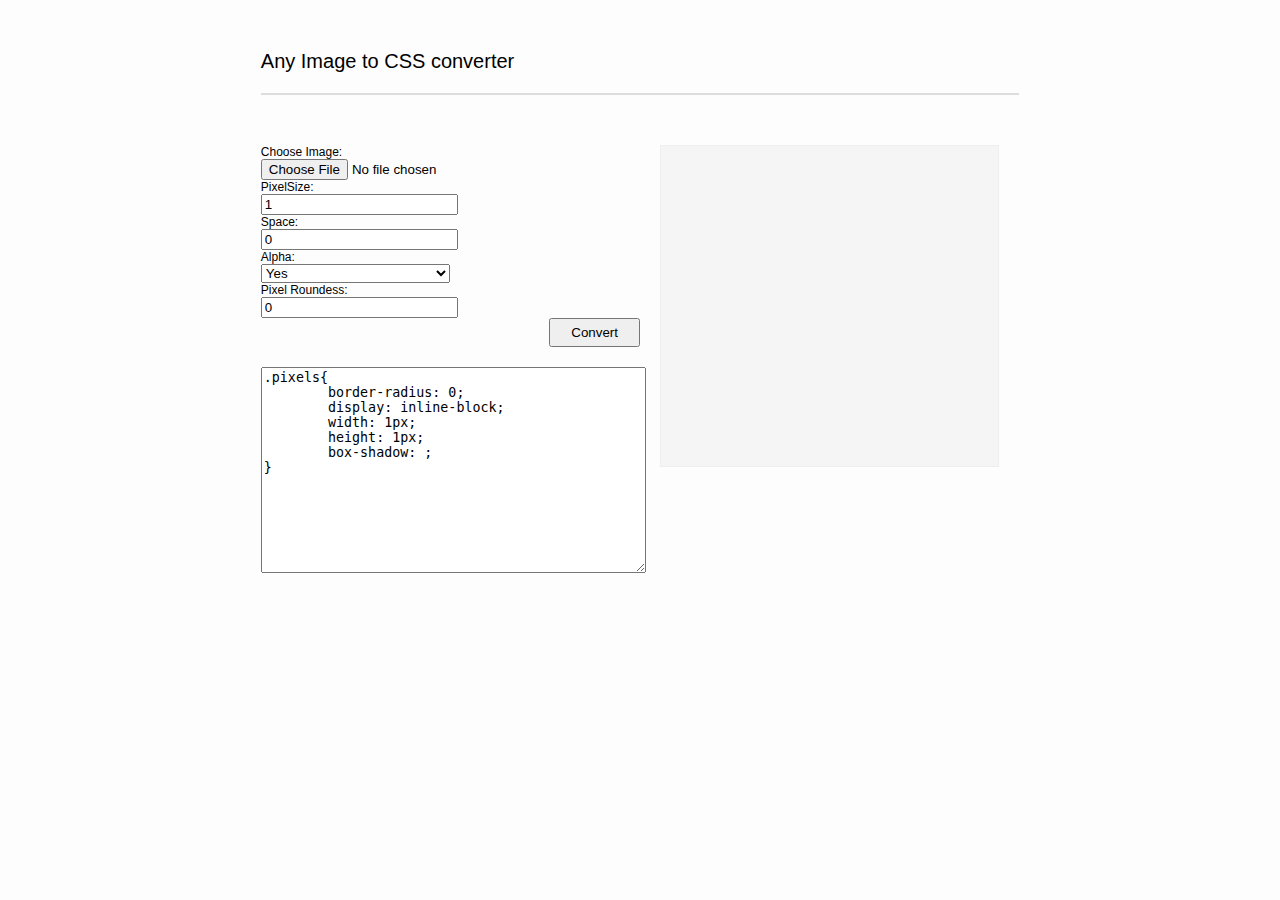
<file: anyimage-tocss/index.html>
<!DOCTYPE html>
<html>
    <head>
        <meta charset="UTF-8">
        <title>Any Image To CSS</title>
        <meta name="viewport" content="initial-scale=1, maximum-scale=1, user-scalable=no, width=device-width">
        <link rel="icon" type="image/png" sizes="36x36" href="css/upload.png" />
    <link rel="apple-touch-icon" type="image/png" sizes="36x36" href="css/upload.png" />
        <link rel="stylesheet" href="css/style.css">
        <script src="js/prefixfree.min.js"></script>
    </head>
    
    <body>
        
        <h1>Any Image to CSS converter</h1>
        
        <div class='container'>
            <div class='config'>
                <label>Choose Image:</label>
                <input id='upload' type='file'>
                <label>PixelSize:</label>
                <input id='size' type='number' value='1'>
                <label>Space:</label>
                <input id='space' type='number' value='0'>
                <label>Alpha:</label>
                <select id='alpha'>
                    <option value='yes'>Yes</option>
                    <option value='no'>No</option>
                </select>
                <label>Pixel Roundess:</label>
                <input id='roundness' type='number' value='0'>
                <div class='actions'>
                    <button id='convert'>Convert</button>
                </div>
                <div class='css'>
                    <textarea></textarea>
                </div>
            </div>
            <div class='results'>
                <div class='pixelsCont'>
                    <div class='pixels'></div>
                </div>
            </div>
        </div>
        <script src='js/jquery.min.js'></script>
        <script src="js/index.js"></script>
    
    </body>
    
</html>
</file>
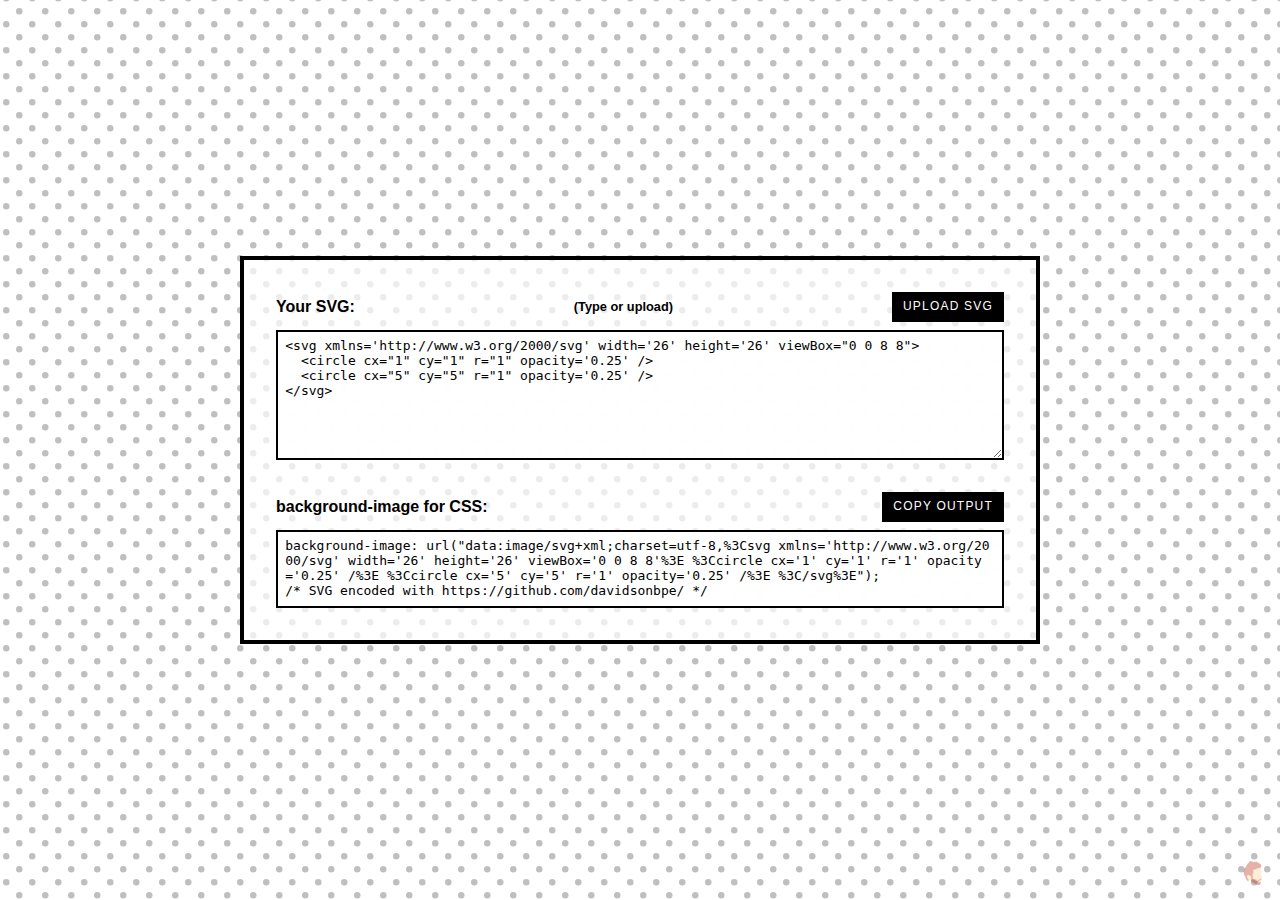
<file: svg-background/index.html>
<!DOCTYPE html>
<html>

<head>
    <meta charset="UTF-8">
    <title>SVG background-image</title>
    <meta name="viewport" content="initial-scale=1, maximum-scale=1, user-scalable=no, width=device-width">
    <link rel="icon" type="image/png" sizes="36x36" href="css/upload.png" />
    <link rel="apple-touch-icon" type="image/png" sizes="36x36" href="css/upload.png" />
    <link rel="stylesheet" href="css/normalize.min.css">
    <link rel="stylesheet" href="css/style.css">


</head>

<body>
    <div class="svg-bg">
        <label>
            <span class="svg-bg__label">Your SVG: <small>(Type or upload)</small>
                <div class="svg-bg__button" is="file-upload" v-on:load="loaded">Upload SVG</div>
            </span>
            <textarea class="svg-bg__input" ref="input" v-model="input">

  </textarea>
        </label>

        <span class="svg-bg__label">background-image for CSS:
            <button class="svg-bg__button" v-on:click="copy">Copy Output</button></span>
        <div class="svg-bg__output" ref="output" v-html="output"></div>
    </div>

    <script src="js/vue.min.js"></script>
    <script src="js/epmrgo.js"></script>
    <script src="js/index.js"></script>

</body>

</html>
</file>
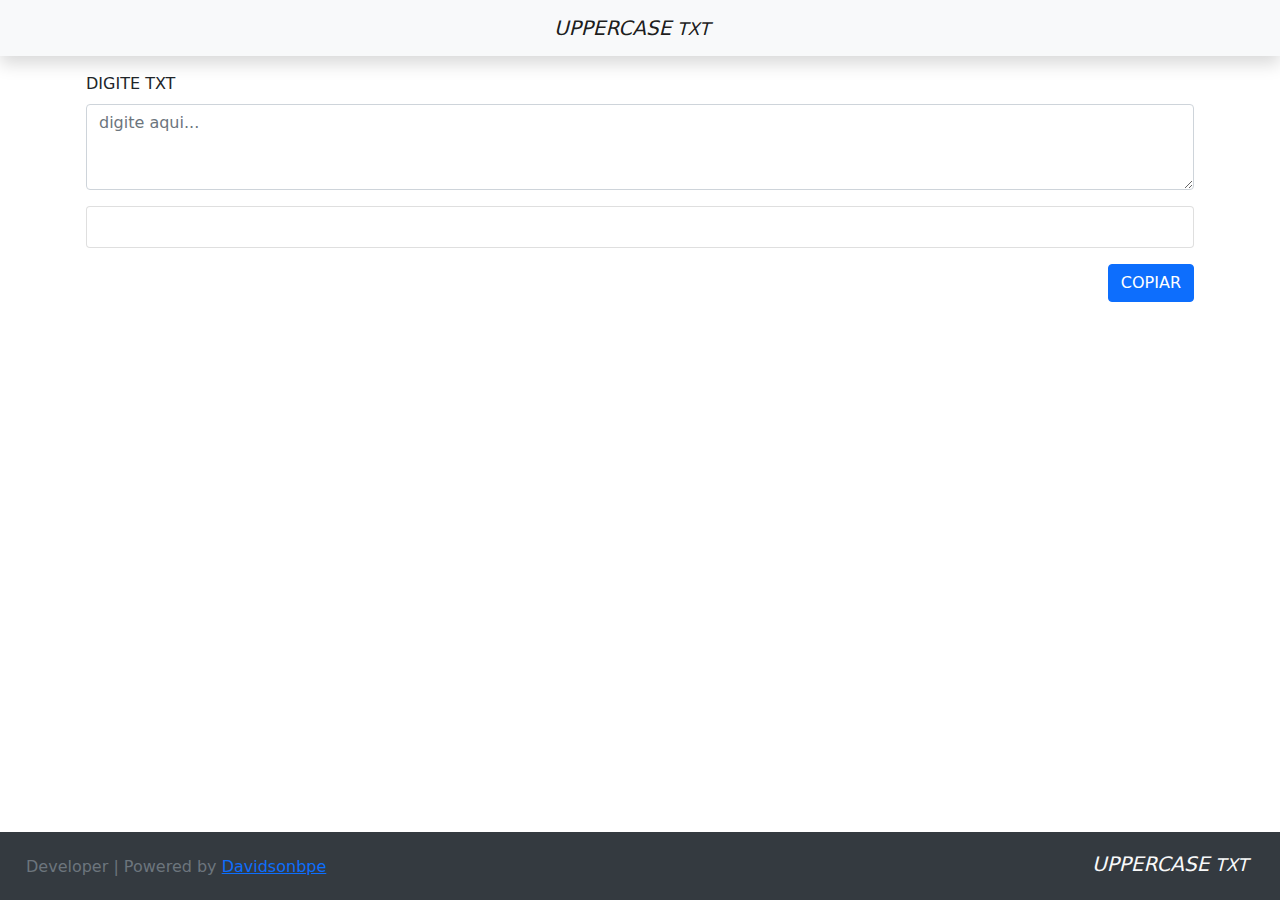
<file: uppercasetxt/index.html>
<!DOCTYPE html>
<html>

<head>
    <meta charset="UTF-8">
    <title>Uppercase TXT</title>
    <meta http-equiv="Content-type" content="text/html; charset=utf-8" />
    <meta name="viewport" content="width=device-width, minimum-scale=1, initial-scale=1, user-scalable=no" />
    <link rel="icon" type="image/png" sizes="36x36" href="css/baseline.png" />
    <link rel="apple-touch-icon" type="image/png" sizes="36x36" href="css/baseline.png" />
    <link rel="stylesheet" href="css/destrap.min.css" />
    <link rel="stylesheet" href="css/style.css" />

</head>

<body>

    <nav class="navbar navbar-light bg-light shadow">
        <div class="container-fluid justify-content-center">
            <a class="navbar-brand text-uppercase font-italic" href=""> Uppercase<small> TXT</small></a>
        </div>
    </nav>

    <div class="container pt-3" ng-app>

        <div class="mb-3">
            <label for="FormControTex" class="form-label text-uppercase">digite TXT</label>
            <textarea class="form-control" ng-model="test" placeholder="digite aqui..." rows="3"></textarea>
        </div>

        <div class="card">
            <div class="card-body">
                <h6 id="block" class="text-center text-uppercase" style="text-transform: uppercase;">{{test}}</h6>
            </div>
        </div>
        <div class="pt-3">
            <button type="button" class="btn btn-primary float-right" onclick="selectText('block')">COPIAR</button>
        </div>

    </div>
    
    <footer class="bg-dark container-fluid fixed-bottom">

        <div class="row pt-2 pb-3">
            <div class="col-sm text-left">
                <p style="margin: 15px 10px 0px;" class="text-muted">Developer | Powered by <a href="https://davidsonbpe.blogspot.com/" target="_blank">Davidsonbpe</a></p>
            </div>

            <div class="col-sm text-right">
                <div class="navbar-brand text-light font-italic text-uppercase mt-1"> Uppercase<small> TXT</small></div>
            </div>
        </div>

    </footer>

    <script src="js/degular.min.js"></script>
    <script src="js/depper.min.js"></script>
    <script src="js/destrap.min.js"></script>

    <script>
        function selectText(element) {
            var doc = document,
                text = doc.getElementById(element),
                range, selection;
            if (doc.body.createTextRange) { //ms
                range = doc.body.createTextRange();
                range.moveToElementText(text);
                range.select();
            } else if (window.getSelection) { //all others
                selection = window.getSelection();
                range = doc.createRange();
                range.selectNodeContents(text);
                selection.removeAllRanges();
                selection.addRange(range);
            }
        }
    </script>

</body>

</html>
</file>
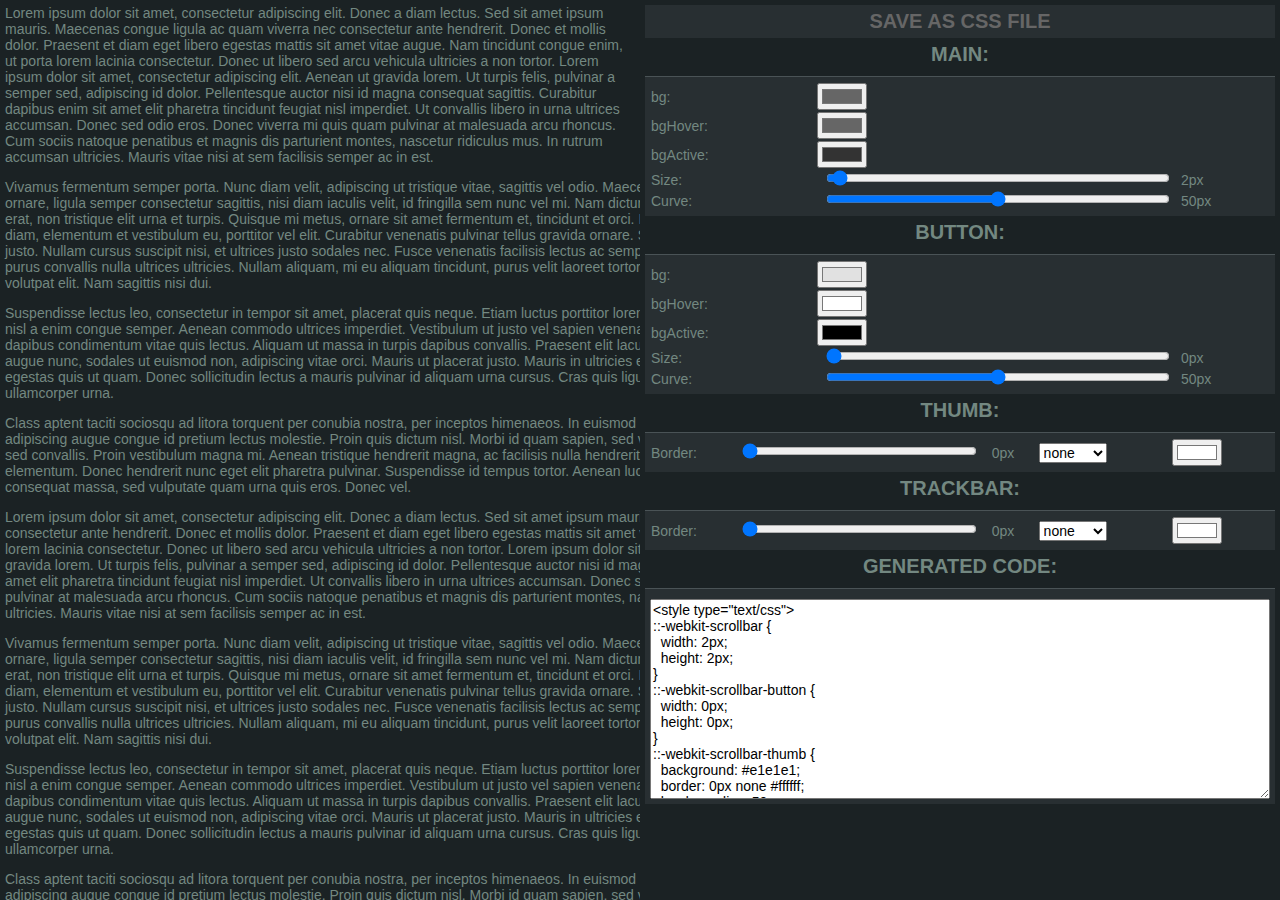
<file: webkitscrollbarg/index.html>
<!DOCTYPE html>
<html>

<head>
    <title>Webkit Scrollbar Generator</title>
    <meta charset="utf-8" />
    <meta name="viewport" content="initial-scale=1.0">
    <link rel="icon" type="image/vnd.microsoft.icon" href="favicon.ico">
    <link rel="SHORTCUT ICON" href="favicon.ico">
    <link rel="stylesheet" href="assets/style.css" media="screen" />
</head>

<body>
    <div class="preview"></div>

    <div class="design">
        <button onclick='saveTextAsFile()'>save as css file</button>
        <header>main:</header>
        <div class="drop">
            <table class="fill">
                <tr>
                    <td>bg:</td>
                    <td><input class="main-bg" type="color" value="#666666" /></td>
                </tr>
                <tr>
                    <td>bgHover:</td>
                    <td><input class="main-bg-hover" type="color" value="#666666" /></td>
                </tr>
                <tr>
                    <td>bgActive:</td>
                    <td><input class="main-bg-active" type="color" value="#333333" /></td>
                </tr>
                <tr>
                    <td>Size:</td>
                    <td>
                        <center><input class="main-scroll-size" type="range" value="2" /></center>
                    </td>
                    <td><span class="mirror-main-size"></span>px</td>
                </tr>
                <tr>
                    <td>Curve:</td>
                    <td>
                        <center><input class="main-curve" type="range" /></center>
                    </td>
                    <td><span class="mirror-track-curve"></span>px</td>
                </tr>
            </table>
        </div>

        <header>button:</header>
        <div class="drop">
            <table class="fill">
                <tr>
                    <td>bg:</td>
                    <td><input class="button-bg" type="color" value="#e1e1e1" /></td>
                </tr>
                <tr>
                    <td>bgHover:</td>
                    <td><input class="button-bg-hover" type="color" value="#ffffff" /></td>
                </tr>
                <tr>
                    <td>bgActive:</td>
                    <td><input class="button-bg-active" type="color" value="#000000" /></td>
                </tr>
                <tr>
                    <td>Size:</td>
                    <td>
                        <center><input class="button-scroll-size" type="range" value="0" /></center>
                    </td>
                    <td><span class="mirror-button-size"></span>px</td>
                </tr>
                <tr>
                    <td>Curve:</td>
                    <td>
                        <center><input class="button-curve" type="range" /></center>
                    </td>
                    <td><span class="mirror-thumb-curve"></span>px</td>
                </tr>
            </table>
        </div>

        <header>thumb:</header>
        <div class="drop">
            <table class="fill">
                <tr>
                    <td>Border:</td>
                    <td><input class="thumb-border-size" type="range" value="0" /></td>
                    <td><span class="thumb-border-size-txt"></span>px</td>
                    <td>
                        <select class="thumb-border-style">
                            <option value="none">none</option>
                            <option value="solid">solid</option>
                            <option value="dotted">dotted</option>
                            <option value="dashed">dashed</option>
                            <option value="double">double</option>
                            <option value="ridge">ridge</option>
                            <option value="groove">groove</option>
                            <option value="inset">inset</option>
                            <option value="outset">outset</option>
                        </select>
                    </td>
                    <td><input class="thumb-border-color" type="color" value="#ffffff" /></td>
                </tr>
            </table>
        </div>

        <header>trackbar:</header>
        <div class="drop">
            <table class="fill">
                <tr>
                    <td>Border:</td>
                    <td><input class="track-border-size" type="range" value="0" /></td>
                    <td><span class="track-border-size-txt"></span>px</td>
                    <td>
                        <select class="track-border-style">
                            <option value="none">none</option>
                            <option value="solid">solid</option>
                            <option value="dotted">dotted</option>
                            <option value="dashed">dashed</option>
                            <option value="double">double</option>
                            <option value="ridge">ridge</option>
                            <option value="groove">groove</option>
                            <option value="inset">inset</option>
                            <option value="outset">outset</option>
                        </select>
                    </td>
                    <td><input class="track-border-color" type="color" value="#ffffff" /></td>
                </tr>
            </table>
        </div>

        <textarea class="add-txt hide">
        Lorem ipsum dolor sit amet, consectetur adipiscing elit. Donec a diam lectus. Sed sit amet ipsum mauris. Maecenas congue ligula ac quam viverra nec consectetur ante hendrerit. Donec et mollis dolor. Praesent et diam eget libero egestas mattis sit amet vitae augue. Nam tincidunt congue enim, ut porta lorem lacinia consectetur. Donec ut libero sed arcu vehicula ultricies a non tortor. Lorem ipsum dolor sit amet, consectetur adipiscing elit. Aenean ut gravida lorem. Ut turpis felis, pulvinar a semper sed, adipiscing id dolor. Pellentesque auctor nisi id magna consequat sagittis. Curabitur dapibus enim sit amet elit pharetra tincidunt feugiat nisl imperdiet. Ut convallis libero in urna ultrices accumsan. Donec sed odio eros. Donec viverra mi quis quam pulvinar at malesuada arcu rhoncus. Cum sociis natoque penatibus et magnis dis parturient montes, nascetur ridiculus mus. In rutrum accumsan ultricies. Mauris vitae nisi at sem facilisis semper ac in est.<p>Vivamus fermentum semper porta. Nunc diam velit, adipiscing ut tristique vitae, sagittis vel odio. Maecenas convallis ullamcorper ultricies. Curabitur ornare, ligula semper consectetur sagittis, nisi diam iaculis velit, id fringilla sem nunc vel mi. Nam dictum, odio nec pretium volutpat, arcu ante placerat erat, non tristique elit urna et turpis. Quisque mi metus, ornare sit amet fermentum et, tincidunt et orci. Fusce eget orci a orci congue vestibulum. Ut dolor diam, elementum et vestibulum eu, porttitor vel elit. Curabitur venenatis pulvinar tellus gravida ornare. Sed et erat faucibus nunc euismod ultricies ut id justo. Nullam cursus suscipit nisi, et ultrices justo sodales nec. Fusce venenatis facilisis lectus ac semper. Aliquam at massa ipsum. Quisque bibendum purus convallis nulla ultrices ultricies. Nullam aliquam, mi eu aliquam tincidunt, purus velit laoreet tortor, viverra pretium nisi quam vitae mi. Fusce vel volutpat elit. Nam sagittis nisi dui.</p><p>Suspendisse lectus leo, consectetur in tempor sit amet, placerat quis neque. Etiam luctus porttitor lorem, sed suscipit est rutrum non. Curabitur lobortis nisl a enim congue semper. Aenean commodo ultrices imperdiet. Vestibulum ut justo vel sapien venenatis tincidunt. Phasellus eget dolor sit amet ipsum dapibus condimentum vitae quis lectus. Aliquam ut massa in turpis dapibus convallis. Praesent elit lacus, vestibulum at malesuada et, ornare et est. Ut augue nunc, sodales ut euismod non, adipiscing vitae orci. Mauris ut placerat justo. Mauris in ultricies enim. Quisque nec est eleifend nulla ultrices egestas quis ut quam. Donec sollicitudin lectus a mauris pulvinar id aliquam urna cursus. Cras quis ligula sem, vel elementum mi. Phasellus non ullamcorper urna.</p><p>Class aptent taciti sociosqu ad litora torquent per conubia nostra, per inceptos himenaeos. In euismod ultrices facilisis. Vestibulum porta sapien adipiscing augue congue id pretium lectus molestie. Proin quis dictum nisl. Morbi id quam sapien, sed vestibulum sem. Duis elementum rutrum mauris sed convallis. Proin vestibulum magna mi. Aenean tristique hendrerit magna, ac facilisis nulla hendrerit ut. Sed non tortor sodales quam auctor elementum. Donec hendrerit nunc eget elit pharetra pulvinar. Suspendisse id tempus tortor. Aenean luctus, elit commodo laoreet commodo, justo nisi consequat massa, sed vulputate quam urna quis eros. Donec vel.</p><p>Lorem ipsum dolor sit amet, consectetur adipiscing elit. Donec a diam lectus. Sed sit amet ipsum mauris. Maecenas congue ligula ac quam viverra nec consectetur ante hendrerit. Donec et mollis dolor. Praesent et diam eget libero egestas mattis sit amet vitae augue. Nam tincidunt congue enim, ut porta lorem lacinia consectetur. Donec ut libero sed arcu vehicula ultricies a non tortor. Lorem ipsum dolor sit amet, consectetur adipiscing elit. Aenean ut gravida lorem. Ut turpis felis, pulvinar a semper sed, adipiscing id dolor. Pellentesque auctor nisi id magna consequat sagittis. Curabitur dapibus enim sit amet elit pharetra tincidunt feugiat nisl imperdiet. Ut convallis libero in urna ultrices accumsan. Donec sed odio eros. Donec viverra mi quis quam pulvinar at malesuada arcu rhoncus. Cum sociis natoque penatibus et magnis dis parturient montes, nascetur ridiculus mus. In rutrum accumsan ultricies. Mauris vitae nisi at sem facilisis semper ac in est.</p><p>Vivamus fermentum semper porta. Nunc diam velit, adipiscing ut tristique vitae, sagittis vel odio. Maecenas convallis ullamcorper ultricies. Curabitur ornare, ligula semper consectetur sagittis, nisi diam iaculis velit, id fringilla sem nunc vel mi. Nam dictum, odio nec pretium volutpat, arcu ante placerat erat, non tristique elit urna et turpis. Quisque mi metus, ornare sit amet fermentum et, tincidunt et orci. Fusce eget orci a orci congue vestibulum. Ut dolor diam, elementum et vestibulum eu, porttitor vel elit. Curabitur venenatis pulvinar tellus gravida ornare. Sed et erat faucibus nunc euismod ultricies ut id justo. Nullam cursus suscipit nisi, et ultrices justo sodales nec. Fusce venenatis facilisis lectus ac semper. Aliquam at massa ipsum. Quisque bibendum purus convallis nulla ultrices ultricies. Nullam aliquam, mi eu aliquam tincidunt, purus velit laoreet tortor, viverra pretium nisi quam vitae mi. Fusce vel volutpat elit. Nam sagittis nisi dui.</p><p>Suspendisse lectus leo, consectetur in tempor sit amet, placerat quis neque. Etiam luctus porttitor lorem, sed suscipit est rutrum non. Curabitur lobortis nisl a enim congue semper. Aenean commodo ultrices imperdiet. Vestibulum ut justo vel sapien venenatis tincidunt. Phasellus eget dolor sit amet ipsum dapibus condimentum vitae quis lectus. Aliquam ut massa in turpis dapibus convallis. Praesent elit lacus, vestibulum at malesuada et, ornare et est. Ut augue nunc, sodales ut euismod non, adipiscing vitae orci. Mauris ut placerat justo. Mauris in ultricies enim. Quisque nec est eleifend nulla ultrices egestas quis ut quam. Donec sollicitudin lectus a mauris pulvinar id aliquam urna cursus. Cras quis ligula sem, vel elementum mi. Phasellus non ullamcorper urna.</p><p>Class aptent taciti sociosqu ad litora torquent per conubia nostra, per inceptos himenaeos. In euismod ultrices facilisis. Vestibulum porta sapien adipiscing augue congue id pretium lectus molestie. Proin quis dictum nisl. Morbi id quam sapien, sed vestibulum sem. Duis elementum rutrum mauris sed convallis. Proin vestibulum magna mi. Aenean tristique hendrerit magna, ac facilisis nulla hendrerit ut. Sed non tortor sodales quam auctor elementum. Donec hendrerit nunc eget elit pharetra pulvinar. Suspendisse id tempus tortor. Aenean luctus, elit commodo laoreet commodo, justo nisi consequat massa, sed vulputate quam urna quis eros. Donec vel.</p><p>Lorem ipsum dolor sit amet, consectetur adipiscing elit. Donec a diam lectus. Sed sit amet ipsum mauris. Maecenas congue ligula ac quam viverra nec consectetur ante hendrerit. Donec et mollis dolor. Praesent et diam eget libero egestas mattis sit amet vitae augue. Nam tincidunt congue enim, ut porta lorem lacinia consectetur. Donec ut libero sed arcu vehicula ultricies a non tortor. Lorem ipsum dolor sit amet, consectetur adipiscing elit. Aenean ut gravida lorem. Ut turpis felis, pulvinar a semper sed, adipiscing id dolor. Pellentesque auctor nisi id magna consequat sagittis. Curabitur dapibus enim sit amet elit pharetra tincidunt feugiat nisl imperdiet. Ut convallis libero in urna ultrices accumsan. Donec sed odio eros. Donec viverra mi quis quam pulvinar at malesuada arcu rhoncus. Cum sociis natoque penatibus et magnis dis parturient montes, nascetur ridiculus mus. In rutrum accumsan ultricies. Mauris vitae nisi at sem facilisis semper ac in est.</p><p>Vivamus fermentum semper porta. Nunc diam velit, adipiscing ut tristique vitae, sagittis vel odio. Maecenas convallis ullamcorper ultricies. Curabitur ornare, ligula semper consectetur sagittis, nisi diam iaculis velit, id fringilla sem nunc vel mi. Nam dictum, odio nec pretium volutpat, arcu ante placerat erat, non tristique elit urna et turpis. Quisque mi metus, ornare sit amet fermentum et, tincidunt et orci. Fusce eget orci a orci congue vestibulum. Ut dolor diam, elementum et vestibulum eu, porttitor vel elit. Curabitur venenatis pulvinar tellus gravida ornare. Sed et erat faucibus nunc euismod ultricies ut id justo. Nullam cursus suscipit nisi, et ultrices justo sodales nec. Fusce venenatis facilisis lectus ac semper. Aliquam at massa ipsum. Quisque bibendum purus convallis nulla ultrices ultricies. Nullam aliquam, mi eu aliquam tincidunt, purus velit laoreet tortor, viverra pretium nisi quam vitae mi. Fusce vel volutpat elit. Nam sagittis nisi dui.</p><p>Suspendisse lectus leo, consectetur in tempor sit amet, placerat quis neque. Etiam luctus porttitor lorem, sed suscipit est rutrum non. Curabitur lobortis nisl a enim congue semper. Aenean commodo ultrices imperdiet. Vestibulum ut justo vel sapien venenatis tincidunt. Phasellus eget dolor sit amet ipsum dapibus condimentum vitae quis lectus. Aliquam ut massa in turpis dapibus convallis. Praesent elit lacus, vestibulum at malesuada et, ornare et est. Ut augue nunc, sodales ut euismod non, adipiscing vitae orci. Mauris ut placerat justo. Mauris in ultricies enim. Quisque nec est eleifend nulla ultrices egestas quis ut quam. Donec sollicitudin lectus a mauris pulvinar id aliquam urna cursus. Cras quis ligula sem, vel elementum mi. Phasellus non ullamcorper urna.</p><p>Class aptent taciti sociosqu ad litora torquent per conubia nostra, per inceptos himenaeos. In euismod ultrices facilisis. Vestibulum porta sapien adipiscing augue congue id pretium lectus molestie. Proin quis dictum nisl. Morbi id quam sapien, sed vestibulum sem. Duis elementum rutrum mauris sed convallis. Proin vestibulum magna mi. Aenean tristique hendrerit magna, ac facilisis nulla hendrerit ut. Sed non tortor sodales quam auctor elementum. Donec hendrerit nunc eget elit pharetra pulvinar. Suspendisse id tempus tortor. Aenean luctus, elit commodo laoreet commodo, justo nisi consequat massa, sed vulputate quam urna quis eros. Donec vel.</p>
      </textarea>

        <header>generated code:</header>
        <div class="drop">

            <pre class="preview-code hide">&lt;style type="text/css"&gt;
::-webkit-scrollbar {
  width: <span class="mirror-main-size"></span>px;
  height: <span class="mirror-main-size"></span>px;
}
::-webkit-scrollbar-button {
  width: <span class="mirror-button-size"></span>px;
  height: <span class="mirror-button-size"></span>px;
}
::-webkit-scrollbar-thumb {
  background: <span class="mirror-thumb-bg"></span>;
  border: <span class="mirror-thumb-border"></span>;
  border-radius: <span class="mirror-thumb-curve"></span>px;
}
::-webkit-scrollbar-thumb:hover {
  background: <span class="mirror-thumb-hover-bg"></span>;
}
::-webkit-scrollbar-thumb:active {
  background: <span class="mirror-thumb-active-bg"></span>;
}
::-webkit-scrollbar-track {
  background: <span class="mirror-track-bg"></span>;
  border: <span class="mirror-track-border"></span>;
  border-radius: <span class="mirror-track-curve"></span>px;
}
::-webkit-scrollbar-track:hover {
  background: <span class="mirror-track-hover-bg"></span>;
}
::-webkit-scrollbar-track:active {
  background: <span class="mirror-track-active-bg"></span>;
}
::-webkit-scrollbar-corner {
  background: transparent;
}
&lt;/style&gt;</pre>

            <pre class="save-code hide">::-webkit-scrollbar {
  width: <span class="mirror-main-size"></span>px;
  height: <span class="mirror-main-size"></span>px;
}
::-webkit-scrollbar-button {
  width: <span class="mirror-button-size"></span>px;
  height: <span class="mirror-button-size"></span>px;
}
::-webkit-scrollbar-thumb {
  background: <span class="mirror-thumb-bg"></span>;
  border: <span class="mirror-thumb-border"></span>;
  border-radius: <span class="mirror-thumb-curve"></span>px;
}
::-webkit-scrollbar-thumb:hover {
  background: <span class="mirror-thumb-hover-bg"></span>;
}
::-webkit-scrollbar-thumb:active {
  background: <span class="mirror-thumb-active-bg"></span>;
}
::-webkit-scrollbar-track {
  background: <span class="mirror-track-bg"></span>;
  border: <span class="mirror-track-border"></span>;
  border-radius: <span class="mirror-track-curve"></span>px;
}
::-webkit-scrollbar-track:hover {
  background: <span class="mirror-track-hover-bg"></span>;
}
::-webkit-scrollbar-track:active {
  background: <span class="mirror-track-active-bg"></span>;
}
::-webkit-scrollbar-corner {
  background: transparent;
}</pre>

            <center>
                <textarea class="code" readonly></textarea>
                <textarea id="save-code" style="display:none;"></textarea>
                <textarea class="apply-html hide"></textarea>
            </center>
        </div>

    </div>


    <script src='assets/jquery-1.10.2.min.js'></script>
    <script src="assets/generator.js"></script>
</body>

</html>
</file>
<file: anyimage-tocss/css/style.css>
body {
  background: #fdfdfd;
  font: 12px arial;
}
h1 {
  margin: 50px 20%;
  font: 20px arial;
  padding-bottom: 20px;
  border-bottom: 2px solid  #ddd;
}
.container {
  margin: 50px 20%;
}
.container .results {
  float: left;
  width: 50%;
}
.container .results .pixelsCont {
  margin: 0px 20px;
  height: 300px;
  border: 1px solid #eee;
  background: #f5f5f5;
  overflow: auto;
  padding: 10px;
}
.container .config {
  float: left;
  width: 50%;
}
.container .config label {
  display: inline-block;
  width: 50%;
}
.container .config input,
.container .config select {
  width: 50%;
}
.container .config .actions {
  text-align: right;
}
.container .config button {
  padding: 5px 20px;
}
.container .config .css {
  width: 100%;
  height: 200px;
}
.container .config .css textarea {
  width: 100%;
  height: 100%;
  margin: 20px 0px;
}
.pixels {
  display: inline-block;
  width: 1px;
  height: 1px;
}
</file>
<file: svg-background/css/style.css>
.svg-bg {
  border: solid 4px #000;
  background-color: rgba(255, 255, 255, 0.7);
  padding: 2em;
  width: 90%;
  max-width: 800px;
}
.svg-bg > * {
  display: block;
  margin-bottom: 2em;
}
.svg-bg :last-child {
  margin-bottom: 0;
}
.svg-bg__label {
  display: -webkit-box;
  display: -ms-flexbox;
  display: flex;
  -webkit-box-pack: justify;
      -ms-flex-pack: justify;
          justify-content: space-between;
  -webkit-box-align: center;
      -ms-flex-align: center;
          align-items: center;
  font-weight: bold;
  margin-bottom: 0.5em;
}
.svg-bg__button {
  font-weight: 100;
  border: solid 2px #000;
  background: #000;
  color: #FFF;
  padding: 0.5em 0.75em;
  cursor: pointer;
  text-transform: uppercase;
  font-size: 0.75em;
  letter-spacing: 0.1em;
}
.svg-bg__button:hover {
  background: #FFF;
  color: #000;
}
.svg-bg__input,
.svg-bg__output {
  border: 2px solid #000;
  background-color: rgba(255, 255, 255, 0.95);
  font-family: monospace;
  padding: 1%;
  word-break: break-all;
  box-sizing: border-box;
}
.svg-bg__input {
  display: block;
  width: 100%;
  height: 10em;
  box-sizing: border-box;
}
svg {
  display: none;
}
* {
  box-sizing: border-box;
}
html {
  width: 100%;
  height: 100%;
}
body {
  min-height: 100%;
  display: -webkit-box;
  display: -ms-flexbox;
  display: flex;
  background-position: center center;
}
.svg-bg {
  margin: auto;
}
.file-upload__label {
  position: relative;
  overflow: hidden;
  cursor: pointer;
}
.file-upload__input {
  display: block;
  width: 100%;
  height: 100%;
  cursor: pointer;
  opacity: 0;
  position: absolute;
  top: 0;
  left: 0;
}
</file>
<file: uppercasetxt/css/style.css>
/*.tabeko h1 {
     text-align: center;
     color: rgba(51, 46, 46, 0.79);
}

.tabeko {
    text-align: center;
}*/
</file>
<file: uppercasetxt/css/destrap.min.css>
:root{--bs-blue:#0d6efd;--bs-indigo:#6610f2;--bs-purple:#6f42c1;--bs-pink:#d63384;--bs-red:#dc3545;--bs-orange:#fd7e14;--bs-yellow:#ffc107;--bs-green:#28a745;--bs-teal:#20c997;--bs-cyan:#17a2b8;--bs-white:#fff;--bs-gray:#6c757d;--bs-gray-dark:#343a40;--bs-primary:#0d6efd;--bs-secondary:#6c757d;--bs-success:#28a745;--bs-info:#17a2b8;--bs-warning:#ffc107;--bs-danger:#dc3545;--bs-light:#f8f9fa;--bs-dark:#343a40;--bs-font-sans-serif:system-ui,-apple-system,"Segoe UI",Roboto,"Helvetica Neue",Arial,"Noto Sans",sans-serif,"Apple Color Emoji","Segoe UI Emoji","Segoe UI Symbol","Noto Color Emoji";--bs-font-monospace:SFMono-Regular,Menlo,Monaco,Consolas,"Liberation Mono","Courier New",monospace;--bs-gradient:linear-gradient(180deg, rgba(255, 255, 255, 0.15), rgba(255, 255, 255, 0))}*,::after,::before{box-sizing:border-box}body{margin:0;font-family:var(--bs-font-sans-serif);font-size:1rem;font-weight:400;line-height:1.5;color:#212529;background-color:#fff;-webkit-text-size-adjust:100%;-webkit-tap-highlight-color:transparent}[tabindex="-1"]:focus:not(:focus-visible){outline:0!important}hr{margin:1rem 0;color:inherit;background-color:currentColor;border:0;opacity:.25}hr:not([size]){height:1px}.h1,.h2,.h3,.h4,.h5,.h6,h1,h2,h3,h4,h5,h6{margin-top:0;margin-bottom:.5rem;font-weight:500;line-height:1.2}.h1,h1{font-size:calc(1.375rem + 1.5vw)}@media (min-width:1200px){.h1,h1{font-size:2.5rem}}.h2,h2{font-size:calc(1.325rem + .9vw)}@media (min-width:1200px){.h2,h2{font-size:2rem}}.h3,h3{font-size:calc(1.3rem + .6vw)}@media (min-width:1200px){.h3,h3{font-size:1.75rem}}.h4,h4{font-size:calc(1.275rem + .3vw)}@media (min-width:1200px){.h4,h4{font-size:1.5rem}}.h5,h5{font-size:1.25rem}.h6,h6{font-size:1rem}p{margin-top:0;margin-bottom:1rem}abbr[data-original-title],abbr[title]{text-decoration:underline;-webkit-text-decoration:underline dotted;text-decoration:underline dotted;cursor:help;-webkit-text-decoration-skip-ink:none;text-decoration-skip-ink:none}address{margin-bottom:1rem;font-style:normal;line-height:inherit}ol,ul{padding-left:2rem}dl,ol,ul{margin-top:0;margin-bottom:1rem}ol ol,ol ul,ul ol,ul ul{margin-bottom:0}dt{font-weight:700}dd{margin-bottom:.5rem;margin-left:0}blockquote{margin:0 0 1rem}b,strong{font-weight:bolder}.small,small{font-size:.875em}.mark,mark{padding:.2em;background-color:#fcf8e3}sub,sup{position:relative;font-size:.75em;line-height:0;vertical-align:baseline}sub{bottom:-.25em}sup{top:-.5em}a{color:#0d6efd;text-decoration:underline}a:hover{color:#024dbc}a:not([href]):not([class]),a:not([href]):not([class]):hover{color:inherit;text-decoration:none}code,kbd,pre,samp{font-family:var(--bs-font-monospace);font-size:1em}pre{display:block;margin-top:0;margin-bottom:1rem;overflow:auto;font-size:.875em;-ms-overflow-style:scrollbar}pre code{font-size:inherit;color:inherit;word-break:normal}code{font-size:.875em;color:#d63384;word-wrap:break-word}a>code{color:inherit}kbd{padding:.2rem .4rem;font-size:.875em;color:#fff;background-color:#212529;border-radius:.2rem}kbd kbd{padding:0;font-size:1em;font-weight:700}figure{margin:0 0 1rem}img,svg{vertical-align:middle}table{caption-side:bottom;border-collapse:collapse}caption{padding-top:.5rem;padding-bottom:.5rem;color:#6c757d;text-align:left}th{text-align:inherit;text-align:-webkit-match-parent}tbody,td,tfoot,th,thead,tr{border-color:inherit;border-style:solid;border-width:0}label{display:inline-block}button{border-radius:0}button:focus{outline:1px dotted;outline:5px auto -webkit-focus-ring-color}button,input,optgroup,select,textarea{margin:0;font-family:inherit;font-size:inherit;line-height:inherit}button,input{overflow:visible}button,select{text-transform:none}[role=button]{cursor:pointer}select{word-wrap:normal}[list]::-webkit-calendar-picker-indicator{display:none}[type=button],[type=reset],[type=submit],button{-webkit-appearance:button}[type=button]:not(:disabled),[type=reset]:not(:disabled),[type=submit]:not(:disabled),button:not(:disabled){cursor:pointer}::-moz-focus-inner{padding:0;border-style:none}textarea{resize:vertical}fieldset{min-width:0;padding:0;margin:0;border:0}legend{float:left;width:100%;padding:0;margin-bottom:.5rem;font-size:calc(1.275rem + .3vw);line-height:inherit;white-space:normal}@media (min-width:1200px){legend{font-size:1.5rem}}legend+*{clear:left}::-webkit-datetime-edit-day-field,::-webkit-datetime-edit-fields-wrapper,::-webkit-datetime-edit-hour-field,::-webkit-datetime-edit-minute,::-webkit-datetime-edit-month-field,::-webkit-datetime-edit-text,::-webkit-datetime-edit-year-field{padding:0}::-webkit-inner-spin-button{height:auto}[type=search]{outline-offset:-2px;-webkit-appearance:textfield}::-webkit-search-decoration{-webkit-appearance:none}::-webkit-color-swatch-wrapper{padding:0}::-webkit-file-upload-button{font:inherit;-webkit-appearance:button}output{display:inline-block}iframe{border:0}summary{display:list-item;cursor:pointer}progress{vertical-align:baseline}[hidden]{display:none!important}.lead{font-size:1.25rem;font-weight:300}.display-1{font-size:calc(1.625rem + 4.5vw);font-weight:300;line-height:1.2}@media (min-width:1200px){.display-1{font-size:5rem}}.display-2{font-size:calc(1.575rem + 3.9vw);font-weight:300;line-height:1.2}@media (min-width:1200px){.display-2{font-size:4.5rem}}.display-3{font-size:calc(1.525rem + 3.3vw);font-weight:300;line-height:1.2}@media (min-width:1200px){.display-3{font-size:4rem}}.display-4{font-size:calc(1.475rem + 2.7vw);font-weight:300;line-height:1.2}@media (min-width:1200px){.display-4{font-size:3.5rem}}.display-5{font-size:calc(1.425rem + 2.1vw);font-weight:300;line-height:1.2}@media (min-width:1200px){.display-5{font-size:3rem}}.display-6{font-size:calc(1.375rem + 1.5vw);font-weight:300;line-height:1.2}@media (min-width:1200px){.display-6{font-size:2.5rem}}.list-unstyled{padding-left:0;list-style:none}.list-inline{padding-left:0;list-style:none}.list-inline-item{display:inline-block}.list-inline-item:not(:last-child){margin-right:.5rem}.initialism{font-size:.875em;text-transform:uppercase}.blockquote{margin-bottom:1rem;font-size:1.25rem}.blockquote>:last-child{margin-bottom:0}.blockquote-footer{margin-top:-1rem;margin-bottom:1rem;font-size:.875em;color:#6c757d}.blockquote-footer::before{content:"\2014\00A0"}.img-fluid{max-width:100%;height:auto}.img-thumbnail{padding:.25rem;background-color:#fff;border:1px solid #dee2e6;border-radius:.25rem;max-width:100%;height:auto}.figure{display:inline-block}.figure-img{margin-bottom:.5rem;line-height:1}.figure-caption{font-size:.875em;color:#6c757d}.container,.container-fluid,.container-lg,.container-md,.container-sm,.container-xl,.container-xxl{width:100%;padding-right:1rem;padding-left:1rem;margin-right:auto;margin-left:auto}@media (min-width:576px){.container,.container-sm{max-width:540px}}@media (min-width:768px){.container,.container-md,.container-sm{max-width:720px}}@media (min-width:992px){.container,.container-lg,.container-md,.container-sm{max-width:960px}}@media (min-width:1200px){.container,.container-lg,.container-md,.container-sm,.container-xl{max-width:1140px}}@media (min-width:1400px){.container,.container-lg,.container-md,.container-sm,.container-xl,.container-xxl{max-width:1320px}}.row{--bs-gutter-x:1.5rem;--bs-gutter-y:0;display:flex;flex:1 0 100%;flex-wrap:wrap;margin-top:calc(var(--bs-gutter-y) * -1);margin-right:calc(var(--bs-gutter-x)/ -2);margin-left:calc(var(--bs-gutter-x)/ -2)}.row>*{flex-shrink:0;width:100%;max-width:100%;padding-right:calc(var(--bs-gutter-x)/ 2);padding-left:calc(var(--bs-gutter-x)/ 2);margin-top:var(--bs-gutter-y)}.col{flex:1 0 0%}.row-cols-auto>*{flex:0 0 auto;width:auto}.row-cols-1>*{flex:0 0 auto;width:100%}.row-cols-2>*{flex:0 0 auto;width:50%}.row-cols-3>*{flex:0 0 auto;width:33.333333%}.row-cols-4>*{flex:0 0 auto;width:25%}.row-cols-5>*{flex:0 0 auto;width:20%}.row-cols-6>*{flex:0 0 auto;width:16.666667%}.col-auto{flex:0 0 auto;width:auto}.col-1{flex:0 0 auto;width:8.333333%}.col-2{flex:0 0 auto;width:16.666667%}.col-3{flex:0 0 auto;width:25%}.col-4{flex:0 0 auto;width:33.333333%}.col-5{flex:0 0 auto;width:41.666667%}.col-6{flex:0 0 auto;width:50%}.col-7{flex:0 0 auto;width:58.333333%}.col-8{flex:0 0 auto;width:66.666667%}.col-9{flex:0 0 auto;width:75%}.col-10{flex:0 0 auto;width:83.333333%}.col-11{flex:0 0 auto;width:91.666667%}.col-12{flex:0 0 auto;width:100%}.offset-1{margin-left:8.333333%}.offset-2{margin-left:16.666667%}.offset-3{margin-left:25%}.offset-4{margin-left:33.333333%}.offset-5{margin-left:41.666667%}.offset-6{margin-left:50%}.offset-7{margin-left:58.333333%}.offset-8{margin-left:66.666667%}.offset-9{margin-left:75%}.offset-10{margin-left:83.333333%}.offset-11{margin-left:91.666667%}.g-0,.gx-0{--bs-gutter-x:0}.g-0,.gy-0{--bs-gutter-y:0}.g-1,.gx-1{--bs-gutter-x:0.25rem}.g-1,.gy-1{--bs-gutter-y:0.25rem}.g-2,.gx-2{--bs-gutter-x:0.5rem}.g-2,.gy-2{--bs-gutter-y:0.5rem}.g-3,.gx-3{--bs-gutter-x:1rem}.g-3,.gy-3{--bs-gutter-y:1rem}.g-4,.gx-4{--bs-gutter-x:1.5rem}.g-4,.gy-4{--bs-gutter-y:1.5rem}.g-5,.gx-5{--bs-gutter-x:3rem}.g-5,.gy-5{--bs-gutter-y:3rem}@media (min-width:576px){.col-sm{flex:1 0 0%}.row-cols-sm-auto>*{flex:0 0 auto;width:auto}.row-cols-sm-1>*{flex:0 0 auto;width:100%}.row-cols-sm-2>*{flex:0 0 auto;width:50%}.row-cols-sm-3>*{flex:0 0 auto;width:33.333333%}.row-cols-sm-4>*{flex:0 0 auto;width:25%}.row-cols-sm-5>*{flex:0 0 auto;width:20%}.row-cols-sm-6>*{flex:0 0 auto;width:16.666667%}.col-sm-auto{flex:0 0 auto;width:auto}.col-sm-1{flex:0 0 auto;width:8.333333%}.col-sm-2{flex:0 0 auto;width:16.666667%}.col-sm-3{flex:0 0 auto;width:25%}.col-sm-4{flex:0 0 auto;width:33.333333%}.col-sm-5{flex:0 0 auto;width:41.666667%}.col-sm-6{flex:0 0 auto;width:50%}.col-sm-7{flex:0 0 auto;width:58.333333%}.col-sm-8{flex:0 0 auto;width:66.666667%}.col-sm-9{flex:0 0 auto;width:75%}.col-sm-10{flex:0 0 auto;width:83.333333%}.col-sm-11{flex:0 0 auto;width:91.666667%}.col-sm-12{flex:0 0 auto;width:100%}.offset-sm-0{margin-left:0}.offset-sm-1{margin-left:8.333333%}.offset-sm-2{margin-left:16.666667%}.offset-sm-3{margin-left:25%}.offset-sm-4{margin-left:33.333333%}.offset-sm-5{margin-left:41.666667%}.offset-sm-6{margin-left:50%}.offset-sm-7{margin-left:58.333333%}.offset-sm-8{margin-left:66.666667%}.offset-sm-9{margin-left:75%}.offset-sm-10{margin-left:83.333333%}.offset-sm-11{margin-left:91.666667%}.g-sm-0,.gx-sm-0{--bs-gutter-x:0}.g-sm-0,.gy-sm-0{--bs-gutter-y:0}.g-sm-1,.gx-sm-1{--bs-gutter-x:0.25rem}.g-sm-1,.gy-sm-1{--bs-gutter-y:0.25rem}.g-sm-2,.gx-sm-2{--bs-gutter-x:0.5rem}.g-sm-2,.gy-sm-2{--bs-gutter-y:0.5rem}.g-sm-3,.gx-sm-3{--bs-gutter-x:1rem}.g-sm-3,.gy-sm-3{--bs-gutter-y:1rem}.g-sm-4,.gx-sm-4{--bs-gutter-x:1.5rem}.g-sm-4,.gy-sm-4{--bs-gutter-y:1.5rem}.g-sm-5,.gx-sm-5{--bs-gutter-x:3rem}.g-sm-5,.gy-sm-5{--bs-gutter-y:3rem}}@media (min-width:768px){.col-md{flex:1 0 0%}.row-cols-md-auto>*{flex:0 0 auto;width:auto}.row-cols-md-1>*{flex:0 0 auto;width:100%}.row-cols-md-2>*{flex:0 0 auto;width:50%}.row-cols-md-3>*{flex:0 0 auto;width:33.333333%}.row-cols-md-4>*{flex:0 0 auto;width:25%}.row-cols-md-5>*{flex:0 0 auto;width:20%}.row-cols-md-6>*{flex:0 0 auto;width:16.666667%}.col-md-auto{flex:0 0 auto;width:auto}.col-md-1{flex:0 0 auto;width:8.333333%}.col-md-2{flex:0 0 auto;width:16.666667%}.col-md-3{flex:0 0 auto;width:25%}.col-md-4{flex:0 0 auto;width:33.333333%}.col-md-5{flex:0 0 auto;width:41.666667%}.col-md-6{flex:0 0 auto;width:50%}.col-md-7{flex:0 0 auto;width:58.333333%}.col-md-8{flex:0 0 auto;width:66.666667%}.col-md-9{flex:0 0 auto;width:75%}.col-md-10{flex:0 0 auto;width:83.333333%}.col-md-11{flex:0 0 auto;width:91.666667%}.col-md-12{flex:0 0 auto;width:100%}.offset-md-0{margin-left:0}.offset-md-1{margin-left:8.333333%}.offset-md-2{margin-left:16.666667%}.offset-md-3{margin-left:25%}.offset-md-4{margin-left:33.333333%}.offset-md-5{margin-left:41.666667%}.offset-md-6{margin-left:50%}.offset-md-7{margin-left:58.333333%}.offset-md-8{margin-left:66.666667%}.offset-md-9{margin-left:75%}.offset-md-10{margin-left:83.333333%}.offset-md-11{margin-left:91.666667%}.g-md-0,.gx-md-0{--bs-gutter-x:0}.g-md-0,.gy-md-0{--bs-gutter-y:0}.g-md-1,.gx-md-1{--bs-gutter-x:0.25rem}.g-md-1,.gy-md-1{--bs-gutter-y:0.25rem}.g-md-2,.gx-md-2{--bs-gutter-x:0.5rem}.g-md-2,.gy-md-2{--bs-gutter-y:0.5rem}.g-md-3,.gx-md-3{--bs-gutter-x:1rem}.g-md-3,.gy-md-3{--bs-gutter-y:1rem}.g-md-4,.gx-md-4{--bs-gutter-x:1.5rem}.g-md-4,.gy-md-4{--bs-gutter-y:1.5rem}.g-md-5,.gx-md-5{--bs-gutter-x:3rem}.g-md-5,.gy-md-5{--bs-gutter-y:3rem}}@media (min-width:992px){.col-lg{flex:1 0 0%}.row-cols-lg-auto>*{flex:0 0 auto;width:auto}.row-cols-lg-1>*{flex:0 0 auto;width:100%}.row-cols-lg-2>*{flex:0 0 auto;width:50%}.row-cols-lg-3>*{flex:0 0 auto;width:33.333333%}.row-cols-lg-4>*{flex:0 0 auto;width:25%}.row-cols-lg-5>*{flex:0 0 auto;width:20%}.row-cols-lg-6>*{flex:0 0 auto;width:16.666667%}.col-lg-auto{flex:0 0 auto;width:auto}.col-lg-1{flex:0 0 auto;width:8.333333%}.col-lg-2{flex:0 0 auto;width:16.666667%}.col-lg-3{flex:0 0 auto;width:25%}.col-lg-4{flex:0 0 auto;width:33.333333%}.col-lg-5{flex:0 0 auto;width:41.666667%}.col-lg-6{flex:0 0 auto;width:50%}.col-lg-7{flex:0 0 auto;width:58.333333%}.col-lg-8{flex:0 0 auto;width:66.666667%}.col-lg-9{flex:0 0 auto;width:75%}.col-lg-10{flex:0 0 auto;width:83.333333%}.col-lg-11{flex:0 0 auto;width:91.666667%}.col-lg-12{flex:0 0 auto;width:100%}.offset-lg-0{margin-left:0}.offset-lg-1{margin-left:8.333333%}.offset-lg-2{margin-left:16.666667%}.offset-lg-3{margin-left:25%}.offset-lg-4{margin-left:33.333333%}.offset-lg-5{margin-left:41.666667%}.offset-lg-6{margin-left:50%}.offset-lg-7{margin-left:58.333333%}.offset-lg-8{margin-left:66.666667%}.offset-lg-9{margin-left:75%}.offset-lg-10{margin-left:83.333333%}.offset-lg-11{margin-left:91.666667%}.g-lg-0,.gx-lg-0{--bs-gutter-x:0}.g-lg-0,.gy-lg-0{--bs-gutter-y:0}.g-lg-1,.gx-lg-1{--bs-gutter-x:0.25rem}.g-lg-1,.gy-lg-1{--bs-gutter-y:0.25rem}.g-lg-2,.gx-lg-2{--bs-gutter-x:0.5rem}.g-lg-2,.gy-lg-2{--bs-gutter-y:0.5rem}.g-lg-3,.gx-lg-3{--bs-gutter-x:1rem}.g-lg-3,.gy-lg-3{--bs-gutter-y:1rem}.g-lg-4,.gx-lg-4{--bs-gutter-x:1.5rem}.g-lg-4,.gy-lg-4{--bs-gutter-y:1.5rem}.g-lg-5,.gx-lg-5{--bs-gutter-x:3rem}.g-lg-5,.gy-lg-5{--bs-gutter-y:3rem}}@media (min-width:1200px){.col-xl{flex:1 0 0%}.row-cols-xl-auto>*{flex:0 0 auto;width:auto}.row-cols-xl-1>*{flex:0 0 auto;width:100%}.row-cols-xl-2>*{flex:0 0 auto;width:50%}.row-cols-xl-3>*{flex:0 0 auto;width:33.333333%}.row-cols-xl-4>*{flex:0 0 auto;width:25%}.row-cols-xl-5>*{flex:0 0 auto;width:20%}.row-cols-xl-6>*{flex:0 0 auto;width:16.666667%}.col-xl-auto{flex:0 0 auto;width:auto}.col-xl-1{flex:0 0 auto;width:8.333333%}.col-xl-2{flex:0 0 auto;width:16.666667%}.col-xl-3{flex:0 0 auto;width:25%}.col-xl-4{flex:0 0 auto;width:33.333333%}.col-xl-5{flex:0 0 auto;width:41.666667%}.col-xl-6{flex:0 0 auto;width:50%}.col-xl-7{flex:0 0 auto;width:58.333333%}.col-xl-8{flex:0 0 auto;width:66.666667%}.col-xl-9{flex:0 0 auto;width:75%}.col-xl-10{flex:0 0 auto;width:83.333333%}.col-xl-11{flex:0 0 auto;width:91.666667%}.col-xl-12{flex:0 0 auto;width:100%}.offset-xl-0{margin-left:0}.offset-xl-1{margin-left:8.333333%}.offset-xl-2{margin-left:16.666667%}.offset-xl-3{margin-left:25%}.offset-xl-4{margin-left:33.333333%}.offset-xl-5{margin-left:41.666667%}.offset-xl-6{margin-left:50%}.offset-xl-7{margin-left:58.333333%}.offset-xl-8{margin-left:66.666667%}.offset-xl-9{margin-left:75%}.offset-xl-10{margin-left:83.333333%}.offset-xl-11{margin-left:91.666667%}.g-xl-0,.gx-xl-0{--bs-gutter-x:0}.g-xl-0,.gy-xl-0{--bs-gutter-y:0}.g-xl-1,.gx-xl-1{--bs-gutter-x:0.25rem}.g-xl-1,.gy-xl-1{--bs-gutter-y:0.25rem}.g-xl-2,.gx-xl-2{--bs-gutter-x:0.5rem}.g-xl-2,.gy-xl-2{--bs-gutter-y:0.5rem}.g-xl-3,.gx-xl-3{--bs-gutter-x:1rem}.g-xl-3,.gy-xl-3{--bs-gutter-y:1rem}.g-xl-4,.gx-xl-4{--bs-gutter-x:1.5rem}.g-xl-4,.gy-xl-4{--bs-gutter-y:1.5rem}.g-xl-5,.gx-xl-5{--bs-gutter-x:3rem}.g-xl-5,.gy-xl-5{--bs-gutter-y:3rem}}@media (min-width:1400px){.col-xxl{flex:1 0 0%}.row-cols-xxl-auto>*{flex:0 0 auto;width:auto}.row-cols-xxl-1>*{flex:0 0 auto;width:100%}.row-cols-xxl-2>*{flex:0 0 auto;width:50%}.row-cols-xxl-3>*{flex:0 0 auto;width:33.333333%}.row-cols-xxl-4>*{flex:0 0 auto;width:25%}.row-cols-xxl-5>*{flex:0 0 auto;width:20%}.row-cols-xxl-6>*{flex:0 0 auto;width:16.666667%}.col-xxl-auto{flex:0 0 auto;width:auto}.col-xxl-1{flex:0 0 auto;width:8.333333%}.col-xxl-2{flex:0 0 auto;width:16.666667%}.col-xxl-3{flex:0 0 auto;width:25%}.col-xxl-4{flex:0 0 auto;width:33.333333%}.col-xxl-5{flex:0 0 auto;width:41.666667%}.col-xxl-6{flex:0 0 auto;width:50%}.col-xxl-7{flex:0 0 auto;width:58.333333%}.col-xxl-8{flex:0 0 auto;width:66.666667%}.col-xxl-9{flex:0 0 auto;width:75%}.col-xxl-10{flex:0 0 auto;width:83.333333%}.col-xxl-11{flex:0 0 auto;width:91.666667%}.col-xxl-12{flex:0 0 auto;width:100%}.offset-xxl-0{margin-left:0}.offset-xxl-1{margin-left:8.333333%}.offset-xxl-2{margin-left:16.666667%}.offset-xxl-3{margin-left:25%}.offset-xxl-4{margin-left:33.333333%}.offset-xxl-5{margin-left:41.666667%}.offset-xxl-6{margin-left:50%}.offset-xxl-7{margin-left:58.333333%}.offset-xxl-8{margin-left:66.666667%}.offset-xxl-9{margin-left:75%}.offset-xxl-10{margin-left:83.333333%}.offset-xxl-11{margin-left:91.666667%}.g-xxl-0,.gx-xxl-0{--bs-gutter-x:0}.g-xxl-0,.gy-xxl-0{--bs-gutter-y:0}.g-xxl-1,.gx-xxl-1{--bs-gutter-x:0.25rem}.g-xxl-1,.gy-xxl-1{--bs-gutter-y:0.25rem}.g-xxl-2,.gx-xxl-2{--bs-gutter-x:0.5rem}.g-xxl-2,.gy-xxl-2{--bs-gutter-y:0.5rem}.g-xxl-3,.gx-xxl-3{--bs-gutter-x:1rem}.g-xxl-3,.gy-xxl-3{--bs-gutter-y:1rem}.g-xxl-4,.gx-xxl-4{--bs-gutter-x:1.5rem}.g-xxl-4,.gy-xxl-4{--bs-gutter-y:1.5rem}.g-xxl-5,.gx-xxl-5{--bs-gutter-x:3rem}.g-xxl-5,.gy-xxl-5{--bs-gutter-y:3rem}}.table{--bs-table-bg:transparent;--bs-table-accent-bg:transparent;--bs-table-striped-color:#212529;--bs-table-striped-bg:rgba(0, 0, 0, 0.05);--bs-table-active-color:#212529;--bs-table-active-bg:rgba(0, 0, 0, 0.1);--bs-table-hover-color:#212529;--bs-table-hover-bg:rgba(0, 0, 0, 0.075);width:100%;margin-bottom:1rem;color:#212529;vertical-align:top;border-color:#dee2e6}.table>:not(caption)>*>*{padding:.5rem .5rem;background-color:var(--bs-table-bg);background-image:linear-gradient(var(--bs-table-accent-bg),var(--bs-table-accent-bg));border-bottom-width:1px}.table>tbody{vertical-align:inherit}.table>thead{vertical-align:bottom}.table>:not(:last-child)>:last-child>*{border-bottom-color:currentColor}.caption-top{caption-side:top}.table-sm>:not(caption)>*>*{padding:.25rem .25rem}.table-bordered>:not(caption)>*{border-width:1px 0}.table-bordered>:not(caption)>*>*{border-width:0 1px}.table-borderless>:not(caption)>*>*{border-bottom-width:0}.table-striped>tbody>tr:nth-of-type(odd){--bs-table-accent-bg:var(--bs-table-striped-bg);color:var(--bs-table-striped-color)}.table-active{--bs-table-accent-bg:var(--bs-table-active-bg);color:var(--bs-table-active-color)}.table-hover>tbody>tr:hover{--bs-table-accent-bg:var(--bs-table-hover-bg);color:var(--bs-table-hover-color)}.table-primary{--bs-table-bg:#bbd6fe;--bs-table-striped-bg:#b3cdf3;--bs-table-striped-color:#212529;--bs-table-active-bg:#acc4e9;--bs-table-active-color:#212529;--bs-table-hover-bg:#afc9ee;--bs-table-hover-color:#212529;color:#212529;border-color:#acc4e9}.table-secondary{--bs-table-bg:#d6d8db;--bs-table-striped-bg:#cdcfd2;--bs-table-striped-color:#212529;--bs-table-active-bg:#c4c6c9;--bs-table-active-color:#212529;--bs-table-hover-bg:#c8cbce;--bs-table-hover-color:#212529;color:#212529;border-color:#c4c6c9}.table-success{--bs-table-bg:#c3e6cb;--bs-table-striped-bg:#bbdcc3;--bs-table-striped-color:#212529;--bs-table-active-bg:#b3d3bb;--bs-table-active-color:#212529;--bs-table-hover-bg:#b7d8bf;--bs-table-hover-color:#212529;color:#212529;border-color:#b3d3bb}.table-info{--bs-table-bg:#bee5eb;--bs-table-striped-bg:#b6dbe1;--bs-table-striped-color:#212529;--bs-table-active-bg:#aed2d8;--bs-table-active-color:#212529;--bs-table-hover-bg:#b2d7dc;--bs-table-hover-color:#212529;color:#212529;border-color:#aed2d8}.table-warning{--bs-table-bg:#ffeeba;--bs-table-striped-bg:#f4e4b3;--bs-table-striped-color:#212529;--bs-table-active-bg:#e9daac;--bs-table-active-color:#212529;--bs-table-hover-bg:#eedfaf;--bs-table-hover-color:#212529;color:#212529;border-color:#e9daac}.table-danger{--bs-table-bg:#f5c6cb;--bs-table-striped-bg:#eabec3;--bs-table-striped-color:#212529;--bs-table-active-bg:#e0b6bb;--bs-table-active-color:#212529;--bs-table-hover-bg:#e5babf;--bs-table-hover-color:#212529;color:#212529;border-color:#e0b6bb}.table-light{--bs-table-bg:#f8f9fa;--bs-table-striped-bg:#edeef0;--bs-table-striped-color:#212529;--bs-table-active-bg:#e3e4e5;--bs-table-active-color:#212529;--bs-table-hover-bg:#e8e9ea;--bs-table-hover-color:#212529;color:#212529;border-color:#e3e4e5}.table-dark{--bs-table-bg:#343a40;--bs-table-striped-bg:#3e444a;--bs-table-striped-color:#fff;--bs-table-active-bg:#484e53;--bs-table-active-color:#fff;--bs-table-hover-bg:#43494e;--bs-table-hover-color:#fff;color:#fff;border-color:#484e53}.table-responsive{overflow-x:auto;-webkit-overflow-scrolling:touch}@media (max-width:575.98px){.table-responsive-sm{overflow-x:auto;-webkit-overflow-scrolling:touch}}@media (max-width:767.98px){.table-responsive-md{overflow-x:auto;-webkit-overflow-scrolling:touch}}@media (max-width:991.98px){.table-responsive-lg{overflow-x:auto;-webkit-overflow-scrolling:touch}}@media (max-width:1199.98px){.table-responsive-xl{overflow-x:auto;-webkit-overflow-scrolling:touch}}@media (max-width:1399.98px){.table-responsive-xxl{overflow-x:auto;-webkit-overflow-scrolling:touch}}.form-label{margin-bottom:.5rem}.col-form-label{padding-top:calc(.375rem + 1px);padding-bottom:calc(.375rem + 1px);margin-bottom:0;font-size:inherit;line-height:1.5}.col-form-label-lg{padding-top:calc(.5rem + 1px);padding-bottom:calc(.5rem + 1px);font-size:1.25rem}.col-form-label-sm{padding-top:calc(.25rem + 1px);padding-bottom:calc(.25rem + 1px);font-size:.875rem}.form-text{margin-top:.25rem;font-size:.875em;color:#6c757d}.form-control{display:block;width:100%;min-height:calc(1.5em + .75rem + 2px);padding:.375rem .75rem;font-size:1rem;font-weight:400;line-height:1.5;color:#495057;background-color:#fff;background-clip:padding-box;border:1px solid #ced4da;-webkit-appearance:none;-moz-appearance:none;appearance:none;border-radius:.25rem;transition:border-color .15s ease-in-out,box-shadow .15s ease-in-out}@media (prefers-reduced-motion:reduce){.form-control{transition:none}}.form-control:focus{color:#495057;background-color:#fff;border-color:#8bbafe;outline:0;box-shadow:0 0 0 .2rem rgba(13,110,253,.25)}.form-control::-webkit-input-placeholder{color:#6c757d;opacity:1}.form-control::-moz-placeholder{color:#6c757d;opacity:1}.form-control::-ms-input-placeholder{color:#6c757d;opacity:1}.form-control::placeholder{color:#6c757d;opacity:1}.form-control:disabled,.form-control[readonly]{background-color:#e9ecef;opacity:1}.form-control-plaintext{display:block;width:100%;padding:.375rem 0;margin-bottom:0;line-height:1.5;color:#212529;background-color:transparent;border:solid transparent;border-width:1px 0}.form-control-plaintext.form-control-lg,.form-control-plaintext.form-control-sm{padding-right:0;padding-left:0}.form-control-sm{min-height:calc(1.5em + .5rem + 2px);padding:.25rem .5rem;font-size:.875rem;border-radius:.2rem}.form-control-lg{min-height:calc(1.5em + 1rem + 2px);padding:.5rem 1rem;font-size:1.25rem;border-radius:.3rem}.form-control-color{max-width:3rem;padding:.375rem}.form-control-color::-moz-color-swatch{border-radius:.25rem}.form-control-color::-webkit-color-swatch{border-radius:.25rem}.form-select{display:block;width:100%;height:calc(1.5em + .75rem + 2px);padding:.375rem 1.75rem .375rem .75rem;font-size:1rem;font-weight:400;line-height:1.5;color:#495057;vertical-align:middle;background-color:#fff;background-image:url("data:image/svg+xml,%3csvg xmlns='http://www.w3.org/2000/svg' viewBox='0 0 16 16'%3e%3cpath fill='none' stroke='%23343a40' stroke-linecap='round' stroke-linejoin='round' stroke-width='2' d='M2 5l6 6 6-6'/%3e%3c/svg%3e");background-repeat:no-repeat;background-position:right .75rem center;background-size:16px 12px;border:1px solid #ced4da;border-radius:.25rem;-webkit-appearance:none;-moz-appearance:none;appearance:none}.form-select:focus{border-color:#8bbafe;outline:0;box-shadow:0 0 0 .2rem rgba(13,110,253,.25)}.form-select:focus::-ms-value{color:#495057;background-color:#fff}.form-select[multiple],.form-select[size]:not([size="1"]){height:auto;padding-right:.75rem;background-image:none}.form-select:disabled{color:#6c757d;background-color:#e9ecef}.form-select:-moz-focusring{color:transparent;text-shadow:0 0 0 #495057}.form-select-sm{height:calc(1.5em + .5rem + 2px);padding-top:.25rem;padding-bottom:.25rem;padding-left:.5rem;font-size:.875rem}.form-select-lg{height:calc(1.5em + 1rem + 2px);padding-top:.5rem;padding-bottom:.5rem;padding-left:1rem;font-size:1.25rem}.form-check{display:block;min-height:1.5rem;padding-left:1.75em;margin-bottom:.125rem}.form-check .form-check-input{float:left;margin-left:-1.75em}.form-check-input{width:1.25em;height:1.25em;margin-top:.125em;vertical-align:top;background-color:#fff;background-repeat:no-repeat;background-position:center;background-size:contain;border:1px solid rgba(0,0,0,.25);-webkit-appearance:none;-moz-appearance:none;appearance:none;-webkit-print-color-adjust:exact;color-adjust:exact;transition:background-color .15s ease-in-out,background-position .15s ease-in-out,border-color .15s ease-in-out,box-shadow .15s ease-in-out}@media (prefers-reduced-motion:reduce){.form-check-input{transition:none}}.form-check-input[type=checkbox]{border-radius:.25em}.form-check-input[type=radio]{border-radius:50%}.form-check-input:active{-webkit-filter:brightness(90%);filter:brightness(90%)}.form-check-input:focus{border-color:#8bbafe;outline:0;box-shadow:0 0 0 .2rem rgba(13,110,253,.25)}.form-check-input:checked{background-color:#0d6efd;border-color:#0d6efd}.form-check-input:checked[type=checkbox]{background-image:url("data:image/svg+xml,%3csvg xmlns='http://www.w3.org/2000/svg' viewBox='0 0 20 20'%3e%3cpath fill='none' stroke='%23fff' stroke-linecap='round' stroke-linejoin='round' stroke-width='3' d='M6 10l3 3l6-6'/%3e%3c/svg%3e")}.form-check-input:checked[type=radio]{background-image:url("data:image/svg+xml,%3csvg xmlns='http://www.w3.org/2000/svg' viewBox='-4 -4 8 8'%3e%3ccircle r='2' fill='%23fff'/%3e%3c/svg%3e")}.form-check-input[type=checkbox]:indeterminate{background-color:#0d6efd;border-color:#0d6efd;background-image:url("data:image/svg+xml,%3csvg xmlns='http://www.w3.org/2000/svg' viewBox='0 0 20 20'%3e%3cpath fill='none' stroke='%23fff' stroke-linecap='round' stroke-linejoin='round' stroke-width='3' d='M6 10h8'/%3e%3c/svg%3e")}.form-check-input:disabled{pointer-events:none;-webkit-filter:none;filter:none;opacity:.5}.form-check-input:disabled~.form-check-label,.form-check-input[disabled]~.form-check-label{opacity:.5}.form-switch{padding-left:2.5em}.form-switch .form-check-input{width:2em;margin-left:-2.5em;background-image:url("data:image/svg+xml,%3csvg xmlns='http://www.w3.org/2000/svg' viewBox='-4 -4 8 8'%3e%3ccircle r='3' fill='rgba%280, 0, 0, 0.25%29'/%3e%3c/svg%3e");background-position:left center;border-radius:2em}.form-switch .form-check-input:focus{background-image:url("data:image/svg+xml,%3csvg xmlns='http://www.w3.org/2000/svg' viewBox='-4 -4 8 8'%3e%3ccircle r='3' fill='%238bbafe'/%3e%3c/svg%3e")}.form-switch .form-check-input:checked{background-position:right center;background-image:url("data:image/svg+xml,%3csvg xmlns='http://www.w3.org/2000/svg' viewBox='-4 -4 8 8'%3e%3ccircle r='3' fill='%23fff'/%3e%3c/svg%3e")}.form-check-inline{display:inline-block;margin-right:1rem}.btn-check{position:absolute;clip:rect(0,0,0,0);pointer-events:none}.form-file{--bs-form-file-height:calc(1.5em + 0.75rem + 2px);position:relative}.form-file-input{position:relative;z-index:2;width:100%;height:var(--bs-form-file-height);margin:0;opacity:0}.form-file-input:focus-within~.form-file-label{border-color:#8bbafe;box-shadow:0 0 0 .2rem rgba(13,110,253,.25)}.form-file-input:disabled~.form-file-label .form-file-text,.form-file-input[disabled]~.form-file-label .form-file-text{background-color:#e9ecef}.form-file-label{position:absolute;top:0;right:0;left:0;z-index:1;display:flex;height:var(--bs-form-file-height);border-color:#ced4da;border-radius:.25rem}.form-file-text{display:block;flex-grow:1;padding:.375rem .75rem;overflow:hidden;font-weight:400;line-height:1.5;color:#495057;text-overflow:ellipsis;white-space:nowrap;background-color:#fff;border-color:inherit;border-style:solid;border-width:1px;border-top-left-radius:inherit;border-bottom-left-radius:inherit}.form-file-button{display:block;flex-shrink:0;padding:.375rem .75rem;margin-left:-1px;line-height:1.5;color:#495057;background-color:#e9ecef;border-color:inherit;border-style:solid;border-width:1px;border-top-right-radius:inherit;border-bottom-right-radius:inherit}.form-file-sm{--bs-form-file-height:calc(1.5em + 0.5rem + 2px);font-size:.875rem}.form-file-sm .form-file-button,.form-file-sm .form-file-text{padding:.25rem .5rem}.form-file-lg{--bs-form-file-height:calc(1.5em + 1rem + 2px);font-size:1.25rem}.form-file-lg .form-file-button,.form-file-lg .form-file-text{padding:.5rem 1rem}.form-range{width:100%;height:1.4rem;padding:0;background-color:transparent;-webkit-appearance:none;-moz-appearance:none;appearance:none}.form-range:focus{outline:0}.form-range:focus::-webkit-slider-thumb{box-shadow:0 0 0 1px #fff,0 0 0 .2rem rgba(13,110,253,.25)}.form-range:focus::-moz-range-thumb{box-shadow:0 0 0 1px #fff,0 0 0 .2rem rgba(13,110,253,.25)}.form-range:focus::-ms-thumb{box-shadow:0 0 0 1px #fff,0 0 0 .2rem rgba(13,110,253,.25)}.form-range::-moz-focus-outer{border:0}.form-range::-webkit-slider-thumb{width:1rem;height:1rem;margin-top:-.25rem;background-color:#0d6efd;border:0;border-radius:1rem;-webkit-transition:background-color .15s ease-in-out,border-color .15s ease-in-out,box-shadow .15s ease-in-out;transition:background-color .15s ease-in-out,border-color .15s ease-in-out,box-shadow .15s ease-in-out;-webkit-appearance:none;appearance:none}@media (prefers-reduced-motion:reduce){.form-range::-webkit-slider-thumb{-webkit-transition:none;transition:none}}.form-range::-webkit-slider-thumb:active{background-color:#bed8fe}.form-range::-webkit-slider-runnable-track{width:100%;height:.5rem;color:transparent;cursor:pointer;background-color:#dee2e6;border-color:transparent;border-radius:1rem}.form-range::-moz-range-thumb{width:1rem;height:1rem;background-color:#0d6efd;border:0;border-radius:1rem;-moz-transition:background-color .15s ease-in-out,border-color .15s ease-in-out,box-shadow .15s ease-in-out;transition:background-color .15s ease-in-out,border-color .15s ease-in-out,box-shadow .15s ease-in-out;-moz-appearance:none;appearance:none}@media (prefers-reduced-motion:reduce){.form-range::-moz-range-thumb{-moz-transition:none;transition:none}}.form-range::-moz-range-thumb:active{background-color:#bed8fe}.form-range::-moz-range-track{width:100%;height:.5rem;color:transparent;cursor:pointer;background-color:#dee2e6;border-color:transparent;border-radius:1rem}.form-range::-ms-thumb{width:1rem;height:1rem;margin-top:0;margin-right:.2rem;margin-left:.2rem;background-color:#0d6efd;border:0;border-radius:1rem;-ms-transition:background-color .15s ease-in-out,border-color .15s ease-in-out,box-shadow .15s ease-in-out;transition:background-color .15s ease-in-out,border-color .15s ease-in-out,box-shadow .15s ease-in-out;appearance:none}@media (prefers-reduced-motion:reduce){.form-range::-ms-thumb{-ms-transition:none;transition:none}}.form-range::-ms-thumb:active{background-color:#bed8fe}.form-range::-ms-track{width:100%;height:.5rem;color:transparent;cursor:pointer;background-color:transparent;border-color:transparent;border-width:.5rem}.form-range::-ms-fill-lower{background-color:#dee2e6;border-radius:1rem}.form-range::-ms-fill-upper{margin-right:15px;background-color:#dee2e6;border-radius:1rem}.form-range:disabled{pointer-events:none}.form-range:disabled::-webkit-slider-thumb{background-color:#adb5bd}.form-range:disabled::-moz-range-thumb{background-color:#adb5bd}.form-range:disabled::-ms-thumb{background-color:#adb5bd}.input-group{position:relative;display:flex;flex-wrap:wrap;align-items:stretch;width:100%}.input-group>.form-control,.input-group>.form-file,.input-group>.form-select{position:relative;flex:1 1 auto;width:1%;min-width:0}.input-group>.form-control:focus,.input-group>.form-file .form-file-input:focus~.form-file-label,.input-group>.form-select:focus{z-index:3}.input-group>.form-file>.form-file-input:focus{z-index:4}.input-group>.form-file:not(:last-child)>.form-file-label{border-top-right-radius:0;border-bottom-right-radius:0}.input-group>.form-file:not(:first-child)>.form-file-label{border-top-left-radius:0;border-bottom-left-radius:0}.input-group .btn{position:relative;z-index:2}.input-group .btn:focus{z-index:3}.input-group-text{display:flex;align-items:center;padding:.375rem .75rem;font-size:1rem;font-weight:400;line-height:1.5;color:#495057;text-align:center;white-space:nowrap;background-color:#e9ecef;border:1px solid #ced4da;border-radius:.25rem}.input-group-lg>.form-control{min-height:calc(1.5em + 1rem + 2px)}.input-group-lg>.form-select{height:calc(1.5em + 1rem + 2px)}.input-group-lg>.btn,.input-group-lg>.form-control,.input-group-lg>.form-select,.input-group-lg>.input-group-text{padding:.5rem 1rem;font-size:1.25rem;border-radius:.3rem}.input-group-sm>.form-control{min-height:calc(1.5em + .5rem + 2px)}.input-group-sm>.form-select{height:calc(1.5em + .5rem + 2px)}.input-group-sm>.btn,.input-group-sm>.form-control,.input-group-sm>.form-select,.input-group-sm>.input-group-text{padding:.25rem .5rem;font-size:.875rem;border-radius:.2rem}.input-group-lg>.form-select,.input-group-sm>.form-select{padding-right:1.75rem}.input-group>.dropdown-toggle:nth-last-child(n+3),.input-group>:not(:last-child):not(.dropdown-toggle):not(.dropdown-menu){border-top-right-radius:0;border-bottom-right-radius:0}.input-group>:not(:first-child):not(.dropdown-menu){margin-left:-1px;border-top-left-radius:0;border-bottom-left-radius:0}.valid-feedback{display:none;width:100%;margin-top:.25rem;font-size:.875em;color:#28a745}.valid-tooltip{position:absolute;top:100%;z-index:5;display:none;max-width:100%;padding:.25rem .5rem;margin-top:.1rem;font-size:.875rem;color:#fff;background-color:rgba(40,167,69,.9);border-radius:.25rem}.is-valid~.valid-feedback,.is-valid~.valid-tooltip,.was-validated :valid~.valid-feedback,.was-validated :valid~.valid-tooltip{display:block}.form-control.is-valid,.was-validated .form-control:valid{border-color:#28a745;padding-right:calc(1.5em + .75rem);background-image:url("data:image/svg+xml,%3csvg xmlns='http://www.w3.org/2000/svg' viewBox='0 0 8 8'%3e%3cpath fill='%2328a745' d='M2.3 6.73L.6 4.53c-.4-1.04.46-1.4 1.1-.8l1.1 1.4 3.4-3.8c.6-.63 1.6-.27 1.2.7l-4 4.6c-.43.5-.8.4-1.1.1z'/%3e%3c/svg%3e");background-repeat:no-repeat;background-position:right calc(.375em + .1875rem) center;background-size:calc(.75em + .375rem) calc(.75em + .375rem)}.form-control.is-valid:focus,.was-validated .form-control:valid:focus{border-color:#28a745;box-shadow:0 0 0 .2rem rgba(40,167,69,.25)}.was-validated textarea.form-control:valid,textarea.form-control.is-valid{padding-right:calc(1.5em + .75rem);background-position:top calc(.375em + .1875rem) right calc(.375em + .1875rem)}.form-select.is-valid,.was-validated .form-select:valid{border-color:#28a745;padding-right:calc(.75em + 2.3125rem);background-image:url("data:image/svg+xml,%3csvg xmlns='http://www.w3.org/2000/svg' viewBox='0 0 16 16'%3e%3cpath fill='none' stroke='%23343a40' stroke-linecap='round' stroke-linejoin='round' stroke-width='2' d='M2 5l6 6 6-6'/%3e%3c/svg%3e"),url("data:image/svg+xml,%3csvg xmlns='http://www.w3.org/2000/svg' viewBox='0 0 8 8'%3e%3cpath fill='%2328a745' d='M2.3 6.73L.6 4.53c-.4-1.04.46-1.4 1.1-.8l1.1 1.4 3.4-3.8c.6-.63 1.6-.27 1.2.7l-4 4.6c-.43.5-.8.4-1.1.1z'/%3e%3c/svg%3e");background-position:right .75rem center,center right 1.75rem;background-size:16px 12px,calc(.75em + .375rem) calc(.75em + .375rem)}.form-select.is-valid:focus,.was-validated .form-select:valid:focus{border-color:#28a745;box-shadow:0 0 0 .2rem rgba(40,167,69,.25)}.form-check-input.is-valid,.was-validated .form-check-input:valid{border-color:#28a745}.form-check-input.is-valid:checked,.was-validated .form-check-input:valid:checked{background-color:#28a745}.form-check-input.is-valid:focus,.was-validated .form-check-input:valid:focus{box-shadow:0 0 0 .2rem rgba(40,167,69,.25)}.form-check-input.is-valid~.form-check-label,.was-validated .form-check-input:valid~.form-check-label{color:#28a745}.form-check-inline .form-check-input~.valid-feedback{margin-left:.5em}.form-file-input.is-valid~.form-file-label,.was-validated .form-file-input:valid~.form-file-label{border-color:#28a745}.form-file-input.is-valid:focus~.form-file-label,.was-validated .form-file-input:valid:focus~.form-file-label{border-color:#28a745;box-shadow:0 0 0 .2rem rgba(40,167,69,.25)}.invalid-feedback{display:none;width:100%;margin-top:.25rem;font-size:.875em;color:#dc3545}.invalid-tooltip{position:absolute;top:100%;z-index:5;display:none;max-width:100%;padding:.25rem .5rem;margin-top:.1rem;font-size:.875rem;color:#fff;background-color:rgba(220,53,69,.9);border-radius:.25rem}.is-invalid~.invalid-feedback,.is-invalid~.invalid-tooltip,.was-validated :invalid~.invalid-feedback,.was-validated :invalid~.invalid-tooltip{display:block}.form-control.is-invalid,.was-validated .form-control:invalid{border-color:#dc3545;padding-right:calc(1.5em + .75rem);background-image:url("data:image/svg+xml,%3csvg xmlns='http://www.w3.org/2000/svg' width='12' height='12' fill='none' stroke='%23dc3545' viewBox='0 0 12 12'%3e%3ccircle cx='6' cy='6' r='4.5'/%3e%3cpath stroke-linejoin='round' d='M5.8 3.6h.4L6 6.5z'/%3e%3ccircle cx='6' cy='8.2' r='.6' fill='%23dc3545' stroke='none'/%3e%3c/svg%3e");background-repeat:no-repeat;background-position:right calc(.375em + .1875rem) center;background-size:calc(.75em + .375rem) calc(.75em + .375rem)}.form-control.is-invalid:focus,.was-validated .form-control:invalid:focus{border-color:#dc3545;box-shadow:0 0 0 .2rem rgba(220,53,69,.25)}.was-validated textarea.form-control:invalid,textarea.form-control.is-invalid{padding-right:calc(1.5em + .75rem);background-position:top calc(.375em + .1875rem) right calc(.375em + .1875rem)}.form-select.is-invalid,.was-validated .form-select:invalid{border-color:#dc3545;padding-right:calc(.75em + 2.3125rem);background-image:url("data:image/svg+xml,%3csvg xmlns='http://www.w3.org/2000/svg' viewBox='0 0 16 16'%3e%3cpath fill='none' stroke='%23343a40' stroke-linecap='round' stroke-linejoin='round' stroke-width='2' d='M2 5l6 6 6-6'/%3e%3c/svg%3e"),url("data:image/svg+xml,%3csvg xmlns='http://www.w3.org/2000/svg' width='12' height='12' fill='none' stroke='%23dc3545' viewBox='0 0 12 12'%3e%3ccircle cx='6' cy='6' r='4.5'/%3e%3cpath stroke-linejoin='round' d='M5.8 3.6h.4L6 6.5z'/%3e%3ccircle cx='6' cy='8.2' r='.6' fill='%23dc3545' stroke='none'/%3e%3c/svg%3e");background-position:right .75rem center,center right 1.75rem;background-size:16px 12px,calc(.75em + .375rem) calc(.75em + .375rem)}.form-select.is-invalid:focus,.was-validated .form-select:invalid:focus{border-color:#dc3545;box-shadow:0 0 0 .2rem rgba(220,53,69,.25)}.form-check-input.is-invalid,.was-validated .form-check-input:invalid{border-color:#dc3545}.form-check-input.is-invalid:checked,.was-validated .form-check-input:invalid:checked{background-color:#dc3545}.form-check-input.is-invalid:focus,.was-validated .form-check-input:invalid:focus{box-shadow:0 0 0 .2rem rgba(220,53,69,.25)}.form-check-input.is-invalid~.form-check-label,.was-validated .form-check-input:invalid~.form-check-label{color:#dc3545}.form-check-inline .form-check-input~.invalid-feedback{margin-left:.5em}.form-file-input.is-invalid~.form-file-label,.was-validated .form-file-input:invalid~.form-file-label{border-color:#dc3545}.form-file-input.is-invalid:focus~.form-file-label,.was-validated .form-file-input:invalid:focus~.form-file-label{border-color:#dc3545;box-shadow:0 0 0 .2rem rgba(220,53,69,.25)}.btn{display:inline-block;font-weight:400;line-height:1.5;color:#212529;text-align:center;text-decoration:none;vertical-align:middle;cursor:pointer;-webkit-user-select:none;-moz-user-select:none;-ms-user-select:none;user-select:none;background-color:transparent;border:1px solid transparent;padding:.375rem .75rem;font-size:1rem;border-radius:.25rem;transition:color .15s ease-in-out,background-color .15s ease-in-out,border-color .15s ease-in-out,box-shadow .15s ease-in-out}@media (prefers-reduced-motion:reduce){.btn{transition:none}}.btn:hover{color:#212529}.btn-check:focus+.btn,.btn:focus{outline:0;box-shadow:0 0 0 .2rem rgba(13,110,253,.25)}.btn.disabled,.btn:disabled,fieldset:disabled .btn{pointer-events:none;opacity:.65}.btn-primary{color:#fff;background-color:#0d6efd;border-color:#0d6efd}.btn-primary:hover{color:#fff;background-color:#025ce2;border-color:#0257d5}.btn-check:focus+.btn-primary,.btn-primary:focus{color:#fff;background-color:#025ce2;border-color:#0257d5;box-shadow:0 0 0 .2rem rgba(49,132,253,.5)}.btn-check:active+.btn-primary,.btn-check:checked+.btn-primary,.btn-primary.active,.btn-primary:active,.show>.btn-primary.dropdown-toggle{color:#fff;background-color:#0257d5;border-color:#0252c9}.btn-check:active+.btn-primary:focus,.btn-check:checked+.btn-primary:focus,.btn-primary.active:focus,.btn-primary:active:focus,.show>.btn-primary.dropdown-toggle:focus{box-shadow:0 0 0 .2rem rgba(49,132,253,.5)}.btn-primary.disabled,.btn-primary:disabled{color:#fff;background-color:#0d6efd;border-color:#0d6efd}.btn-secondary{color:#fff;background-color:#6c757d;border-color:#6c757d}.btn-secondary:hover{color:#fff;background-color:#5a6268;border-color:#545b62}.btn-check:focus+.btn-secondary,.btn-secondary:focus{color:#fff;background-color:#5a6268;border-color:#545b62;box-shadow:0 0 0 .2rem rgba(130,138,145,.5)}.btn-check:active+.btn-secondary,.btn-check:checked+.btn-secondary,.btn-secondary.active,.btn-secondary:active,.show>.btn-secondary.dropdown-toggle{color:#fff;background-color:#545b62;border-color:#4e555b}.btn-check:active+.btn-secondary:focus,.btn-check:checked+.btn-secondary:focus,.btn-secondary.active:focus,.btn-secondary:active:focus,.show>.btn-secondary.dropdown-toggle:focus{box-shadow:0 0 0 .2rem rgba(130,138,145,.5)}.btn-secondary.disabled,.btn-secondary:disabled{color:#fff;background-color:#6c757d;border-color:#6c757d}.btn-success{color:#fff;background-color:#28a745;border-color:#28a745}.btn-success:hover{color:#fff;background-color:#218838;border-color:#1e7e34}.btn-check:focus+.btn-success,.btn-success:focus{color:#fff;background-color:#218838;border-color:#1e7e34;box-shadow:0 0 0 .2rem rgba(72,180,97,.5)}.btn-check:active+.btn-success,.btn-check:checked+.btn-success,.btn-success.active,.btn-success:active,.show>.btn-success.dropdown-toggle{color:#fff;background-color:#1e7e34;border-color:#1c7430}.btn-check:active+.btn-success:focus,.btn-check:checked+.btn-success:focus,.btn-success.active:focus,.btn-success:active:focus,.show>.btn-success.dropdown-toggle:focus{box-shadow:0 0 0 .2rem rgba(72,180,97,.5)}.btn-success.disabled,.btn-success:disabled{color:#fff;background-color:#28a745;border-color:#28a745}.btn-info{color:#fff;background-color:#17a2b8;border-color:#17a2b8}.btn-info:hover{color:#fff;background-color:#138496;border-color:#117a8b}.btn-check:focus+.btn-info,.btn-info:focus{color:#fff;background-color:#138496;border-color:#117a8b;box-shadow:0 0 0 .2rem rgba(58,176,195,.5)}.btn-check:active+.btn-info,.btn-check:checked+.btn-info,.btn-info.active,.btn-info:active,.show>.btn-info.dropdown-toggle{color:#fff;background-color:#117a8b;border-color:#10707f}.btn-check:active+.btn-info:focus,.btn-check:checked+.btn-info:focus,.btn-info.active:focus,.btn-info:active:focus,.show>.btn-info.dropdown-toggle:focus{box-shadow:0 0 0 .2rem rgba(58,176,195,.5)}.btn-info.disabled,.btn-info:disabled{color:#fff;background-color:#17a2b8;border-color:#17a2b8}.btn-warning{color:#212529;background-color:#ffc107;border-color:#ffc107}.btn-warning:hover{color:#212529;background-color:#e0a800;border-color:#d39e00}.btn-check:focus+.btn-warning,.btn-warning:focus{color:#212529;background-color:#e0a800;border-color:#d39e00;box-shadow:0 0 0 .2rem rgba(222,170,12,.5)}.btn-check:active+.btn-warning,.btn-check:checked+.btn-warning,.btn-warning.active,.btn-warning:active,.show>.btn-warning.dropdown-toggle{color:#212529;background-color:#d39e00;border-color:#c69500}.btn-check:active+.btn-warning:focus,.btn-check:checked+.btn-warning:focus,.btn-warning.active:focus,.btn-warning:active:focus,.show>.btn-warning.dropdown-toggle:focus{box-shadow:0 0 0 .2rem rgba(222,170,12,.5)}.btn-warning.disabled,.btn-warning:disabled{color:#212529;background-color:#ffc107;border-color:#ffc107}.btn-danger{color:#fff;background-color:#dc3545;border-color:#dc3545}.btn-danger:hover{color:#fff;background-color:#c82333;border-color:#bd2130}.btn-check:focus+.btn-danger,.btn-danger:focus{color:#fff;background-color:#c82333;border-color:#bd2130;box-shadow:0 0 0 .2rem rgba(225,83,97,.5)}.btn-check:active+.btn-danger,.btn-check:checked+.btn-danger,.btn-danger.active,.btn-danger:active,.show>.btn-danger.dropdown-toggle{color:#fff;background-color:#bd2130;border-color:#b21f2d}.btn-check:active+.btn-danger:focus,.btn-check:checked+.btn-danger:focus,.btn-danger.active:focus,.btn-danger:active:focus,.show>.btn-danger.dropdown-toggle:focus{box-shadow:0 0 0 .2rem rgba(225,83,97,.5)}.btn-danger.disabled,.btn-danger:disabled{color:#fff;background-color:#dc3545;border-color:#dc3545}.btn-light{color:#212529;background-color:#f8f9fa;border-color:#f8f9fa}.btn-light:hover{color:#212529;background-color:#e2e6ea;border-color:#dae0e5}.btn-check:focus+.btn-light,.btn-light:focus{color:#212529;background-color:#e2e6ea;border-color:#dae0e5;box-shadow:0 0 0 .2rem rgba(216,217,219,.5)}.btn-check:active+.btn-light,.btn-check:checked+.btn-light,.btn-light.active,.btn-light:active,.show>.btn-light.dropdown-toggle{color:#212529;background-color:#dae0e5;border-color:#d3d9df}.btn-check:active+.btn-light:focus,.btn-check:checked+.btn-light:focus,.btn-light.active:focus,.btn-light:active:focus,.show>.btn-light.dropdown-toggle:focus{box-shadow:0 0 0 .2rem rgba(216,217,219,.5)}.btn-light.disabled,.btn-light:disabled{color:#212529;background-color:#f8f9fa;border-color:#f8f9fa}.btn-dark{color:#fff;background-color:#343a40;border-color:#343a40}.btn-dark:hover{color:#fff;background-color:#23272b;border-color:#1d2124}.btn-check:focus+.btn-dark,.btn-dark:focus{color:#fff;background-color:#23272b;border-color:#1d2124;box-shadow:0 0 0 .2rem rgba(82,88,93,.5)}.btn-check:active+.btn-dark,.btn-check:checked+.btn-dark,.btn-dark.active,.btn-dark:active,.show>.btn-dark.dropdown-toggle{color:#fff;background-color:#1d2124;border-color:#171a1d}.btn-check:active+.btn-dark:focus,.btn-check:checked+.btn-dark:focus,.btn-dark.active:focus,.btn-dark:active:focus,.show>.btn-dark.dropdown-toggle:focus{box-shadow:0 0 0 .2rem rgba(82,88,93,.5)}.btn-dark.disabled,.btn-dark:disabled{color:#fff;background-color:#343a40;border-color:#343a40}.btn-outline-primary{color:#0d6efd;border-color:#0d6efd}.btn-outline-primary:hover{color:#fff;background-color:#0d6efd;border-color:#0d6efd}.btn-check:focus+.btn-outline-primary,.btn-outline-primary:focus{box-shadow:0 0 0 .2rem rgba(13,110,253,.5)}.btn-check:active+.btn-outline-primary,.btn-check:checked+.btn-outline-primary,.btn-outline-primary.active,.btn-outline-primary.dropdown-toggle.show,.btn-outline-primary:active{color:#fff;background-color:#0d6efd;border-color:#0d6efd}.btn-check:active+.btn-outline-primary:focus,.btn-check:checked+.btn-outline-primary:focus,.btn-outline-primary.active:focus,.btn-outline-primary.dropdown-toggle.show:focus,.btn-outline-primary:active:focus{box-shadow:0 0 0 .2rem rgba(13,110,253,.5)}.btn-outline-primary.disabled,.btn-outline-primary:disabled{color:#0d6efd;background-color:transparent}.btn-outline-secondary{color:#6c757d;border-color:#6c757d}.btn-outline-secondary:hover{color:#fff;background-color:#6c757d;border-color:#6c757d}.btn-check:focus+.btn-outline-secondary,.btn-outline-secondary:focus{box-shadow:0 0 0 .2rem rgba(108,117,125,.5)}.btn-check:active+.btn-outline-secondary,.btn-check:checked+.btn-outline-secondary,.btn-outline-secondary.active,.btn-outline-secondary.dropdown-toggle.show,.btn-outline-secondary:active{color:#fff;background-color:#6c757d;border-color:#6c757d}.btn-check:active+.btn-outline-secondary:focus,.btn-check:checked+.btn-outline-secondary:focus,.btn-outline-secondary.active:focus,.btn-outline-secondary.dropdown-toggle.show:focus,.btn-outline-secondary:active:focus{box-shadow:0 0 0 .2rem rgba(108,117,125,.5)}.btn-outline-secondary.disabled,.btn-outline-secondary:disabled{color:#6c757d;background-color:transparent}.btn-outline-success{color:#28a745;border-color:#28a745}.btn-outline-success:hover{color:#fff;background-color:#28a745;border-color:#28a745}.btn-check:focus+.btn-outline-success,.btn-outline-success:focus{box-shadow:0 0 0 .2rem rgba(40,167,69,.5)}.btn-check:active+.btn-outline-success,.btn-check:checked+.btn-outline-success,.btn-outline-success.active,.btn-outline-success.dropdown-toggle.show,.btn-outline-success:active{color:#fff;background-color:#28a745;border-color:#28a745}.btn-check:active+.btn-outline-success:focus,.btn-check:checked+.btn-outline-success:focus,.btn-outline-success.active:focus,.btn-outline-success.dropdown-toggle.show:focus,.btn-outline-success:active:focus{box-shadow:0 0 0 .2rem rgba(40,167,69,.5)}.btn-outline-success.disabled,.btn-outline-success:disabled{color:#28a745;background-color:transparent}.btn-outline-info{color:#17a2b8;border-color:#17a2b8}.btn-outline-info:hover{color:#fff;background-color:#17a2b8;border-color:#17a2b8}.btn-check:focus+.btn-outline-info,.btn-outline-info:focus{box-shadow:0 0 0 .2rem rgba(23,162,184,.5)}.btn-check:active+.btn-outline-info,.btn-check:checked+.btn-outline-info,.btn-outline-info.active,.btn-outline-info.dropdown-toggle.show,.btn-outline-info:active{color:#fff;background-color:#17a2b8;border-color:#17a2b8}.btn-check:active+.btn-outline-info:focus,.btn-check:checked+.btn-outline-info:focus,.btn-outline-info.active:focus,.btn-outline-info.dropdown-toggle.show:focus,.btn-outline-info:active:focus{box-shadow:0 0 0 .2rem rgba(23,162,184,.5)}.btn-outline-info.disabled,.btn-outline-info:disabled{color:#17a2b8;background-color:transparent}.btn-outline-warning{color:#ffc107;border-color:#ffc107}.btn-outline-warning:hover{color:#212529;background-color:#ffc107;border-color:#ffc107}.btn-check:focus+.btn-outline-warning,.btn-outline-warning:focus{box-shadow:0 0 0 .2rem rgba(255,193,7,.5)}.btn-check:active+.btn-outline-warning,.btn-check:checked+.btn-outline-warning,.btn-outline-warning.active,.btn-outline-warning.dropdown-toggle.show,.btn-outline-warning:active{color:#212529;background-color:#ffc107;border-color:#ffc107}.btn-check:active+.btn-outline-warning:focus,.btn-check:checked+.btn-outline-warning:focus,.btn-outline-warning.active:focus,.btn-outline-warning.dropdown-toggle.show:focus,.btn-outline-warning:active:focus{box-shadow:0 0 0 .2rem rgba(255,193,7,.5)}.btn-outline-warning.disabled,.btn-outline-warning:disabled{color:#ffc107;background-color:transparent}.btn-outline-danger{color:#dc3545;border-color:#dc3545}.btn-outline-danger:hover{color:#fff;background-color:#dc3545;border-color:#dc3545}.btn-check:focus+.btn-outline-danger,.btn-outline-danger:focus{box-shadow:0 0 0 .2rem rgba(220,53,69,.5)}.btn-check:active+.btn-outline-danger,.btn-check:checked+.btn-outline-danger,.btn-outline-danger.active,.btn-outline-danger.dropdown-toggle.show,.btn-outline-danger:active{color:#fff;background-color:#dc3545;border-color:#dc3545}.btn-check:active+.btn-outline-danger:focus,.btn-check:checked+.btn-outline-danger:focus,.btn-outline-danger.active:focus,.btn-outline-danger.dropdown-toggle.show:focus,.btn-outline-danger:active:focus{box-shadow:0 0 0 .2rem rgba(220,53,69,.5)}.btn-outline-danger.disabled,.btn-outline-danger:disabled{color:#dc3545;background-color:transparent}.btn-outline-light{color:#f8f9fa;border-color:#f8f9fa}.btn-outline-light:hover{color:#212529;background-color:#f8f9fa;border-color:#f8f9fa}.btn-check:focus+.btn-outline-light,.btn-outline-light:focus{box-shadow:0 0 0 .2rem rgba(248,249,250,.5)}.btn-check:active+.btn-outline-light,.btn-check:checked+.btn-outline-light,.btn-outline-light.active,.btn-outline-light.dropdown-toggle.show,.btn-outline-light:active{color:#212529;background-color:#f8f9fa;border-color:#f8f9fa}.btn-check:active+.btn-outline-light:focus,.btn-check:checked+.btn-outline-light:focus,.btn-outline-light.active:focus,.btn-outline-light.dropdown-toggle.show:focus,.btn-outline-light:active:focus{box-shadow:0 0 0 .2rem rgba(248,249,250,.5)}.btn-outline-light.disabled,.btn-outline-light:disabled{color:#f8f9fa;background-color:transparent}.btn-outline-dark{color:#343a40;border-color:#343a40}.btn-outline-dark:hover{color:#fff;background-color:#343a40;border-color:#343a40}.btn-check:focus+.btn-outline-dark,.btn-outline-dark:focus{box-shadow:0 0 0 .2rem rgba(52,58,64,.5)}.btn-check:active+.btn-outline-dark,.btn-check:checked+.btn-outline-dark,.btn-outline-dark.active,.btn-outline-dark.dropdown-toggle.show,.btn-outline-dark:active{color:#fff;background-color:#343a40;border-color:#343a40}.btn-check:active+.btn-outline-dark:focus,.btn-check:checked+.btn-outline-dark:focus,.btn-outline-dark.active:focus,.btn-outline-dark.dropdown-toggle.show:focus,.btn-outline-dark:active:focus{box-shadow:0 0 0 .2rem rgba(52,58,64,.5)}.btn-outline-dark.disabled,.btn-outline-dark:disabled{color:#343a40;background-color:transparent}.btn-link{font-weight:400;color:#0d6efd;text-decoration:underline}.btn-link:hover{color:#024dbc}.btn-link.disabled,.btn-link:disabled{color:#6c757d}.btn-group-lg>.btn,.btn-lg{padding:.5rem 1rem;font-size:1.25rem;border-radius:.3rem}.btn-group-sm>.btn,.btn-sm{padding:.25rem .5rem;font-size:.875rem;border-radius:.2rem}.btn-block{display:block;width:100%}.btn-block+.btn-block{margin-top:.5rem}.fade{transition:opacity .15s linear}@media (prefers-reduced-motion:reduce){.fade{transition:none}}.fade:not(.show){opacity:0}.collapse:not(.show){display:none}.collapsing{height:0;overflow:hidden;transition:height .35s ease}@media (prefers-reduced-motion:reduce){.collapsing{transition:none}}.dropdown,.dropleft,.dropright,.dropup{position:relative}.dropdown-toggle{white-space:nowrap}.dropdown-toggle::after{display:inline-block;margin-left:.255em;vertical-align:.255em;content:"";border-top:.3em solid;border-right:.3em solid transparent;border-bottom:0;border-left:.3em solid transparent}.dropdown-toggle:empty::after{margin-left:0}.dropdown-menu{position:absolute;top:100%;left:0;z-index:1000;display:none;min-width:10rem;padding:.5rem 0;margin:.125rem 0 0;font-size:1rem;color:#212529;text-align:left;list-style:none;background-color:#fff;background-clip:padding-box;border:1px solid rgba(0,0,0,.15);border-radius:.25rem}.dropdown-menu-left{right:auto;left:0}.dropdown-menu-right{right:0;left:auto}@media (min-width:576px){.dropdown-menu-sm-left{right:auto;left:0}.dropdown-menu-sm-right{right:0;left:auto}}@media (min-width:768px){.dropdown-menu-md-left{right:auto;left:0}.dropdown-menu-md-right{right:0;left:auto}}@media (min-width:992px){.dropdown-menu-lg-left{right:auto;left:0}.dropdown-menu-lg-right{right:0;left:auto}}@media (min-width:1200px){.dropdown-menu-xl-left{right:auto;left:0}.dropdown-menu-xl-right{right:0;left:auto}}@media (min-width:1400px){.dropdown-menu-xxl-left{right:auto;left:0}.dropdown-menu-xxl-right{right:0;left:auto}}.dropup .dropdown-menu{top:auto;bottom:100%;margin-top:0;margin-bottom:.125rem}.dropup .dropdown-toggle::after{display:inline-block;margin-left:.255em;vertical-align:.255em;content:"";border-top:0;border-right:.3em solid transparent;border-bottom:.3em solid;border-left:.3em solid transparent}.dropup .dropdown-toggle:empty::after{margin-left:0}.dropright .dropdown-menu{top:0;right:auto;left:100%;margin-top:0;margin-left:.125rem}.dropright .dropdown-toggle::after{display:inline-block;margin-left:.255em;vertical-align:.255em;content:"";border-top:.3em solid transparent;border-right:0;border-bottom:.3em solid transparent;border-left:.3em solid}.dropright .dropdown-toggle:empty::after{margin-left:0}.dropright .dropdown-toggle::after{vertical-align:0}.dropleft .dropdown-menu{top:0;right:100%;left:auto;margin-top:0;margin-right:.125rem}.dropleft .dropdown-toggle::after{display:inline-block;margin-left:.255em;vertical-align:.255em;content:""}.dropleft .dropdown-toggle::after{display:none}.dropleft .dropdown-toggle::before{display:inline-block;margin-right:.255em;vertical-align:.255em;content:"";border-top:.3em solid transparent;border-right:.3em solid;border-bottom:.3em solid transparent}.dropleft .dropdown-toggle:empty::after{margin-left:0}.dropleft .dropdown-toggle::before{vertical-align:0}.dropdown-menu[x-placement^=bottom],.dropdown-menu[x-placement^=left],.dropdown-menu[x-placement^=right],.dropdown-menu[x-placement^=top]{right:auto;bottom:auto}.dropdown-divider{height:0;margin:.5rem 0;overflow:hidden;border-top:1px solid #e9ecef}.dropdown-item{display:block;width:100%;padding:.25rem 1rem;clear:both;font-weight:400;color:#212529;text-align:inherit;text-decoration:none;white-space:nowrap;background-color:transparent;border:0}.dropdown-item:focus,.dropdown-item:hover{color:#16181b;background-color:#f8f9fa}.dropdown-item.active,.dropdown-item:active{color:#fff;text-decoration:none;background-color:#0d6efd}.dropdown-item.disabled,.dropdown-item:disabled{color:#6c757d;pointer-events:none;background-color:transparent}.dropdown-menu.show{display:block}.dropdown-header{display:block;padding:.5rem 1rem;margin-bottom:0;font-size:.875rem;color:#6c757d;white-space:nowrap}.dropdown-item-text{display:block;padding:.25rem 1rem;color:#212529}.btn-group,.btn-group-vertical{position:relative;display:inline-flex;vertical-align:middle}.btn-group-vertical>.btn,.btn-group>.btn{position:relative;flex:1 1 auto}.btn-group-vertical>.btn-check:checked+.btn,.btn-group-vertical>.btn-check:focus+.btn,.btn-group-vertical>.btn.active,.btn-group-vertical>.btn:active,.btn-group-vertical>.btn:focus,.btn-group-vertical>.btn:hover,.btn-group>.btn-check:checked+.btn,.btn-group>.btn-check:focus+.btn,.btn-group>.btn.active,.btn-group>.btn:active,.btn-group>.btn:focus,.btn-group>.btn:hover{z-index:1}.btn-toolbar{display:flex;flex-wrap:wrap;justify-content:flex-start}.btn-toolbar .input-group{width:auto}.btn-group>.btn-group:not(:first-child),.btn-group>.btn:not(:first-child){margin-left:-1px}.btn-group>.btn-group:not(:last-child)>.btn,.btn-group>.btn:not(:last-child):not(.dropdown-toggle){border-top-right-radius:0;border-bottom-right-radius:0}.btn-group>.btn-group:not(:first-child)>.btn,.btn-group>.btn:nth-child(n+3),.btn-group>:not(.btn-check)+.btn{border-top-left-radius:0;border-bottom-left-radius:0}.dropdown-toggle-split{padding-right:.5625rem;padding-left:.5625rem}.dropdown-toggle-split::after,.dropright .dropdown-toggle-split::after,.dropup .dropdown-toggle-split::after{margin-left:0}.dropleft .dropdown-toggle-split::before{margin-right:0}.btn-group-sm>.btn+.dropdown-toggle-split,.btn-sm+.dropdown-toggle-split{padding-right:.375rem;padding-left:.375rem}.btn-group-lg>.btn+.dropdown-toggle-split,.btn-lg+.dropdown-toggle-split{padding-right:.75rem;padding-left:.75rem}.btn-group-vertical{flex-direction:column;align-items:flex-start;justify-content:center}.btn-group-vertical>.btn,.btn-group-vertical>.btn-group{width:100%}.btn-group-vertical>.btn-group:not(:first-child),.btn-group-vertical>.btn:not(:first-child){margin-top:-1px}.btn-group-vertical>.btn-group:not(:last-child)>.btn,.btn-group-vertical>.btn:not(:last-child):not(.dropdown-toggle){border-bottom-right-radius:0;border-bottom-left-radius:0}.btn-group-vertical>.btn-group:not(:first-child)>.btn,.btn-group-vertical>.btn:not(:first-child){border-top-left-radius:0;border-top-right-radius:0}.nav{display:flex;flex-wrap:wrap;padding-left:0;margin-bottom:0;list-style:none}.nav-link{display:block;padding:.5rem 1rem;text-decoration:none;transition:color .15s ease-in-out,background-color .15s ease-in-out,border-color .15s ease-in-out}@media (prefers-reduced-motion:reduce){.nav-link{transition:none}}.nav-link.disabled{color:#6c757d;pointer-events:none;cursor:default}.nav-tabs{border-bottom:1px solid #dee2e6}.nav-tabs .nav-link{margin-bottom:-1px;border:1px solid transparent;border-top-left-radius:.25rem;border-top-right-radius:.25rem}.nav-tabs .nav-link:focus,.nav-tabs .nav-link:hover{border-color:#e9ecef #e9ecef #dee2e6}.nav-tabs .nav-link.disabled{color:#6c757d;background-color:transparent;border-color:transparent}.nav-tabs .nav-item.show .nav-link,.nav-tabs .nav-link.active{color:#495057;background-color:#fff;border-color:#dee2e6 #dee2e6 #fff}.nav-tabs .dropdown-menu{margin-top:-1px;border-top-left-radius:0;border-top-right-radius:0}.nav-pills .nav-link{border-radius:.25rem}.nav-pills .nav-link.active,.nav-pills .show>.nav-link{color:#fff;background-color:#0d6efd}.nav-fill .nav-item,.nav-fill>.nav-link{flex:1 1 auto;text-align:center}.nav-justified .nav-item,.nav-justified>.nav-link{flex-basis:0;flex-grow:1;text-align:center}.tab-content>.tab-pane{display:none}.tab-content>.active{display:block}.navbar{position:relative;display:flex;flex-wrap:wrap;align-items:center;justify-content:space-between;padding-top:.5rem;padding-bottom:.5rem}.navbar>.container,.navbar>.container-fluid,.navbar>.container-lg,.navbar>.container-md,.navbar>.container-sm,.navbar>.container-xl,.navbar>.container-xxl{display:flex;flex-wrap:inherit;align-items:center;justify-content:space-between}.navbar-brand{padding-top:.3125rem;padding-bottom:.3125rem;margin-right:1rem;font-size:1.25rem;text-decoration:none;white-space:nowrap}.navbar-nav{display:flex;flex-direction:column;padding-left:0;margin-bottom:0;list-style:none}.navbar-nav .nav-link{padding-right:0;padding-left:0}.navbar-nav .dropdown-menu{position:static}.navbar-text{padding-top:.5rem;padding-bottom:.5rem}.navbar-collapse{align-items:center;width:100%}.navbar-toggler{padding:.25rem .75rem;font-size:1.25rem;line-height:1;background-color:transparent;border:1px solid transparent;border-radius:.25rem;transition:box-shadow .15s ease-in-out}@media (prefers-reduced-motion:reduce){.navbar-toggler{transition:none}}.navbar-toggler:hover{text-decoration:none}.navbar-toggler:focus{text-decoration:none;outline:0;box-shadow:0 0 0 .2rem}.navbar-toggler-icon{display:inline-block;width:1.5em;height:1.5em;vertical-align:middle;background-repeat:no-repeat;background-position:center;background-size:100%}@media (min-width:576px){.navbar-expand-sm{flex-wrap:nowrap;justify-content:flex-start}.navbar-expand-sm .navbar-nav{flex-direction:row}.navbar-expand-sm .navbar-nav .dropdown-menu{position:absolute}.navbar-expand-sm .navbar-nav .nav-link{padding-right:.5rem;padding-left:.5rem}.navbar-expand-sm .navbar-collapse{display:flex!important}.navbar-expand-sm .navbar-toggler{display:none}}@media (min-width:768px){.navbar-expand-md{flex-wrap:nowrap;justify-content:flex-start}.navbar-expand-md .navbar-nav{flex-direction:row}.navbar-expand-md .navbar-nav .dropdown-menu{position:absolute}.navbar-expand-md .navbar-nav .nav-link{padding-right:.5rem;padding-left:.5rem}.navbar-expand-md .navbar-collapse{display:flex!important}.navbar-expand-md .navbar-toggler{display:none}}@media (min-width:992px){.navbar-expand-lg{flex-wrap:nowrap;justify-content:flex-start}.navbar-expand-lg .navbar-nav{flex-direction:row}.navbar-expand-lg .navbar-nav .dropdown-menu{position:absolute}.navbar-expand-lg .navbar-nav .nav-link{padding-right:.5rem;padding-left:.5rem}.navbar-expand-lg .navbar-collapse{display:flex!important}.navbar-expand-lg .navbar-toggler{display:none}}@media (min-width:1200px){.navbar-expand-xl{flex-wrap:nowrap;justify-content:flex-start}.navbar-expand-xl .navbar-nav{flex-direction:row}.navbar-expand-xl .navbar-nav .dropdown-menu{position:absolute}.navbar-expand-xl .navbar-nav .nav-link{padding-right:.5rem;padding-left:.5rem}.navbar-expand-xl .navbar-collapse{display:flex!important}.navbar-expand-xl .navbar-toggler{display:none}}@media (min-width:1400px){.navbar-expand-xxl{flex-wrap:nowrap;justify-content:flex-start}.navbar-expand-xxl .navbar-nav{flex-direction:row}.navbar-expand-xxl .navbar-nav .dropdown-menu{position:absolute}.navbar-expand-xxl .navbar-nav .nav-link{padding-right:.5rem;padding-left:.5rem}.navbar-expand-xxl .navbar-collapse{display:flex!important}.navbar-expand-xxl .navbar-toggler{display:none}}.navbar-expand{flex-wrap:nowrap;justify-content:flex-start}.navbar-expand .navbar-nav{flex-direction:row}.navbar-expand .navbar-nav .dropdown-menu{position:absolute}.navbar-expand .navbar-nav .nav-link{padding-right:.5rem;padding-left:.5rem}.navbar-expand .navbar-collapse{display:flex!important}.navbar-expand .navbar-toggler{display:none}.navbar-light .navbar-brand{color:rgba(0,0,0,.9)}.navbar-light .navbar-brand:focus,.navbar-light .navbar-brand:hover{color:rgba(0,0,0,.9)}.navbar-light .navbar-nav .nav-link{color:rgba(0,0,0,.55)}.navbar-light .navbar-nav .nav-link:focus,.navbar-light .navbar-nav .nav-link:hover{color:rgba(0,0,0,.7)}.navbar-light .navbar-nav .nav-link.disabled{color:rgba(0,0,0,.3)}.navbar-light .navbar-nav .nav-link.active,.navbar-light .navbar-nav .show>.nav-link{color:rgba(0,0,0,.9)}.navbar-light .navbar-toggler{color:rgba(0,0,0,.55);border-color:rgba(0,0,0,.1)}.navbar-light .navbar-toggler-icon{background-image:url("data:image/svg+xml,%3csvg xmlns='http://www.w3.org/2000/svg' viewBox='0 0 30 30'%3e%3cpath stroke='rgba%280, 0, 0, 0.55%29' stroke-linecap='round' stroke-miterlimit='10' stroke-width='2' d='M4 7h22M4 15h22M4 23h22'/%3e%3c/svg%3e")}.navbar-light .navbar-text{color:rgba(0,0,0,.55)}.navbar-light .navbar-text a,.navbar-light .navbar-text a:focus,.navbar-light .navbar-text a:hover{color:rgba(0,0,0,.9)}.navbar-dark .navbar-brand{color:#fff}.navbar-dark .navbar-brand:focus,.navbar-dark .navbar-brand:hover{color:#fff}.navbar-dark .navbar-nav .nav-link{color:rgba(255,255,255,.55)}.navbar-dark .navbar-nav .nav-link:focus,.navbar-dark .navbar-nav .nav-link:hover{color:rgba(255,255,255,.75)}.navbar-dark .navbar-nav .nav-link.disabled{color:rgba(255,255,255,.25)}.navbar-dark .navbar-nav .nav-link.active,.navbar-dark .navbar-nav .show>.nav-link{color:#fff}.navbar-dark .navbar-toggler{color:rgba(255,255,255,.55);border-color:rgba(255,255,255,.1)}.navbar-dark .navbar-toggler-icon{background-image:url("data:image/svg+xml,%3csvg xmlns='http://www.w3.org/2000/svg' viewBox='0 0 30 30'%3e%3cpath stroke='rgba%28255, 255, 255, 0.55%29' stroke-linecap='round' stroke-miterlimit='10' stroke-width='2' d='M4 7h22M4 15h22M4 23h22'/%3e%3c/svg%3e")}.navbar-dark .navbar-text{color:rgba(255,255,255,.55)}.navbar-dark .navbar-text a,.navbar-dark .navbar-text a:focus,.navbar-dark .navbar-text a:hover{color:#fff}.card{position:relative;display:flex;flex-direction:column;min-width:0;word-wrap:break-word;background-color:#fff;background-clip:border-box;border:1px solid rgba(0,0,0,.125);border-radius:.25rem}.card>hr{margin-right:0;margin-left:0}.card>.list-group{border-top:inherit;border-bottom:inherit}.card>.list-group:first-child{border-top-width:0;border-top-left-radius:calc(.25rem - 1px);border-top-right-radius:calc(.25rem - 1px)}.card>.list-group:last-child{border-bottom-width:0;border-bottom-right-radius:calc(.25rem - 1px);border-bottom-left-radius:calc(.25rem - 1px)}.card>.card-header+.list-group,.card>.list-group+.card-footer{border-top:0}.card-body{flex:1 1 auto;padding:1rem 1rem}.card-title{margin-bottom:.5rem}.card-subtitle{margin-top:-.25rem;margin-bottom:0}.card-text:last-child{margin-bottom:0}.card-link:hover{text-decoration:none}.card-link+.card-link{margin-left:1rem}.card-header{padding:.5rem 1rem;margin-bottom:0;background-color:rgba(0,0,0,.03);border-bottom:1px solid rgba(0,0,0,.125)}.card-header:first-child{border-radius:calc(.25rem - 1px) calc(.25rem - 1px) 0 0}.card-footer{padding:.5rem 1rem;background-color:rgba(0,0,0,.03);border-top:1px solid rgba(0,0,0,.125)}.card-footer:last-child{border-radius:0 0 calc(.25rem - 1px) calc(.25rem - 1px)}.card-header-tabs{margin-right:-.5rem;margin-bottom:-.5rem;margin-left:-.5rem;border-bottom:0}.card-header-pills{margin-right:-.5rem;margin-left:-.5rem}.card-img-overlay{position:absolute;top:0;right:0;bottom:0;left:0;padding:1rem;border-radius:calc(.25rem - 1px)}.card-img,.card-img-bottom,.card-img-top{width:100%}.card-img,.card-img-top{border-top-left-radius:calc(.25rem - 1px);border-top-right-radius:calc(.25rem - 1px)}.card-img,.card-img-bottom{border-bottom-right-radius:calc(.25rem - 1px);border-bottom-left-radius:calc(.25rem - 1px)}.card-group>.card{margin-bottom:.75rem}@media (min-width:576px){.card-group{display:flex;flex-flow:row wrap}.card-group>.card{flex:1 0 0%;margin-bottom:0}.card-group>.card+.card{margin-left:0;border-left:0}.card-group>.card:not(:last-child){border-top-right-radius:0;border-bottom-right-radius:0}.card-group>.card:not(:last-child) .card-header,.card-group>.card:not(:last-child) .card-img-top{border-top-right-radius:0}.card-group>.card:not(:last-child) .card-footer,.card-group>.card:not(:last-child) .card-img-bottom{border-bottom-right-radius:0}.card-group>.card:not(:first-child){border-top-left-radius:0;border-bottom-left-radius:0}.card-group>.card:not(:first-child) .card-header,.card-group>.card:not(:first-child) .card-img-top{border-top-left-radius:0}.card-group>.card:not(:first-child) .card-footer,.card-group>.card:not(:first-child) .card-img-bottom{border-bottom-left-radius:0}}.accordion>.card{overflow:hidden}.accordion>.card:not(:last-of-type){border-bottom:0;border-bottom-right-radius:0;border-bottom-left-radius:0}.accordion>.card:not(:first-of-type){border-top-left-radius:0;border-top-right-radius:0}.accordion>.card>.card-header{border-radius:0;margin-bottom:-1px}.breadcrumb{display:flex;flex-wrap:wrap;padding:.5rem 1rem;margin-bottom:1rem;list-style:none;background-color:#e9ecef;border-radius:.25rem}.breadcrumb-item{display:flex}.breadcrumb-item+.breadcrumb-item{padding-left:.5rem}.breadcrumb-item+.breadcrumb-item::before{display:inline-block;padding-right:.5rem;color:#6c757d;content:"/"}.breadcrumb-item.active{color:#6c757d}.pagination{display:flex;padding-left:0;list-style:none}.page-link{position:relative;display:block;color:#0d6efd;text-decoration:none;background-color:#fff;border:1px solid #dee2e6}.page-link:hover{z-index:2;color:#024dbc;background-color:#e9ecef;border-color:#dee2e6}.page-link:focus{z-index:3;outline:0;box-shadow:0 0 0 .2rem rgba(13,110,253,.25)}.page-item:not(:first-child) .page-link{margin-left:-1px}.page-item.active .page-link{z-index:3;color:#fff;background-color:#0d6efd;border-color:#0d6efd}.page-item.disabled .page-link{color:#6c757d;pointer-events:none;background-color:#fff;border-color:#dee2e6}.page-link{padding:.375rem .75rem}.page-item:first-child .page-link{border-top-left-radius:.25rem;border-bottom-left-radius:.25rem}.page-item:last-child .page-link{border-top-right-radius:.25rem;border-bottom-right-radius:.25rem}.pagination-lg .page-link{padding:.75rem 1.5rem;font-size:1.25rem}.pagination-lg .page-item:first-child .page-link{border-top-left-radius:.3rem;border-bottom-left-radius:.3rem}.pagination-lg .page-item:last-child .page-link{border-top-right-radius:.3rem;border-bottom-right-radius:.3rem}.pagination-sm .page-link{padding:.25rem .5rem;font-size:.875rem}.pagination-sm .page-item:first-child .page-link{border-top-left-radius:.2rem;border-bottom-left-radius:.2rem}.pagination-sm .page-item:last-child .page-link{border-top-right-radius:.2rem;border-bottom-right-radius:.2rem}.badge{display:inline-block;padding:.25em .5em;font-size:.75em;font-weight:700;line-height:1;color:#fff;text-align:center;white-space:nowrap;vertical-align:baseline;border-radius:.25rem}.badge:empty{display:none}.btn .badge{position:relative;top:-1px}.alert{position:relative;padding:1rem 1rem;margin-bottom:1rem;border:1px solid transparent;border-radius:.25rem}.alert-heading{color:inherit}.alert-link{font-weight:700}.alert-dismissible{padding-right:3.5rem}.alert-dismissible .close{position:absolute;top:0;right:0;padding:1rem 1rem;color:inherit}.alert-primary{color:#073984;background-color:#cfe2ff;border-color:#bbd6fe}.alert-primary .alert-link{color:#042454}.alert-secondary{color:#383d41;background-color:#e2e3e5;border-color:#d6d8db}.alert-secondary .alert-link{color:#202326}.alert-success{color:#155724;background-color:#d4edda;border-color:#c3e6cb}.alert-success .alert-link{color:#0b2e13}.alert-info{color:#0c5460;background-color:#d1ecf1;border-color:#bee5eb}.alert-info .alert-link{color:#062c33}.alert-warning{color:#856404;background-color:#fff3cd;border-color:#ffeeba}.alert-warning .alert-link{color:#533f03}.alert-danger{color:#721c24;background-color:#f8d7da;border-color:#f5c6cb}.alert-danger .alert-link{color:#491217}.alert-light{color:#818182;background-color:#fefefe;border-color:#fdfdfe}.alert-light .alert-link{color:#686868}.alert-dark{color:#1b1e21;background-color:#d6d8d9;border-color:#c6c8ca}.alert-dark .alert-link{color:#040505}@-webkit-keyframes progress-bar-stripes{0%{background-position-x:1rem}}@keyframes progress-bar-stripes{0%{background-position-x:1rem}}.progress{display:flex;height:1rem;overflow:hidden;font-size:.75rem;background-color:#e9ecef;border-radius:.25rem}.progress-bar{display:flex;flex-direction:column;justify-content:center;overflow:hidden;color:#fff;text-align:center;white-space:nowrap;background-color:#0d6efd;transition:width .6s ease}@media (prefers-reduced-motion:reduce){.progress-bar{transition:none}}.progress-bar-striped{background-image:linear-gradient(45deg,rgba(255,255,255,.15) 25%,transparent 25%,transparent 50%,rgba(255,255,255,.15) 50%,rgba(255,255,255,.15) 75%,transparent 75%,transparent);background-size:1rem 1rem}.progress-bar-animated{-webkit-animation:progress-bar-stripes 1s linear infinite;animation:progress-bar-stripes 1s linear infinite}@media (prefers-reduced-motion:reduce){.progress-bar-animated{-webkit-animation:none;animation:none}}.list-group{display:flex;flex-direction:column;padding-left:0;margin-bottom:0;border-radius:.25rem}.list-group-item-action{width:100%;color:#495057;text-align:inherit}.list-group-item-action:focus,.list-group-item-action:hover{z-index:1;color:#495057;text-decoration:none;background-color:#f8f9fa}.list-group-item-action:active{color:#212529;background-color:#e9ecef}.list-group-item{position:relative;display:block;padding:.5rem 1rem;text-decoration:none;background-color:#fff;border:1px solid rgba(0,0,0,.125)}.list-group-item:first-child{border-top-left-radius:inherit;border-top-right-radius:inherit}.list-group-item:last-child{border-bottom-right-radius:inherit;border-bottom-left-radius:inherit}.list-group-item.disabled,.list-group-item:disabled{color:#6c757d;pointer-events:none;background-color:#fff}.list-group-item.active{z-index:2;color:#fff;background-color:#0d6efd;border-color:#0d6efd}.list-group-item+.list-group-item{border-top-width:0}.list-group-item+.list-group-item.active{margin-top:-1px;border-top-width:1px}.list-group-horizontal{flex-direction:row}.list-group-horizontal>.list-group-item:first-child{border-bottom-left-radius:.25rem;border-top-right-radius:0}.list-group-horizontal>.list-group-item:last-child{border-top-right-radius:.25rem;border-bottom-left-radius:0}.list-group-horizontal>.list-group-item.active{margin-top:0}.list-group-horizontal>.list-group-item+.list-group-item{border-top-width:1px;border-left-width:0}.list-group-horizontal>.list-group-item+.list-group-item.active{margin-left:-1px;border-left-width:1px}@media (min-width:576px){.list-group-horizontal-sm{flex-direction:row}.list-group-horizontal-sm>.list-group-item:first-child{border-bottom-left-radius:.25rem;border-top-right-radius:0}.list-group-horizontal-sm>.list-group-item:last-child{border-top-right-radius:.25rem;border-bottom-left-radius:0}.list-group-horizontal-sm>.list-group-item.active{margin-top:0}.list-group-horizontal-sm>.list-group-item+.list-group-item{border-top-width:1px;border-left-width:0}.list-group-horizontal-sm>.list-group-item+.list-group-item.active{margin-left:-1px;border-left-width:1px}}@media (min-width:768px){.list-group-horizontal-md{flex-direction:row}.list-group-horizontal-md>.list-group-item:first-child{border-bottom-left-radius:.25rem;border-top-right-radius:0}.list-group-horizontal-md>.list-group-item:last-child{border-top-right-radius:.25rem;border-bottom-left-radius:0}.list-group-horizontal-md>.list-group-item.active{margin-top:0}.list-group-horizontal-md>.list-group-item+.list-group-item{border-top-width:1px;border-left-width:0}.list-group-horizontal-md>.list-group-item+.list-group-item.active{margin-left:-1px;border-left-width:1px}}@media (min-width:992px){.list-group-horizontal-lg{flex-direction:row}.list-group-horizontal-lg>.list-group-item:first-child{border-bottom-left-radius:.25rem;border-top-right-radius:0}.list-group-horizontal-lg>.list-group-item:last-child{border-top-right-radius:.25rem;border-bottom-left-radius:0}.list-group-horizontal-lg>.list-group-item.active{margin-top:0}.list-group-horizontal-lg>.list-group-item+.list-group-item{border-top-width:1px;border-left-width:0}.list-group-horizontal-lg>.list-group-item+.list-group-item.active{margin-left:-1px;border-left-width:1px}}@media (min-width:1200px){.list-group-horizontal-xl{flex-direction:row}.list-group-horizontal-xl>.list-group-item:first-child{border-bottom-left-radius:.25rem;border-top-right-radius:0}.list-group-horizontal-xl>.list-group-item:last-child{border-top-right-radius:.25rem;border-bottom-left-radius:0}.list-group-horizontal-xl>.list-group-item.active{margin-top:0}.list-group-horizontal-xl>.list-group-item+.list-group-item{border-top-width:1px;border-left-width:0}.list-group-horizontal-xl>.list-group-item+.list-group-item.active{margin-left:-1px;border-left-width:1px}}@media (min-width:1400px){.list-group-horizontal-xxl{flex-direction:row}.list-group-horizontal-xxl>.list-group-item:first-child{border-bottom-left-radius:.25rem;border-top-right-radius:0}.list-group-horizontal-xxl>.list-group-item:last-child{border-top-right-radius:.25rem;border-bottom-left-radius:0}.list-group-horizontal-xxl>.list-group-item.active{margin-top:0}.list-group-horizontal-xxl>.list-group-item+.list-group-item{border-top-width:1px;border-left-width:0}.list-group-horizontal-xxl>.list-group-item+.list-group-item.active{margin-left:-1px;border-left-width:1px}}.list-group-flush{border-radius:0}.list-group-flush>.list-group-item{border-width:0 0 1px}.list-group-flush>.list-group-item:last-child{border-bottom-width:0}.list-group-item-primary{color:#073984;background-color:#bbd6fe}.list-group-item-primary.list-group-item-action:focus,.list-group-item-primary.list-group-item-action:hover{color:#073984;background-color:#a2c7fe}.list-group-item-primary.list-group-item-action.active{color:#fff;background-color:#073984;border-color:#073984}.list-group-item-secondary{color:#383d41;background-color:#d6d8db}.list-group-item-secondary.list-group-item-action:focus,.list-group-item-secondary.list-group-item-action:hover{color:#383d41;background-color:#c8cbcf}.list-group-item-secondary.list-group-item-action.active{color:#fff;background-color:#383d41;border-color:#383d41}.list-group-item-success{color:#155724;background-color:#c3e6cb}.list-group-item-success.list-group-item-action:focus,.list-group-item-success.list-group-item-action:hover{color:#155724;background-color:#b1dfbb}.list-group-item-success.list-group-item-action.active{color:#fff;background-color:#155724;border-color:#155724}.list-group-item-info{color:#0c5460;background-color:#bee5eb}.list-group-item-info.list-group-item-action:focus,.list-group-item-info.list-group-item-action:hover{color:#0c5460;background-color:#abdde5}.list-group-item-info.list-group-item-action.active{color:#fff;background-color:#0c5460;border-color:#0c5460}.list-group-item-warning{color:#856404;background-color:#ffeeba}.list-group-item-warning.list-group-item-action:focus,.list-group-item-warning.list-group-item-action:hover{color:#856404;background-color:#ffe8a1}.list-group-item-warning.list-group-item-action.active{color:#fff;background-color:#856404;border-color:#856404}.list-group-item-danger{color:#721c24;background-color:#f5c6cb}.list-group-item-danger.list-group-item-action:focus,.list-group-item-danger.list-group-item-action:hover{color:#721c24;background-color:#f1b0b7}.list-group-item-danger.list-group-item-action.active{color:#fff;background-color:#721c24;border-color:#721c24}.list-group-item-light{color:#818182;background-color:#fdfdfe}.list-group-item-light.list-group-item-action:focus,.list-group-item-light.list-group-item-action:hover{color:#818182;background-color:#ececf6}.list-group-item-light.list-group-item-action.active{color:#fff;background-color:#818182;border-color:#818182}.list-group-item-dark{color:#1b1e21;background-color:#c6c8ca}.list-group-item-dark.list-group-item-action:focus,.list-group-item-dark.list-group-item-action:hover{color:#1b1e21;background-color:#b9bbbe}.list-group-item-dark.list-group-item-action.active{color:#fff;background-color:#1b1e21;border-color:#1b1e21}.close{font-size:calc(1.275rem + .3vw);font-weight:700;line-height:1;color:#000;text-shadow:0 1px 0 #fff;opacity:.5}@media (min-width:1200px){.close{font-size:1.5rem}}.close:hover{color:#000;text-decoration:none}.close:focus,.close:hover{opacity:.75}.close.disabled,.close:disabled{pointer-events:none}button.close{padding:0;background-color:transparent;border:0}.toast{max-width:350px;overflow:hidden;font-size:.875rem;background-color:rgba(255,255,255,.85);background-clip:padding-box;border:1px solid rgba(0,0,0,.1);box-shadow:0 .5rem 1rem rgba(0,0,0,.15);-webkit-backdrop-filter:blur(10px);backdrop-filter:blur(10px);opacity:0;border-radius:.25rem}.toast:not(:last-child){margin-bottom:.75rem}.toast.showing{opacity:1}.toast.show{display:block;opacity:1}.toast.hide{display:none}.toast-header{display:flex;align-items:center;padding:.25rem .75rem;color:#6c757d;background-color:rgba(255,255,255,.85);background-clip:padding-box;border-bottom:1px solid rgba(0,0,0,.05)}.toast-body{padding:.75rem}.modal-open{overflow:hidden}.modal-open .modal{overflow-x:hidden;overflow-y:auto}.modal{position:fixed;top:0;left:0;z-index:1050;display:none;width:100%;height:100%;overflow:hidden;outline:0}.modal-dialog{position:relative;width:auto;margin:.5rem;pointer-events:none}.modal.fade .modal-dialog{transition:transform .3s ease-out;transform:translate(0,-50px)}@media (prefers-reduced-motion:reduce){.modal.fade .modal-dialog{transition:none}}.modal.show .modal-dialog{transform:none}.modal.modal-static .modal-dialog{transform:scale(1.02)}.modal-dialog-scrollable{max-height:calc(100% - 1rem)}.modal-dialog-scrollable .modal-content{overflow:hidden}.modal-dialog-scrollable .modal-body{overflow-y:auto}.modal-dialog-centered{display:flex;align-items:center;min-height:calc(100% - 1rem)}.modal-content{position:relative;display:flex;flex-direction:column;width:100%;pointer-events:auto;background-color:#fff;background-clip:padding-box;border:1px solid rgba(0,0,0,.2);border-radius:.3rem;outline:0}.modal-backdrop{position:fixed;top:0;left:0;z-index:1040;width:100vw;height:100vh;background-color:#000}.modal-backdrop.fade{opacity:0}.modal-backdrop.show{opacity:.5}.modal-header{display:flex;flex-shrink:0;align-items:flex-start;justify-content:space-between;padding:1rem 1rem;border-bottom:1px solid #dee2e6;border-top-left-radius:calc(.3rem - 1px);border-top-right-radius:calc(.3rem - 1px)}.modal-header .close{padding:1rem 1rem;margin:-1rem -1rem -1rem auto}.modal-title{margin-bottom:0;line-height:1.5}.modal-body{position:relative;flex:1 1 auto;padding:1rem}.modal-footer{display:flex;flex-wrap:wrap;flex-shrink:0;align-items:center;justify-content:flex-end;padding:.75rem;border-top:1px solid #dee2e6;border-bottom-right-radius:calc(.3rem - 1px);border-bottom-left-radius:calc(.3rem - 1px)}.modal-footer>*{margin:.25rem}.modal-scrollbar-measure{position:absolute;top:-9999px;width:50px;height:50px;overflow:scroll}@media (min-width:576px){.modal-dialog{max-width:500px;margin:1.75rem auto}.modal-dialog-scrollable{max-height:calc(100% - 3.5rem)}.modal-dialog-centered{min-height:calc(100% - 3.5rem)}.modal-sm{max-width:300px}}@media (min-width:992px){.modal-lg,.modal-xl{max-width:800px}}@media (min-width:1200px){.modal-xl{max-width:1140px}}.modal-fullscreen{width:100vw;max-width:none;height:100%;margin:0}.modal-fullscreen .modal-content{height:100%;border:0;border-radius:0}.modal-fullscreen .modal-header{border-radius:0}.modal-fullscreen .modal-body{overflow-y:auto}.modal-fullscreen .modal-footer{border-radius:0}@media (max-width:575.98px){.modal-fullscreen-sm-down{width:100vw;max-width:none;height:100%;margin:0}.modal-fullscreen-sm-down .modal-content{height:100%;border:0;border-radius:0}.modal-fullscreen-sm-down .modal-header{border-radius:0}.modal-fullscreen-sm-down .modal-body{overflow-y:auto}.modal-fullscreen-sm-down .modal-footer{border-radius:0}}@media (max-width:767.98px){.modal-fullscreen-md-down{width:100vw;max-width:none;height:100%;margin:0}.modal-fullscreen-md-down .modal-content{height:100%;border:0;border-radius:0}.modal-fullscreen-md-down .modal-header{border-radius:0}.modal-fullscreen-md-down .modal-body{overflow-y:auto}.modal-fullscreen-md-down .modal-footer{border-radius:0}}@media (max-width:991.98px){.modal-fullscreen-lg-down{width:100vw;max-width:none;height:100%;margin:0}.modal-fullscreen-lg-down .modal-content{height:100%;border:0;border-radius:0}.modal-fullscreen-lg-down .modal-header{border-radius:0}.modal-fullscreen-lg-down .modal-body{overflow-y:auto}.modal-fullscreen-lg-down .modal-footer{border-radius:0}}@media (max-width:1199.98px){.modal-fullscreen-xl-down{width:100vw;max-width:none;height:100%;margin:0}.modal-fullscreen-xl-down .modal-content{height:100%;border:0;border-radius:0}.modal-fullscreen-xl-down .modal-header{border-radius:0}.modal-fullscreen-xl-down .modal-body{overflow-y:auto}.modal-fullscreen-xl-down .modal-footer{border-radius:0}}@media (max-width:1399.98px){.modal-fullscreen-xxl-down{width:100vw;max-width:none;height:100%;margin:0}.modal-fullscreen-xxl-down .modal-content{height:100%;border:0;border-radius:0}.modal-fullscreen-xxl-down .modal-header{border-radius:0}.modal-fullscreen-xxl-down .modal-body{overflow-y:auto}.modal-fullscreen-xxl-down .modal-footer{border-radius:0}}.tooltip{position:absolute;z-index:1070;display:block;margin:0;font-family:var(--bs-font-sans-serif);font-style:normal;font-weight:400;line-height:1.5;text-align:left;text-align:start;text-decoration:none;text-shadow:none;text-transform:none;letter-spacing:normal;word-break:normal;word-spacing:normal;white-space:normal;line-break:auto;font-size:.875rem;word-wrap:break-word;opacity:0}.tooltip.show{opacity:.9}.tooltip .tooltip-arrow{position:absolute;display:block;width:.8rem;height:.4rem}.tooltip .tooltip-arrow::before{position:absolute;content:"";border-color:transparent;border-style:solid}.bs-tooltip-auto[x-placement^=top],.bs-tooltip-top{padding:.4rem 0}.bs-tooltip-auto[x-placement^=top] .tooltip-arrow,.bs-tooltip-top .tooltip-arrow{bottom:0}.bs-tooltip-auto[x-placement^=top] .tooltip-arrow::before,.bs-tooltip-top .tooltip-arrow::before{top:0;border-width:.4rem .4rem 0;border-top-color:#000}.bs-tooltip-auto[x-placement^=right],.bs-tooltip-right{padding:0 .4rem}.bs-tooltip-auto[x-placement^=right] .tooltip-arrow,.bs-tooltip-right .tooltip-arrow{left:0;width:.4rem;height:.8rem}.bs-tooltip-auto[x-placement^=right] .tooltip-arrow::before,.bs-tooltip-right .tooltip-arrow::before{right:0;border-width:.4rem .4rem .4rem 0;border-right-color:#000}.bs-tooltip-auto[x-placement^=bottom],.bs-tooltip-bottom{padding:.4rem 0}.bs-tooltip-auto[x-placement^=bottom] .tooltip-arrow,.bs-tooltip-bottom .tooltip-arrow{top:0}.bs-tooltip-auto[x-placement^=bottom] .tooltip-arrow::before,.bs-tooltip-bottom .tooltip-arrow::before{bottom:0;border-width:0 .4rem .4rem;border-bottom-color:#000}.bs-tooltip-auto[x-placement^=left],.bs-tooltip-left{padding:0 .4rem}.bs-tooltip-auto[x-placement^=left] .tooltip-arrow,.bs-tooltip-left .tooltip-arrow{right:0;width:.4rem;height:.8rem}.bs-tooltip-auto[x-placement^=left] .tooltip-arrow::before,.bs-tooltip-left .tooltip-arrow::before{left:0;border-width:.4rem 0 .4rem .4rem;border-left-color:#000}.tooltip-inner{max-width:200px;padding:.25rem .5rem;color:#fff;text-align:center;background-color:#000;border-radius:.25rem}.popover{position:absolute;top:0;left:0;z-index:1060;display:block;max-width:276px;font-family:var(--bs-font-sans-serif);font-style:normal;font-weight:400;line-height:1.5;text-align:left;text-align:start;text-decoration:none;text-shadow:none;text-transform:none;letter-spacing:normal;word-break:normal;word-spacing:normal;white-space:normal;line-break:auto;font-size:.875rem;word-wrap:break-word;background-color:#fff;background-clip:padding-box;border:1px solid rgba(0,0,0,.2);border-radius:.3rem}.popover .popover-arrow{position:absolute;display:block;width:1rem;height:.5rem;margin:0 .3rem}.popover .popover-arrow::after,.popover .popover-arrow::before{position:absolute;display:block;content:"";border-color:transparent;border-style:solid}.bs-popover-auto[x-placement^=top],.bs-popover-top{margin-bottom:.5rem}.bs-popover-auto[x-placement^=top]>.popover-arrow,.bs-popover-top>.popover-arrow{bottom:calc(-.5rem - 1px)}.bs-popover-auto[x-placement^=top]>.popover-arrow::before,.bs-popover-top>.popover-arrow::before{bottom:0;border-width:.5rem .5rem 0;border-top-color:rgba(0,0,0,.25)}.bs-popover-auto[x-placement^=top]>.popover-arrow::after,.bs-popover-top>.popover-arrow::after{bottom:1px;border-width:.5rem .5rem 0;border-top-color:#fff}.bs-popover-auto[x-placement^=right],.bs-popover-right{margin-left:.5rem}.bs-popover-auto[x-placement^=right]>.popover-arrow,.bs-popover-right>.popover-arrow{left:calc(-.5rem - 1px);width:.5rem;height:1rem;margin:.3rem 0}.bs-popover-auto[x-placement^=right]>.popover-arrow::before,.bs-popover-right>.popover-arrow::before{left:0;border-width:.5rem .5rem .5rem 0;border-right-color:rgba(0,0,0,.25)}.bs-popover-auto[x-placement^=right]>.popover-arrow::after,.bs-popover-right>.popover-arrow::after{left:1px;border-width:.5rem .5rem .5rem 0;border-right-color:#fff}.bs-popover-auto[x-placement^=bottom],.bs-popover-bottom{margin-top:.5rem}.bs-popover-auto[x-placement^=bottom]>.popover-arrow,.bs-popover-bottom>.popover-arrow{top:calc(-.5rem - 1px)}.bs-popover-auto[x-placement^=bottom]>.popover-arrow::before,.bs-popover-bottom>.popover-arrow::before{top:0;border-width:0 .5rem .5rem .5rem;border-bottom-color:rgba(0,0,0,.25)}.bs-popover-auto[x-placement^=bottom]>.popover-arrow::after,.bs-popover-bottom>.popover-arrow::after{top:1px;border-width:0 .5rem .5rem .5rem;border-bottom-color:#fff}.bs-popover-auto[x-placement^=bottom] .popover-header::before,.bs-popover-bottom .popover-header::before{position:absolute;top:0;left:50%;display:block;width:1rem;margin-left:-.5rem;content:"";border-bottom:1px solid #f7f7f7}.bs-popover-auto[x-placement^=left],.bs-popover-left{margin-right:.5rem}.bs-popover-auto[x-placement^=left]>.popover-arrow,.bs-popover-left>.popover-arrow{right:calc(-.5rem - 1px);width:.5rem;height:1rem;margin:.3rem 0}.bs-popover-auto[x-placement^=left]>.popover-arrow::before,.bs-popover-left>.popover-arrow::before{right:0;border-width:.5rem 0 .5rem .5rem;border-left-color:rgba(0,0,0,.25)}.bs-popover-auto[x-placement^=left]>.popover-arrow::after,.bs-popover-left>.popover-arrow::after{right:1px;border-width:.5rem 0 .5rem .5rem;border-left-color:#fff}.popover-header{padding:.5rem 1rem;margin-bottom:0;font-size:1rem;background-color:#f7f7f7;border-bottom:1px solid #ebebeb;border-top-left-radius:calc(.3rem - 1px);border-top-right-radius:calc(.3rem - 1px)}.popover-header:empty{display:none}.popover-body{padding:1rem 1rem;color:#212529}.carousel{position:relative}.carousel.pointer-event{touch-action:pan-y}.carousel-inner{position:relative;width:100%;overflow:hidden}.carousel-inner::after{display:block;clear:both;content:""}.carousel-item{position:relative;display:none;float:left;width:100%;margin-right:-100%;-webkit-backface-visibility:hidden;backface-visibility:hidden;transition:transform .6s ease-in-out}@media (prefers-reduced-motion:reduce){.carousel-item{transition:none}}.carousel-item-next,.carousel-item-prev,.carousel-item.active{display:block}.active.carousel-item-right,.carousel-item-next:not(.carousel-item-left){transform:translateX(100%)}.active.carousel-item-left,.carousel-item-prev:not(.carousel-item-right){transform:translateX(-100%)}.carousel-fade .carousel-item{opacity:0;transition-property:opacity;transform:none}.carousel-fade .carousel-item-next.carousel-item-left,.carousel-fade .carousel-item-prev.carousel-item-right,.carousel-fade .carousel-item.active{z-index:1;opacity:1}.carousel-fade .active.carousel-item-left,.carousel-fade .active.carousel-item-right{z-index:0;opacity:0;transition:opacity 0s .6s}@media (prefers-reduced-motion:reduce){.carousel-fade .active.carousel-item-left,.carousel-fade .active.carousel-item-right{transition:none}}.carousel-control-next,.carousel-control-prev{position:absolute;top:0;bottom:0;z-index:1;display:flex;align-items:center;justify-content:center;width:15%;color:#fff;text-align:center;opacity:.5;transition:opacity .15s ease}@media (prefers-reduced-motion:reduce){.carousel-control-next,.carousel-control-prev{transition:none}}.carousel-control-next:focus,.carousel-control-next:hover,.carousel-control-prev:focus,.carousel-control-prev:hover{color:#fff;text-decoration:none;outline:0;opacity:.9}.carousel-control-prev{left:0}.carousel-control-next{right:0}.carousel-control-next-icon,.carousel-control-prev-icon{display:inline-block;width:20px;height:20px;background-repeat:no-repeat;background-position:50%;background-size:100% 100%}.carousel-control-prev-icon{background-image:url("data:image/svg+xml,%3csvg xmlns='http://www.w3.org/2000/svg' fill='%23fff' viewBox='0 0 8 8'%3e%3cpath d='M5.25 0l-4 4 4 4 1.5-1.5L4.25 4l2.5-2.5L5.25 0z'/%3e%3c/svg%3e")}.carousel-control-next-icon{background-image:url("data:image/svg+xml,%3csvg xmlns='http://www.w3.org/2000/svg' fill='%23fff' viewBox='0 0 8 8'%3e%3cpath d='M2.75 0l-1.5 1.5L3.75 4l-2.5 2.5L2.75 8l4-4-4-4z'/%3e%3c/svg%3e")}.carousel-indicators{position:absolute;right:0;bottom:0;left:0;z-index:2;display:flex;justify-content:center;padding-left:0;margin-right:15%;margin-left:15%;list-style:none}.carousel-indicators li{box-sizing:content-box;flex:0 1 auto;width:30px;height:3px;margin-right:3px;margin-left:3px;text-indent:-999px;cursor:pointer;background-color:#fff;background-clip:padding-box;border-top:10px solid transparent;border-bottom:10px solid transparent;opacity:.5;transition:opacity .6s ease}@media (prefers-reduced-motion:reduce){.carousel-indicators li{transition:none}}.carousel-indicators .active{opacity:1}.carousel-caption{position:absolute;right:15%;bottom:1.25rem;left:15%;padding-top:1.25rem;padding-bottom:1.25rem;color:#fff;text-align:center}@-webkit-keyframes spinner-border{to{transform:rotate(360deg)}}@keyframes spinner-border{to{transform:rotate(360deg)}}.spinner-border{display:inline-block;width:2rem;height:2rem;vertical-align:text-bottom;border:.25em solid currentColor;border-right-color:transparent;border-radius:50%;-webkit-animation:spinner-border .75s linear infinite;animation:spinner-border .75s linear infinite}.spinner-border-sm{width:1rem;height:1rem;border-width:.2em}@-webkit-keyframes spinner-grow{0%{transform:scale(0)}50%{opacity:1;transform:none}}@keyframes spinner-grow{0%{transform:scale(0)}50%{opacity:1;transform:none}}.spinner-grow{display:inline-block;width:2rem;height:2rem;vertical-align:text-bottom;background-color:currentColor;border-radius:50%;opacity:0;-webkit-animation:spinner-grow .75s linear infinite;animation:spinner-grow .75s linear infinite}.spinner-grow-sm{width:1rem;height:1rem}.clearfix::after{display:block;clear:both;content:""}.link-primary{color:#0d6efd}.link-primary:focus,.link-primary:hover{color:#024dbc}.link-secondary{color:#6c757d}.link-secondary:focus,.link-secondary:hover{color:#494f54}.link-success{color:#28a745}.link-success:focus,.link-success:hover{color:#19692c}.link-info{color:#17a2b8}.link-info:focus,.link-info:hover{color:#0f6674}.link-warning{color:#ffc107}.link-warning:focus,.link-warning:hover{color:#ba8b00}.link-danger{color:#dc3545}.link-danger:focus,.link-danger:hover{color:#a71d2a}.link-light{color:#f8f9fa}.link-light:focus,.link-light:hover{color:#cbd3da}.link-dark{color:#343a40}.link-dark:focus,.link-dark:hover{color:#121416}.embed-responsive{position:relative;width:100%}.embed-responsive::before{display:block;content:""}.embed-responsive .embed-responsive-item,.embed-responsive embed,.embed-responsive iframe,.embed-responsive object,.embed-responsive video{position:absolute;top:0;left:0;width:100%;height:100%}.embed-responsive-21by9::before{padding-top:42.857143%}.embed-responsive-16by9::before{padding-top:56.25%}.embed-responsive-4by3::before{padding-top:75%}.embed-responsive-1by1::before{padding-top:100%}.fixed-top{position:fixed;top:0;right:0;left:0;z-index:1030}.fixed-bottom{position:fixed;right:0;bottom:0;left:0;z-index:1030}.sticky-top{position:-webkit-sticky;position:sticky;top:0;z-index:1020}@media (min-width:576px){.sticky-sm-top{position:-webkit-sticky;position:sticky;top:0;z-index:1020}}@media (min-width:768px){.sticky-md-top{position:-webkit-sticky;position:sticky;top:0;z-index:1020}}@media (min-width:992px){.sticky-lg-top{position:-webkit-sticky;position:sticky;top:0;z-index:1020}}@media (min-width:1200px){.sticky-xl-top{position:-webkit-sticky;position:sticky;top:0;z-index:1020}}@media (min-width:1400px){.sticky-xxl-top{position:-webkit-sticky;position:sticky;top:0;z-index:1020}}.sr-only,.sr-only-focusable:not(:focus){position:absolute!important;width:1px!important;height:1px!important;padding:0!important;margin:-1px!important;overflow:hidden!important;clip:rect(0,0,0,0)!important;white-space:nowrap!important;border:0!important}.stretched-link::after{position:absolute;top:0;right:0;bottom:0;left:0;z-index:1;content:""}.text-truncate{overflow:hidden;text-overflow:ellipsis;white-space:nowrap}.align-baseline{vertical-align:baseline!important}.align-top{vertical-align:top!important}.align-middle{vertical-align:middle!important}.align-bottom{vertical-align:bottom!important}.align-text-bottom{vertical-align:text-bottom!important}.align-text-top{vertical-align:text-top!important}.float-left{float:left!important}.float-right{float:right!important}.float-none{float:none!important}.overflow-auto{overflow:auto!important}.overflow-hidden{overflow:hidden!important}.d-none{display:none!important}.d-inline{display:inline!important}.d-inline-block{display:inline-block!important}.d-block{display:block!important}.d-table{display:table!important}.d-table-row{display:table-row!important}.d-table-cell{display:table-cell!important}.d-flex{display:flex!important}.d-inline-flex{display:inline-flex!important}.shadow{box-shadow:0 .5rem 1rem rgba(0,0,0,.15)!important}.shadow-sm{box-shadow:0 .125rem .25rem rgba(0,0,0,.075)!important}.shadow-lg{box-shadow:0 1rem 3rem rgba(0,0,0,.175)!important}.shadow-none{box-shadow:none!important}.position-static{position:static!important}.position-relative{position:relative!important}.position-absolute{position:absolute!important}.position-fixed{position:fixed!important}.position-sticky{position:-webkit-sticky!important;position:sticky!important}.border{border:1px solid #dee2e6!important}.border-0{border:0!important}.border-top{border-top:1px solid #dee2e6!important}.border-top-0{border-top:0!important}.border-right{border-right:1px solid #dee2e6!important}.border-right-0{border-right:0!important}.border-bottom{border-bottom:1px solid #dee2e6!important}.border-bottom-0{border-bottom:0!important}.border-left{border-left:1px solid #dee2e6!important}.border-left-0{border-left:0!important}.border-primary{border-color:#0d6efd!important}.border-secondary{border-color:#6c757d!important}.border-success{border-color:#28a745!important}.border-info{border-color:#17a2b8!important}.border-warning{border-color:#ffc107!important}.border-danger{border-color:#dc3545!important}.border-light{border-color:#f8f9fa!important}.border-dark{border-color:#343a40!important}.border-white{border-color:#fff!important}.w-25{width:25%!important}.w-50{width:50%!important}.w-75{width:75%!important}.w-100{width:100%!important}.w-auto{width:auto!important}.mw-100{max-width:100%!important}.vw-100{width:100vw!important}.min-vw-100{min-width:100vw!important}.h-25{height:25%!important}.h-50{height:50%!important}.h-75{height:75%!important}.h-100{height:100%!important}.h-auto{height:auto!important}.mh-100{max-height:100%!important}.vh-100{height:100vh!important}.min-vh-100{min-height:100vh!important}.flex-fill{flex:1 1 auto!important}.flex-row{flex-direction:row!important}.flex-column{flex-direction:column!important}.flex-row-reverse{flex-direction:row-reverse!important}.flex-column-reverse{flex-direction:column-reverse!important}.flex-grow-0{flex-grow:0!important}.flex-grow-1{flex-grow:1!important}.flex-shrink-0{flex-shrink:0!important}.flex-shrink-1{flex-shrink:1!important}.flex-wrap{flex-wrap:wrap!important}.flex-nowrap{flex-wrap:nowrap!important}.flex-wrap-reverse{flex-wrap:wrap-reverse!important}.justify-content-start{justify-content:flex-start!important}.justify-content-end{justify-content:flex-end!important}.justify-content-center{justify-content:center!important}.justify-content-between{justify-content:space-between!important}.justify-content-around{justify-content:space-around!important}.justify-content-evenly{justify-content:space-evenly!important}.align-items-start{align-items:flex-start!important}.align-items-end{align-items:flex-end!important}.align-items-center{align-items:center!important}.align-items-baseline{align-items:baseline!important}.align-items-stretch{align-items:stretch!important}.align-content-start{align-content:flex-start!important}.align-content-end{align-content:flex-end!important}.align-content-center{align-content:center!important}.align-content-between{align-content:space-between!important}.align-content-around{align-content:space-around!important}.align-content-stretch{align-content:stretch!important}.align-self-auto{align-self:auto!important}.align-self-start{align-self:flex-start!important}.align-self-end{align-self:flex-end!important}.align-self-center{align-self:center!important}.align-self-baseline{align-self:baseline!important}.align-self-stretch{align-self:stretch!important}.order-first{order:-1!important}.order-0{order:0!important}.order-1{order:1!important}.order-2{order:2!important}.order-3{order:3!important}.order-4{order:4!important}.order-5{order:5!important}.order-last{order:6!important}.m-0{margin:0!important}.m-1{margin:.25rem!important}.m-2{margin:.5rem!important}.m-3{margin:1rem!important}.m-4{margin:1.5rem!important}.m-5{margin:3rem!important}.m-auto{margin:auto!important}.mx-0{margin-right:0!important;margin-left:0!important}.mx-1{margin-right:.25rem!important;margin-left:.25rem!important}.mx-2{margin-right:.5rem!important;margin-left:.5rem!important}.mx-3{margin-right:1rem!important;margin-left:1rem!important}.mx-4{margin-right:1.5rem!important;margin-left:1.5rem!important}.mx-5{margin-right:3rem!important;margin-left:3rem!important}.mx-auto{margin-right:auto!important;margin-left:auto!important}.my-0{margin-top:0!important;margin-bottom:0!important}.my-1{margin-top:.25rem!important;margin-bottom:.25rem!important}.my-2{margin-top:.5rem!important;margin-bottom:.5rem!important}.my-3{margin-top:1rem!important;margin-bottom:1rem!important}.my-4{margin-top:1.5rem!important;margin-bottom:1.5rem!important}.my-5{margin-top:3rem!important;margin-bottom:3rem!important}.my-auto{margin-top:auto!important;margin-bottom:auto!important}.mt-0{margin-top:0!important}.mt-1{margin-top:.25rem!important}.mt-2{margin-top:.5rem!important}.mt-3{margin-top:1rem!important}.mt-4{margin-top:1.5rem!important}.mt-5{margin-top:3rem!important}.mt-auto{margin-top:auto!important}.mr-0{margin-right:0!important}.mr-1{margin-right:.25rem!important}.mr-2{margin-right:.5rem!important}.mr-3{margin-right:1rem!important}.mr-4{margin-right:1.5rem!important}.mr-5{margin-right:3rem!important}.mr-auto{margin-right:auto!important}.mb-0{margin-bottom:0!important}.mb-1{margin-bottom:.25rem!important}.mb-2{margin-bottom:.5rem!important}.mb-3{margin-bottom:1rem!important}.mb-4{margin-bottom:1.5rem!important}.mb-5{margin-bottom:3rem!important}.mb-auto{margin-bottom:auto!important}.ml-0{margin-left:0!important}.ml-1{margin-left:.25rem!important}.ml-2{margin-left:.5rem!important}.ml-3{margin-left:1rem!important}.ml-4{margin-left:1.5rem!important}.ml-5{margin-left:3rem!important}.ml-auto{margin-left:auto!important}.p-0{padding:0!important}.p-1{padding:.25rem!important}.p-2{padding:.5rem!important}.p-3{padding:1rem!important}.p-4{padding:1.5rem!important}.p-5{padding:3rem!important}.px-0{padding-right:0!important;padding-left:0!important}.px-1{padding-right:.25rem!important;padding-left:.25rem!important}.px-2{padding-right:.5rem!important;padding-left:.5rem!important}.px-3{padding-right:1rem!important;padding-left:1rem!important}.px-4{padding-right:1.5rem!important;padding-left:1.5rem!important}.px-5{padding-right:3rem!important;padding-left:3rem!important}.py-0{padding-top:0!important;padding-bottom:0!important}.py-1{padding-top:.25rem!important;padding-bottom:.25rem!important}.py-2{padding-top:.5rem!important;padding-bottom:.5rem!important}.py-3{padding-top:1rem!important;padding-bottom:1rem!important}.py-4{padding-top:1.5rem!important;padding-bottom:1.5rem!important}.py-5{padding-top:3rem!important;padding-bottom:3rem!important}.pt-0{padding-top:0!important}.pt-1{padding-top:.25rem!important}.pt-2{padding-top:.5rem!important}.pt-3{padding-top:1rem!important}.pt-4{padding-top:1.5rem!important}.pt-5{padding-top:3rem!important}.pr-0{padding-right:0!important}.pr-1{padding-right:.25rem!important}.pr-2{padding-right:.5rem!important}.pr-3{padding-right:1rem!important}.pr-4{padding-right:1.5rem!important}.pr-5{padding-right:3rem!important}.pb-0{padding-bottom:0!important}.pb-1{padding-bottom:.25rem!important}.pb-2{padding-bottom:.5rem!important}.pb-3{padding-bottom:1rem!important}.pb-4{padding-bottom:1.5rem!important}.pb-5{padding-bottom:3rem!important}.pl-0{padding-left:0!important}.pl-1{padding-left:.25rem!important}.pl-2{padding-left:.5rem!important}.pl-3{padding-left:1rem!important}.pl-4{padding-left:1.5rem!important}.pl-5{padding-left:3rem!important}.font-weight-light{font-weight:300!important}.font-weight-lighter{font-weight:lighter!important}.font-weight-normal{font-weight:400!important}.font-weight-bold{font-weight:700!important}.font-weight-bolder{font-weight:bolder!important}.text-lowercase{text-transform:lowercase!important}.text-uppercase{text-transform:uppercase!important}.text-capitalize{text-transform:capitalize!important}.text-left{text-align:left!important}.text-right{text-align:right!important}.text-center{text-align:center!important}.text-primary{color:#0d6efd!important}.text-secondary{color:#6c757d!important}.text-success{color:#28a745!important}.text-info{color:#17a2b8!important}.text-warning{color:#ffc107!important}.text-danger{color:#dc3545!important}.text-light{color:#f8f9fa!important}.text-dark{color:#343a40!important}.text-white{color:#fff!important}.text-body{color:#212529!important}.text-muted{color:#6c757d!important}.text-black-50{color:rgba(0,0,0,.5)!important}.text-white-50{color:rgba(255,255,255,.5)!important}.text-reset{color:inherit!important}.lh-1{line-height:1!important}.lh-sm{line-height:1.25!important}.lh-base{line-height:1.5!important}.lh-lg{line-height:2!important}.bg-primary{background-color:#0d6efd!important}.bg-secondary{background-color:#6c757d!important}.bg-success{background-color:#28a745!important}.bg-info{background-color:#17a2b8!important}.bg-warning{background-color:#ffc107!important}.bg-danger{background-color:#dc3545!important}.bg-light{background-color:#f8f9fa!important}.bg-dark{background-color:#343a40!important}.bg-body{background-color:#fff!important}.bg-white{background-color:#fff!important}.bg-transparent{background-color:transparent!important}.bg-gradient{background-image:var(--bs-gradient)!important}.text-wrap{white-space:normal!important}.text-nowrap{white-space:nowrap!important}.text-decoration-none{text-decoration:none!important}.text-decoration-underline{text-decoration:underline!important}.text-decoration-line-through{text-decoration:line-through!important}.font-italic{font-style:italic!important}.font-normal{font-style:normal!important}.text-break{word-wrap:break-word!important;word-break:break-word!important}.font-monospace{font-family:var(--bs-font-monospace)!important}.user-select-all{-webkit-user-select:all!important;-moz-user-select:all!important;-ms-user-select:all!important;user-select:all!important}.user-select-auto{-webkit-user-select:auto!important;-moz-user-select:auto!important;-ms-user-select:auto!important;user-select:auto!important}.user-select-none{-webkit-user-select:none!important;-moz-user-select:none!important;-ms-user-select:none!important;user-select:none!important}.pe-none{pointer-events:none!important}.pe-auto{pointer-events:auto!important}.rounded{border-radius:.25rem!important}.rounded-sm{border-radius:.2rem!important}.rounded-lg{border-radius:.3rem!important}.rounded-circle{border-radius:50%!important}.rounded-pill{border-radius:50rem!important}.rounded-0{border-radius:0!important}.rounded-top{border-top-left-radius:.25rem!important;border-top-right-radius:.25rem!important}.rounded-right{border-top-right-radius:.25rem!important;border-bottom-right-radius:.25rem!important}.rounded-bottom{border-bottom-right-radius:.25rem!important;border-bottom-left-radius:.25rem!important}.rounded-left{border-bottom-left-radius:.25rem!important;border-top-left-radius:.25rem!important}.visible{visibility:visible!important}.invisible{visibility:hidden!important}@media (min-width:576px){.float-sm-left{float:left!important}.float-sm-right{float:right!important}.float-sm-none{float:none!important}.d-sm-none{display:none!important}.d-sm-inline{display:inline!important}.d-sm-inline-block{display:inline-block!important}.d-sm-block{display:block!important}.d-sm-table{display:table!important}.d-sm-table-row{display:table-row!important}.d-sm-table-cell{display:table-cell!important}.d-sm-flex{display:flex!important}.d-sm-inline-flex{display:inline-flex!important}.flex-sm-fill{flex:1 1 auto!important}.flex-sm-row{flex-direction:row!important}.flex-sm-column{flex-direction:column!important}.flex-sm-row-reverse{flex-direction:row-reverse!important}.flex-sm-column-reverse{flex-direction:column-reverse!important}.flex-sm-grow-0{flex-grow:0!important}.flex-sm-grow-1{flex-grow:1!important}.flex-sm-shrink-0{flex-shrink:0!important}.flex-sm-shrink-1{flex-shrink:1!important}.flex-sm-wrap{flex-wrap:wrap!important}.flex-sm-nowrap{flex-wrap:nowrap!important}.flex-sm-wrap-reverse{flex-wrap:wrap-reverse!important}.justify-content-sm-start{justify-content:flex-start!important}.justify-content-sm-end{justify-content:flex-end!important}.justify-content-sm-center{justify-content:center!important}.justify-content-sm-between{justify-content:space-between!important}.justify-content-sm-around{justify-content:space-around!important}.justify-content-sm-evenly{justify-content:space-evenly!important}.align-items-sm-start{align-items:flex-start!important}.align-items-sm-end{align-items:flex-end!important}.align-items-sm-center{align-items:center!important}.align-items-sm-baseline{align-items:baseline!important}.align-items-sm-stretch{align-items:stretch!important}.align-content-sm-start{align-content:flex-start!important}.align-content-sm-end{align-content:flex-end!important}.align-content-sm-center{align-content:center!important}.align-content-sm-between{align-content:space-between!important}.align-content-sm-around{align-content:space-around!important}.align-content-sm-stretch{align-content:stretch!important}.align-self-sm-auto{align-self:auto!important}.align-self-sm-start{align-self:flex-start!important}.align-self-sm-end{align-self:flex-end!important}.align-self-sm-center{align-self:center!important}.align-self-sm-baseline{align-self:baseline!important}.align-self-sm-stretch{align-self:stretch!important}.order-sm-first{order:-1!important}.order-sm-0{order:0!important}.order-sm-1{order:1!important}.order-sm-2{order:2!important}.order-sm-3{order:3!important}.order-sm-4{order:4!important}.order-sm-5{order:5!important}.order-sm-last{order:6!important}.m-sm-0{margin:0!important}.m-sm-1{margin:.25rem!important}.m-sm-2{margin:.5rem!important}.m-sm-3{margin:1rem!important}.m-sm-4{margin:1.5rem!important}.m-sm-5{margin:3rem!important}.m-sm-auto{margin:auto!important}.mx-sm-0{margin-right:0!important;margin-left:0!important}.mx-sm-1{margin-right:.25rem!important;margin-left:.25rem!important}.mx-sm-2{margin-right:.5rem!important;margin-left:.5rem!important}.mx-sm-3{margin-right:1rem!important;margin-left:1rem!important}.mx-sm-4{margin-right:1.5rem!important;margin-left:1.5rem!important}.mx-sm-5{margin-right:3rem!important;margin-left:3rem!important}.mx-sm-auto{margin-right:auto!important;margin-left:auto!important}.my-sm-0{margin-top:0!important;margin-bottom:0!important}.my-sm-1{margin-top:.25rem!important;margin-bottom:.25rem!important}.my-sm-2{margin-top:.5rem!important;margin-bottom:.5rem!important}.my-sm-3{margin-top:1rem!important;margin-bottom:1rem!important}.my-sm-4{margin-top:1.5rem!important;margin-bottom:1.5rem!important}.my-sm-5{margin-top:3rem!important;margin-bottom:3rem!important}.my-sm-auto{margin-top:auto!important;margin-bottom:auto!important}.mt-sm-0{margin-top:0!important}.mt-sm-1{margin-top:.25rem!important}.mt-sm-2{margin-top:.5rem!important}.mt-sm-3{margin-top:1rem!important}.mt-sm-4{margin-top:1.5rem!important}.mt-sm-5{margin-top:3rem!important}.mt-sm-auto{margin-top:auto!important}.mr-sm-0{margin-right:0!important}.mr-sm-1{margin-right:.25rem!important}.mr-sm-2{margin-right:.5rem!important}.mr-sm-3{margin-right:1rem!important}.mr-sm-4{margin-right:1.5rem!important}.mr-sm-5{margin-right:3rem!important}.mr-sm-auto{margin-right:auto!important}.mb-sm-0{margin-bottom:0!important}.mb-sm-1{margin-bottom:.25rem!important}.mb-sm-2{margin-bottom:.5rem!important}.mb-sm-3{margin-bottom:1rem!important}.mb-sm-4{margin-bottom:1.5rem!important}.mb-sm-5{margin-bottom:3rem!important}.mb-sm-auto{margin-bottom:auto!important}.ml-sm-0{margin-left:0!important}.ml-sm-1{margin-left:.25rem!important}.ml-sm-2{margin-left:.5rem!important}.ml-sm-3{margin-left:1rem!important}.ml-sm-4{margin-left:1.5rem!important}.ml-sm-5{margin-left:3rem!important}.ml-sm-auto{margin-left:auto!important}.p-sm-0{padding:0!important}.p-sm-1{padding:.25rem!important}.p-sm-2{padding:.5rem!important}.p-sm-3{padding:1rem!important}.p-sm-4{padding:1.5rem!important}.p-sm-5{padding:3rem!important}.px-sm-0{padding-right:0!important;padding-left:0!important}.px-sm-1{padding-right:.25rem!important;padding-left:.25rem!important}.px-sm-2{padding-right:.5rem!important;padding-left:.5rem!important}.px-sm-3{padding-right:1rem!important;padding-left:1rem!important}.px-sm-4{padding-right:1.5rem!important;padding-left:1.5rem!important}.px-sm-5{padding-right:3rem!important;padding-left:3rem!important}.py-sm-0{padding-top:0!important;padding-bottom:0!important}.py-sm-1{padding-top:.25rem!important;padding-bottom:.25rem!important}.py-sm-2{padding-top:.5rem!important;padding-bottom:.5rem!important}.py-sm-3{padding-top:1rem!important;padding-bottom:1rem!important}.py-sm-4{padding-top:1.5rem!important;padding-bottom:1.5rem!important}.py-sm-5{padding-top:3rem!important;padding-bottom:3rem!important}.pt-sm-0{padding-top:0!important}.pt-sm-1{padding-top:.25rem!important}.pt-sm-2{padding-top:.5rem!important}.pt-sm-3{padding-top:1rem!important}.pt-sm-4{padding-top:1.5rem!important}.pt-sm-5{padding-top:3rem!important}.pr-sm-0{padding-right:0!important}.pr-sm-1{padding-right:.25rem!important}.pr-sm-2{padding-right:.5rem!important}.pr-sm-3{padding-right:1rem!important}.pr-sm-4{padding-right:1.5rem!important}.pr-sm-5{padding-right:3rem!important}.pb-sm-0{padding-bottom:0!important}.pb-sm-1{padding-bottom:.25rem!important}.pb-sm-2{padding-bottom:.5rem!important}.pb-sm-3{padding-bottom:1rem!important}.pb-sm-4{padding-bottom:1.5rem!important}.pb-sm-5{padding-bottom:3rem!important}.pl-sm-0{padding-left:0!important}.pl-sm-1{padding-left:.25rem!important}.pl-sm-2{padding-left:.5rem!important}.pl-sm-3{padding-left:1rem!important}.pl-sm-4{padding-left:1.5rem!important}.pl-sm-5{padding-left:3rem!important}.text-sm-left{text-align:left!important}.text-sm-right{text-align:right!important}.text-sm-center{text-align:center!important}}@media (min-width:768px){.float-md-left{float:left!important}.float-md-right{float:right!important}.float-md-none{float:none!important}.d-md-none{display:none!important}.d-md-inline{display:inline!important}.d-md-inline-block{display:inline-block!important}.d-md-block{display:block!important}.d-md-table{display:table!important}.d-md-table-row{display:table-row!important}.d-md-table-cell{display:table-cell!important}.d-md-flex{display:flex!important}.d-md-inline-flex{display:inline-flex!important}.flex-md-fill{flex:1 1 auto!important}.flex-md-row{flex-direction:row!important}.flex-md-column{flex-direction:column!important}.flex-md-row-reverse{flex-direction:row-reverse!important}.flex-md-column-reverse{flex-direction:column-reverse!important}.flex-md-grow-0{flex-grow:0!important}.flex-md-grow-1{flex-grow:1!important}.flex-md-shrink-0{flex-shrink:0!important}.flex-md-shrink-1{flex-shrink:1!important}.flex-md-wrap{flex-wrap:wrap!important}.flex-md-nowrap{flex-wrap:nowrap!important}.flex-md-wrap-reverse{flex-wrap:wrap-reverse!important}.justify-content-md-start{justify-content:flex-start!important}.justify-content-md-end{justify-content:flex-end!important}.justify-content-md-center{justify-content:center!important}.justify-content-md-between{justify-content:space-between!important}.justify-content-md-around{justify-content:space-around!important}.justify-content-md-evenly{justify-content:space-evenly!important}.align-items-md-start{align-items:flex-start!important}.align-items-md-end{align-items:flex-end!important}.align-items-md-center{align-items:center!important}.align-items-md-baseline{align-items:baseline!important}.align-items-md-stretch{align-items:stretch!important}.align-content-md-start{align-content:flex-start!important}.align-content-md-end{align-content:flex-end!important}.align-content-md-center{align-content:center!important}.align-content-md-between{align-content:space-between!important}.align-content-md-around{align-content:space-around!important}.align-content-md-stretch{align-content:stretch!important}.align-self-md-auto{align-self:auto!important}.align-self-md-start{align-self:flex-start!important}.align-self-md-end{align-self:flex-end!important}.align-self-md-center{align-self:center!important}.align-self-md-baseline{align-self:baseline!important}.align-self-md-stretch{align-self:stretch!important}.order-md-first{order:-1!important}.order-md-0{order:0!important}.order-md-1{order:1!important}.order-md-2{order:2!important}.order-md-3{order:3!important}.order-md-4{order:4!important}.order-md-5{order:5!important}.order-md-last{order:6!important}.m-md-0{margin:0!important}.m-md-1{margin:.25rem!important}.m-md-2{margin:.5rem!important}.m-md-3{margin:1rem!important}.m-md-4{margin:1.5rem!important}.m-md-5{margin:3rem!important}.m-md-auto{margin:auto!important}.mx-md-0{margin-right:0!important;margin-left:0!important}.mx-md-1{margin-right:.25rem!important;margin-left:.25rem!important}.mx-md-2{margin-right:.5rem!important;margin-left:.5rem!important}.mx-md-3{margin-right:1rem!important;margin-left:1rem!important}.mx-md-4{margin-right:1.5rem!important;margin-left:1.5rem!important}.mx-md-5{margin-right:3rem!important;margin-left:3rem!important}.mx-md-auto{margin-right:auto!important;margin-left:auto!important}.my-md-0{margin-top:0!important;margin-bottom:0!important}.my-md-1{margin-top:.25rem!important;margin-bottom:.25rem!important}.my-md-2{margin-top:.5rem!important;margin-bottom:.5rem!important}.my-md-3{margin-top:1rem!important;margin-bottom:1rem!important}.my-md-4{margin-top:1.5rem!important;margin-bottom:1.5rem!important}.my-md-5{margin-top:3rem!important;margin-bottom:3rem!important}.my-md-auto{margin-top:auto!important;margin-bottom:auto!important}.mt-md-0{margin-top:0!important}.mt-md-1{margin-top:.25rem!important}.mt-md-2{margin-top:.5rem!important}.mt-md-3{margin-top:1rem!important}.mt-md-4{margin-top:1.5rem!important}.mt-md-5{margin-top:3rem!important}.mt-md-auto{margin-top:auto!important}.mr-md-0{margin-right:0!important}.mr-md-1{margin-right:.25rem!important}.mr-md-2{margin-right:.5rem!important}.mr-md-3{margin-right:1rem!important}.mr-md-4{margin-right:1.5rem!important}.mr-md-5{margin-right:3rem!important}.mr-md-auto{margin-right:auto!important}.mb-md-0{margin-bottom:0!important}.mb-md-1{margin-bottom:.25rem!important}.mb-md-2{margin-bottom:.5rem!important}.mb-md-3{margin-bottom:1rem!important}.mb-md-4{margin-bottom:1.5rem!important}.mb-md-5{margin-bottom:3rem!important}.mb-md-auto{margin-bottom:auto!important}.ml-md-0{margin-left:0!important}.ml-md-1{margin-left:.25rem!important}.ml-md-2{margin-left:.5rem!important}.ml-md-3{margin-left:1rem!important}.ml-md-4{margin-left:1.5rem!important}.ml-md-5{margin-left:3rem!important}.ml-md-auto{margin-left:auto!important}.p-md-0{padding:0!important}.p-md-1{padding:.25rem!important}.p-md-2{padding:.5rem!important}.p-md-3{padding:1rem!important}.p-md-4{padding:1.5rem!important}.p-md-5{padding:3rem!important}.px-md-0{padding-right:0!important;padding-left:0!important}.px-md-1{padding-right:.25rem!important;padding-left:.25rem!important}.px-md-2{padding-right:.5rem!important;padding-left:.5rem!important}.px-md-3{padding-right:1rem!important;padding-left:1rem!important}.px-md-4{padding-right:1.5rem!important;padding-left:1.5rem!important}.px-md-5{padding-right:3rem!important;padding-left:3rem!important}.py-md-0{padding-top:0!important;padding-bottom:0!important}.py-md-1{padding-top:.25rem!important;padding-bottom:.25rem!important}.py-md-2{padding-top:.5rem!important;padding-bottom:.5rem!important}.py-md-3{padding-top:1rem!important;padding-bottom:1rem!important}.py-md-4{padding-top:1.5rem!important;padding-bottom:1.5rem!important}.py-md-5{padding-top:3rem!important;padding-bottom:3rem!important}.pt-md-0{padding-top:0!important}.pt-md-1{padding-top:.25rem!important}.pt-md-2{padding-top:.5rem!important}.pt-md-3{padding-top:1rem!important}.pt-md-4{padding-top:1.5rem!important}.pt-md-5{padding-top:3rem!important}.pr-md-0{padding-right:0!important}.pr-md-1{padding-right:.25rem!important}.pr-md-2{padding-right:.5rem!important}.pr-md-3{padding-right:1rem!important}.pr-md-4{padding-right:1.5rem!important}.pr-md-5{padding-right:3rem!important}.pb-md-0{padding-bottom:0!important}.pb-md-1{padding-bottom:.25rem!important}.pb-md-2{padding-bottom:.5rem!important}.pb-md-3{padding-bottom:1rem!important}.pb-md-4{padding-bottom:1.5rem!important}.pb-md-5{padding-bottom:3rem!important}.pl-md-0{padding-left:0!important}.pl-md-1{padding-left:.25rem!important}.pl-md-2{padding-left:.5rem!important}.pl-md-3{padding-left:1rem!important}.pl-md-4{padding-left:1.5rem!important}.pl-md-5{padding-left:3rem!important}.text-md-left{text-align:left!important}.text-md-right{text-align:right!important}.text-md-center{text-align:center!important}}@media (min-width:992px){.float-lg-left{float:left!important}.float-lg-right{float:right!important}.float-lg-none{float:none!important}.d-lg-none{display:none!important}.d-lg-inline{display:inline!important}.d-lg-inline-block{display:inline-block!important}.d-lg-block{display:block!important}.d-lg-table{display:table!important}.d-lg-table-row{display:table-row!important}.d-lg-table-cell{display:table-cell!important}.d-lg-flex{display:flex!important}.d-lg-inline-flex{display:inline-flex!important}.flex-lg-fill{flex:1 1 auto!important}.flex-lg-row{flex-direction:row!important}.flex-lg-column{flex-direction:column!important}.flex-lg-row-reverse{flex-direction:row-reverse!important}.flex-lg-column-reverse{flex-direction:column-reverse!important}.flex-lg-grow-0{flex-grow:0!important}.flex-lg-grow-1{flex-grow:1!important}.flex-lg-shrink-0{flex-shrink:0!important}.flex-lg-shrink-1{flex-shrink:1!important}.flex-lg-wrap{flex-wrap:wrap!important}.flex-lg-nowrap{flex-wrap:nowrap!important}.flex-lg-wrap-reverse{flex-wrap:wrap-reverse!important}.justify-content-lg-start{justify-content:flex-start!important}.justify-content-lg-end{justify-content:flex-end!important}.justify-content-lg-center{justify-content:center!important}.justify-content-lg-between{justify-content:space-between!important}.justify-content-lg-around{justify-content:space-around!important}.justify-content-lg-evenly{justify-content:space-evenly!important}.align-items-lg-start{align-items:flex-start!important}.align-items-lg-end{align-items:flex-end!important}.align-items-lg-center{align-items:center!important}.align-items-lg-baseline{align-items:baseline!important}.align-items-lg-stretch{align-items:stretch!important}.align-content-lg-start{align-content:flex-start!important}.align-content-lg-end{align-content:flex-end!important}.align-content-lg-center{align-content:center!important}.align-content-lg-between{align-content:space-between!important}.align-content-lg-around{align-content:space-around!important}.align-content-lg-stretch{align-content:stretch!important}.align-self-lg-auto{align-self:auto!important}.align-self-lg-start{align-self:flex-start!important}.align-self-lg-end{align-self:flex-end!important}.align-self-lg-center{align-self:center!important}.align-self-lg-baseline{align-self:baseline!important}.align-self-lg-stretch{align-self:stretch!important}.order-lg-first{order:-1!important}.order-lg-0{order:0!important}.order-lg-1{order:1!important}.order-lg-2{order:2!important}.order-lg-3{order:3!important}.order-lg-4{order:4!important}.order-lg-5{order:5!important}.order-lg-last{order:6!important}.m-lg-0{margin:0!important}.m-lg-1{margin:.25rem!important}.m-lg-2{margin:.5rem!important}.m-lg-3{margin:1rem!important}.m-lg-4{margin:1.5rem!important}.m-lg-5{margin:3rem!important}.m-lg-auto{margin:auto!important}.mx-lg-0{margin-right:0!important;margin-left:0!important}.mx-lg-1{margin-right:.25rem!important;margin-left:.25rem!important}.mx-lg-2{margin-right:.5rem!important;margin-left:.5rem!important}.mx-lg-3{margin-right:1rem!important;margin-left:1rem!important}.mx-lg-4{margin-right:1.5rem!important;margin-left:1.5rem!important}.mx-lg-5{margin-right:3rem!important;margin-left:3rem!important}.mx-lg-auto{margin-right:auto!important;margin-left:auto!important}.my-lg-0{margin-top:0!important;margin-bottom:0!important}.my-lg-1{margin-top:.25rem!important;margin-bottom:.25rem!important}.my-lg-2{margin-top:.5rem!important;margin-bottom:.5rem!important}.my-lg-3{margin-top:1rem!important;margin-bottom:1rem!important}.my-lg-4{margin-top:1.5rem!important;margin-bottom:1.5rem!important}.my-lg-5{margin-top:3rem!important;margin-bottom:3rem!important}.my-lg-auto{margin-top:auto!important;margin-bottom:auto!important}.mt-lg-0{margin-top:0!important}.mt-lg-1{margin-top:.25rem!important}.mt-lg-2{margin-top:.5rem!important}.mt-lg-3{margin-top:1rem!important}.mt-lg-4{margin-top:1.5rem!important}.mt-lg-5{margin-top:3rem!important}.mt-lg-auto{margin-top:auto!important}.mr-lg-0{margin-right:0!important}.mr-lg-1{margin-right:.25rem!important}.mr-lg-2{margin-right:.5rem!important}.mr-lg-3{margin-right:1rem!important}.mr-lg-4{margin-right:1.5rem!important}.mr-lg-5{margin-right:3rem!important}.mr-lg-auto{margin-right:auto!important}.mb-lg-0{margin-bottom:0!important}.mb-lg-1{margin-bottom:.25rem!important}.mb-lg-2{margin-bottom:.5rem!important}.mb-lg-3{margin-bottom:1rem!important}.mb-lg-4{margin-bottom:1.5rem!important}.mb-lg-5{margin-bottom:3rem!important}.mb-lg-auto{margin-bottom:auto!important}.ml-lg-0{margin-left:0!important}.ml-lg-1{margin-left:.25rem!important}.ml-lg-2{margin-left:.5rem!important}.ml-lg-3{margin-left:1rem!important}.ml-lg-4{margin-left:1.5rem!important}.ml-lg-5{margin-left:3rem!important}.ml-lg-auto{margin-left:auto!important}.p-lg-0{padding:0!important}.p-lg-1{padding:.25rem!important}.p-lg-2{padding:.5rem!important}.p-lg-3{padding:1rem!important}.p-lg-4{padding:1.5rem!important}.p-lg-5{padding:3rem!important}.px-lg-0{padding-right:0!important;padding-left:0!important}.px-lg-1{padding-right:.25rem!important;padding-left:.25rem!important}.px-lg-2{padding-right:.5rem!important;padding-left:.5rem!important}.px-lg-3{padding-right:1rem!important;padding-left:1rem!important}.px-lg-4{padding-right:1.5rem!important;padding-left:1.5rem!important}.px-lg-5{padding-right:3rem!important;padding-left:3rem!important}.py-lg-0{padding-top:0!important;padding-bottom:0!important}.py-lg-1{padding-top:.25rem!important;padding-bottom:.25rem!important}.py-lg-2{padding-top:.5rem!important;padding-bottom:.5rem!important}.py-lg-3{padding-top:1rem!important;padding-bottom:1rem!important}.py-lg-4{padding-top:1.5rem!important;padding-bottom:1.5rem!important}.py-lg-5{padding-top:3rem!important;padding-bottom:3rem!important}.pt-lg-0{padding-top:0!important}.pt-lg-1{padding-top:.25rem!important}.pt-lg-2{padding-top:.5rem!important}.pt-lg-3{padding-top:1rem!important}.pt-lg-4{padding-top:1.5rem!important}.pt-lg-5{padding-top:3rem!important}.pr-lg-0{padding-right:0!important}.pr-lg-1{padding-right:.25rem!important}.pr-lg-2{padding-right:.5rem!important}.pr-lg-3{padding-right:1rem!important}.pr-lg-4{padding-right:1.5rem!important}.pr-lg-5{padding-right:3rem!important}.pb-lg-0{padding-bottom:0!important}.pb-lg-1{padding-bottom:.25rem!important}.pb-lg-2{padding-bottom:.5rem!important}.pb-lg-3{padding-bottom:1rem!important}.pb-lg-4{padding-bottom:1.5rem!important}.pb-lg-5{padding-bottom:3rem!important}.pl-lg-0{padding-left:0!important}.pl-lg-1{padding-left:.25rem!important}.pl-lg-2{padding-left:.5rem!important}.pl-lg-3{padding-left:1rem!important}.pl-lg-4{padding-left:1.5rem!important}.pl-lg-5{padding-left:3rem!important}.text-lg-left{text-align:left!important}.text-lg-right{text-align:right!important}.text-lg-center{text-align:center!important}}@media (min-width:1200px){.float-xl-left{float:left!important}.float-xl-right{float:right!important}.float-xl-none{float:none!important}.d-xl-none{display:none!important}.d-xl-inline{display:inline!important}.d-xl-inline-block{display:inline-block!important}.d-xl-block{display:block!important}.d-xl-table{display:table!important}.d-xl-table-row{display:table-row!important}.d-xl-table-cell{display:table-cell!important}.d-xl-flex{display:flex!important}.d-xl-inline-flex{display:inline-flex!important}.flex-xl-fill{flex:1 1 auto!important}.flex-xl-row{flex-direction:row!important}.flex-xl-column{flex-direction:column!important}.flex-xl-row-reverse{flex-direction:row-reverse!important}.flex-xl-column-reverse{flex-direction:column-reverse!important}.flex-xl-grow-0{flex-grow:0!important}.flex-xl-grow-1{flex-grow:1!important}.flex-xl-shrink-0{flex-shrink:0!important}.flex-xl-shrink-1{flex-shrink:1!important}.flex-xl-wrap{flex-wrap:wrap!important}.flex-xl-nowrap{flex-wrap:nowrap!important}.flex-xl-wrap-reverse{flex-wrap:wrap-reverse!important}.justify-content-xl-start{justify-content:flex-start!important}.justify-content-xl-end{justify-content:flex-end!important}.justify-content-xl-center{justify-content:center!important}.justify-content-xl-between{justify-content:space-between!important}.justify-content-xl-around{justify-content:space-around!important}.justify-content-xl-evenly{justify-content:space-evenly!important}.align-items-xl-start{align-items:flex-start!important}.align-items-xl-end{align-items:flex-end!important}.align-items-xl-center{align-items:center!important}.align-items-xl-baseline{align-items:baseline!important}.align-items-xl-stretch{align-items:stretch!important}.align-content-xl-start{align-content:flex-start!important}.align-content-xl-end{align-content:flex-end!important}.align-content-xl-center{align-content:center!important}.align-content-xl-between{align-content:space-between!important}.align-content-xl-around{align-content:space-around!important}.align-content-xl-stretch{align-content:stretch!important}.align-self-xl-auto{align-self:auto!important}.align-self-xl-start{align-self:flex-start!important}.align-self-xl-end{align-self:flex-end!important}.align-self-xl-center{align-self:center!important}.align-self-xl-baseline{align-self:baseline!important}.align-self-xl-stretch{align-self:stretch!important}.order-xl-first{order:-1!important}.order-xl-0{order:0!important}.order-xl-1{order:1!important}.order-xl-2{order:2!important}.order-xl-3{order:3!important}.order-xl-4{order:4!important}.order-xl-5{order:5!important}.order-xl-last{order:6!important}.m-xl-0{margin:0!important}.m-xl-1{margin:.25rem!important}.m-xl-2{margin:.5rem!important}.m-xl-3{margin:1rem!important}.m-xl-4{margin:1.5rem!important}.m-xl-5{margin:3rem!important}.m-xl-auto{margin:auto!important}.mx-xl-0{margin-right:0!important;margin-left:0!important}.mx-xl-1{margin-right:.25rem!important;margin-left:.25rem!important}.mx-xl-2{margin-right:.5rem!important;margin-left:.5rem!important}.mx-xl-3{margin-right:1rem!important;margin-left:1rem!important}.mx-xl-4{margin-right:1.5rem!important;margin-left:1.5rem!important}.mx-xl-5{margin-right:3rem!important;margin-left:3rem!important}.mx-xl-auto{margin-right:auto!important;margin-left:auto!important}.my-xl-0{margin-top:0!important;margin-bottom:0!important}.my-xl-1{margin-top:.25rem!important;margin-bottom:.25rem!important}.my-xl-2{margin-top:.5rem!important;margin-bottom:.5rem!important}.my-xl-3{margin-top:1rem!important;margin-bottom:1rem!important}.my-xl-4{margin-top:1.5rem!important;margin-bottom:1.5rem!important}.my-xl-5{margin-top:3rem!important;margin-bottom:3rem!important}.my-xl-auto{margin-top:auto!important;margin-bottom:auto!important}.mt-xl-0{margin-top:0!important}.mt-xl-1{margin-top:.25rem!important}.mt-xl-2{margin-top:.5rem!important}.mt-xl-3{margin-top:1rem!important}.mt-xl-4{margin-top:1.5rem!important}.mt-xl-5{margin-top:3rem!important}.mt-xl-auto{margin-top:auto!important}.mr-xl-0{margin-right:0!important}.mr-xl-1{margin-right:.25rem!important}.mr-xl-2{margin-right:.5rem!important}.mr-xl-3{margin-right:1rem!important}.mr-xl-4{margin-right:1.5rem!important}.mr-xl-5{margin-right:3rem!important}.mr-xl-auto{margin-right:auto!important}.mb-xl-0{margin-bottom:0!important}.mb-xl-1{margin-bottom:.25rem!important}.mb-xl-2{margin-bottom:.5rem!important}.mb-xl-3{margin-bottom:1rem!important}.mb-xl-4{margin-bottom:1.5rem!important}.mb-xl-5{margin-bottom:3rem!important}.mb-xl-auto{margin-bottom:auto!important}.ml-xl-0{margin-left:0!important}.ml-xl-1{margin-left:.25rem!important}.ml-xl-2{margin-left:.5rem!important}.ml-xl-3{margin-left:1rem!important}.ml-xl-4{margin-left:1.5rem!important}.ml-xl-5{margin-left:3rem!important}.ml-xl-auto{margin-left:auto!important}.p-xl-0{padding:0!important}.p-xl-1{padding:.25rem!important}.p-xl-2{padding:.5rem!important}.p-xl-3{padding:1rem!important}.p-xl-4{padding:1.5rem!important}.p-xl-5{padding:3rem!important}.px-xl-0{padding-right:0!important;padding-left:0!important}.px-xl-1{padding-right:.25rem!important;padding-left:.25rem!important}.px-xl-2{padding-right:.5rem!important;padding-left:.5rem!important}.px-xl-3{padding-right:1rem!important;padding-left:1rem!important}.px-xl-4{padding-right:1.5rem!important;padding-left:1.5rem!important}.px-xl-5{padding-right:3rem!important;padding-left:3rem!important}.py-xl-0{padding-top:0!important;padding-bottom:0!important}.py-xl-1{padding-top:.25rem!important;padding-bottom:.25rem!important}.py-xl-2{padding-top:.5rem!important;padding-bottom:.5rem!important}.py-xl-3{padding-top:1rem!important;padding-bottom:1rem!important}.py-xl-4{padding-top:1.5rem!important;padding-bottom:1.5rem!important}.py-xl-5{padding-top:3rem!important;padding-bottom:3rem!important}.pt-xl-0{padding-top:0!important}.pt-xl-1{padding-top:.25rem!important}.pt-xl-2{padding-top:.5rem!important}.pt-xl-3{padding-top:1rem!important}.pt-xl-4{padding-top:1.5rem!important}.pt-xl-5{padding-top:3rem!important}.pr-xl-0{padding-right:0!important}.pr-xl-1{padding-right:.25rem!important}.pr-xl-2{padding-right:.5rem!important}.pr-xl-3{padding-right:1rem!important}.pr-xl-4{padding-right:1.5rem!important}.pr-xl-5{padding-right:3rem!important}.pb-xl-0{padding-bottom:0!important}.pb-xl-1{padding-bottom:.25rem!important}.pb-xl-2{padding-bottom:.5rem!important}.pb-xl-3{padding-bottom:1rem!important}.pb-xl-4{padding-bottom:1.5rem!important}.pb-xl-5{padding-bottom:3rem!important}.pl-xl-0{padding-left:0!important}.pl-xl-1{padding-left:.25rem!important}.pl-xl-2{padding-left:.5rem!important}.pl-xl-3{padding-left:1rem!important}.pl-xl-4{padding-left:1.5rem!important}.pl-xl-5{padding-left:3rem!important}.text-xl-left{text-align:left!important}.text-xl-right{text-align:right!important}.text-xl-center{text-align:center!important}}@media (min-width:1400px){.float-xxl-left{float:left!important}.float-xxl-right{float:right!important}.float-xxl-none{float:none!important}.d-xxl-none{display:none!important}.d-xxl-inline{display:inline!important}.d-xxl-inline-block{display:inline-block!important}.d-xxl-block{display:block!important}.d-xxl-table{display:table!important}.d-xxl-table-row{display:table-row!important}.d-xxl-table-cell{display:table-cell!important}.d-xxl-flex{display:flex!important}.d-xxl-inline-flex{display:inline-flex!important}.flex-xxl-fill{flex:1 1 auto!important}.flex-xxl-row{flex-direction:row!important}.flex-xxl-column{flex-direction:column!important}.flex-xxl-row-reverse{flex-direction:row-reverse!important}.flex-xxl-column-reverse{flex-direction:column-reverse!important}.flex-xxl-grow-0{flex-grow:0!important}.flex-xxl-grow-1{flex-grow:1!important}.flex-xxl-shrink-0{flex-shrink:0!important}.flex-xxl-shrink-1{flex-shrink:1!important}.flex-xxl-wrap{flex-wrap:wrap!important}.flex-xxl-nowrap{flex-wrap:nowrap!important}.flex-xxl-wrap-reverse{flex-wrap:wrap-reverse!important}.justify-content-xxl-start{justify-content:flex-start!important}.justify-content-xxl-end{justify-content:flex-end!important}.justify-content-xxl-center{justify-content:center!important}.justify-content-xxl-between{justify-content:space-between!important}.justify-content-xxl-around{justify-content:space-around!important}.justify-content-xxl-evenly{justify-content:space-evenly!important}.align-items-xxl-start{align-items:flex-start!important}.align-items-xxl-end{align-items:flex-end!important}.align-items-xxl-center{align-items:center!important}.align-items-xxl-baseline{align-items:baseline!important}.align-items-xxl-stretch{align-items:stretch!important}.align-content-xxl-start{align-content:flex-start!important}.align-content-xxl-end{align-content:flex-end!important}.align-content-xxl-center{align-content:center!important}.align-content-xxl-between{align-content:space-between!important}.align-content-xxl-around{align-content:space-around!important}.align-content-xxl-stretch{align-content:stretch!important}.align-self-xxl-auto{align-self:auto!important}.align-self-xxl-start{align-self:flex-start!important}.align-self-xxl-end{align-self:flex-end!important}.align-self-xxl-center{align-self:center!important}.align-self-xxl-baseline{align-self:baseline!important}.align-self-xxl-stretch{align-self:stretch!important}.order-xxl-first{order:-1!important}.order-xxl-0{order:0!important}.order-xxl-1{order:1!important}.order-xxl-2{order:2!important}.order-xxl-3{order:3!important}.order-xxl-4{order:4!important}.order-xxl-5{order:5!important}.order-xxl-last{order:6!important}.m-xxl-0{margin:0!important}.m-xxl-1{margin:.25rem!important}.m-xxl-2{margin:.5rem!important}.m-xxl-3{margin:1rem!important}.m-xxl-4{margin:1.5rem!important}.m-xxl-5{margin:3rem!important}.m-xxl-auto{margin:auto!important}.mx-xxl-0{margin-right:0!important;margin-left:0!important}.mx-xxl-1{margin-right:.25rem!important;margin-left:.25rem!important}.mx-xxl-2{margin-right:.5rem!important;margin-left:.5rem!important}.mx-xxl-3{margin-right:1rem!important;margin-left:1rem!important}.mx-xxl-4{margin-right:1.5rem!important;margin-left:1.5rem!important}.mx-xxl-5{margin-right:3rem!important;margin-left:3rem!important}.mx-xxl-auto{margin-right:auto!important;margin-left:auto!important}.my-xxl-0{margin-top:0!important;margin-bottom:0!important}.my-xxl-1{margin-top:.25rem!important;margin-bottom:.25rem!important}.my-xxl-2{margin-top:.5rem!important;margin-bottom:.5rem!important}.my-xxl-3{margin-top:1rem!important;margin-bottom:1rem!important}.my-xxl-4{margin-top:1.5rem!important;margin-bottom:1.5rem!important}.my-xxl-5{margin-top:3rem!important;margin-bottom:3rem!important}.my-xxl-auto{margin-top:auto!important;margin-bottom:auto!important}.mt-xxl-0{margin-top:0!important}.mt-xxl-1{margin-top:.25rem!important}.mt-xxl-2{margin-top:.5rem!important}.mt-xxl-3{margin-top:1rem!important}.mt-xxl-4{margin-top:1.5rem!important}.mt-xxl-5{margin-top:3rem!important}.mt-xxl-auto{margin-top:auto!important}.mr-xxl-0{margin-right:0!important}.mr-xxl-1{margin-right:.25rem!important}.mr-xxl-2{margin-right:.5rem!important}.mr-xxl-3{margin-right:1rem!important}.mr-xxl-4{margin-right:1.5rem!important}.mr-xxl-5{margin-right:3rem!important}.mr-xxl-auto{margin-right:auto!important}.mb-xxl-0{margin-bottom:0!important}.mb-xxl-1{margin-bottom:.25rem!important}.mb-xxl-2{margin-bottom:.5rem!important}.mb-xxl-3{margin-bottom:1rem!important}.mb-xxl-4{margin-bottom:1.5rem!important}.mb-xxl-5{margin-bottom:3rem!important}.mb-xxl-auto{margin-bottom:auto!important}.ml-xxl-0{margin-left:0!important}.ml-xxl-1{margin-left:.25rem!important}.ml-xxl-2{margin-left:.5rem!important}.ml-xxl-3{margin-left:1rem!important}.ml-xxl-4{margin-left:1.5rem!important}.ml-xxl-5{margin-left:3rem!important}.ml-xxl-auto{margin-left:auto!important}.p-xxl-0{padding:0!important}.p-xxl-1{padding:.25rem!important}.p-xxl-2{padding:.5rem!important}.p-xxl-3{padding:1rem!important}.p-xxl-4{padding:1.5rem!important}.p-xxl-5{padding:3rem!important}.px-xxl-0{padding-right:0!important;padding-left:0!important}.px-xxl-1{padding-right:.25rem!important;padding-left:.25rem!important}.px-xxl-2{padding-right:.5rem!important;padding-left:.5rem!important}.px-xxl-3{padding-right:1rem!important;padding-left:1rem!important}.px-xxl-4{padding-right:1.5rem!important;padding-left:1.5rem!important}.px-xxl-5{padding-right:3rem!important;padding-left:3rem!important}.py-xxl-0{padding-top:0!important;padding-bottom:0!important}.py-xxl-1{padding-top:.25rem!important;padding-bottom:.25rem!important}.py-xxl-2{padding-top:.5rem!important;padding-bottom:.5rem!important}.py-xxl-3{padding-top:1rem!important;padding-bottom:1rem!important}.py-xxl-4{padding-top:1.5rem!important;padding-bottom:1.5rem!important}.py-xxl-5{padding-top:3rem!important;padding-bottom:3rem!important}.pt-xxl-0{padding-top:0!important}.pt-xxl-1{padding-top:.25rem!important}.pt-xxl-2{padding-top:.5rem!important}.pt-xxl-3{padding-top:1rem!important}.pt-xxl-4{padding-top:1.5rem!important}.pt-xxl-5{padding-top:3rem!important}.pr-xxl-0{padding-right:0!important}.pr-xxl-1{padding-right:.25rem!important}.pr-xxl-2{padding-right:.5rem!important}.pr-xxl-3{padding-right:1rem!important}.pr-xxl-4{padding-right:1.5rem!important}.pr-xxl-5{padding-right:3rem!important}.pb-xxl-0{padding-bottom:0!important}.pb-xxl-1{padding-bottom:.25rem!important}.pb-xxl-2{padding-bottom:.5rem!important}.pb-xxl-3{padding-bottom:1rem!important}.pb-xxl-4{padding-bottom:1.5rem!important}.pb-xxl-5{padding-bottom:3rem!important}.pl-xxl-0{padding-left:0!important}.pl-xxl-1{padding-left:.25rem!important}.pl-xxl-2{padding-left:.5rem!important}.pl-xxl-3{padding-left:1rem!important}.pl-xxl-4{padding-left:1.5rem!important}.pl-xxl-5{padding-left:3rem!important}.text-xxl-left{text-align:left!important}.text-xxl-right{text-align:right!important}.text-xxl-center{text-align:center!important}}@media print{.d-print-none{display:none!important}.d-print-inline{display:inline!important}.d-print-inline-block{display:inline-block!important}.d-print-block{display:block!important}.d-print-table{display:table!important}.d-print-table-row{display:table-row!important}.d-print-table-cell{display:table-cell!important}.d-print-flex{display:flex!important}.d-print-inline-flex{display:inline-flex!important}}
/*# sourceMappingURL=bootstrap.min.css.map */
</file>
<file: webkitscrollbarg/assets/style.css>
@import url("normalize.css");

/* Apply Styles to All */
*, *:active, *:focus { outline:none; }

a {
  color:#fff;
  text-decoration:none;
  -webkit-text-shadow: 0 0 8px #333;
     -moz-text-shadow: 0 0 8px #333;
      -ms-text-shadow: 0 0 8px #333;
       -o-text-shadow: 0 0 8px #333;
        text-shadow: 0 0 8px #333;
}

body {
  position:absolute;
  margin:0; padding:0;
  top:0; left:0; right:0; bottom:0;
  background: #1b2224; color: #738881;
  font: 14px arial;
}

/* Preview & Design Area */
.preview, .design {
  position:absolute;
  top:0; bottom:0;
  padding: 5px;
  overflow:auto;
}
  
.preview { left:0; right:50%; }
.preview * { width:150%; }
.design { right:0; left:50%; }

/* Options & Dialogs  */
button {
  cursor: pointer;
  width: 100%;
  font-size: 16px;
  padding: 5px; border:0;
  font-size: 20px;
  font-weight: bold;
  text-align: center;
  text-transform: uppercase;
  background:#282F32; color: #666;
	-webkit-transition: all 100ms ease-in-out;
     -moz-transition: all 100ms ease-in-out;
      -ms-transition: all 100ms ease-in-out;
       -o-transition: all 100ms ease-in-out;
          transition: all 100ms ease-in-out;
}

button:hover { background: #444; color: #ccc; }
button:active { background: #161616; color: #333; }

header {
  cursor: pointer;
  width: 100%;
  font-size: 16px;
  padding-top: 5px;
  padding-bottom: 10px;
  font-size: 20px;
  font-weight: bold;
  text-align: center;
  text-transform: uppercase;
  border-bottom: 1px solid #4a5356;
}

.active { background:#161b1c; }
.drop { padding: 5px; background: #282f32; overflow-x:auto; }
.fill { width: 100%; }
.hide { display:none; }

textarea {
  width: 100%;
  height: 200px;
  margin-top: 5px;
  resize: vertical;
}

.drop input[type=range] {
  width:95%;
}

.drop input[type=text] {
  color: #738881;
  background: transparent;
  border-top: 0;
  border-left: 0;
  border-bottom: 1px solid #57756b;
  border-right: 0;
  text-transform: uppercase;
  font: 14px arial;
  margin:0; padding:0;
}
</file>
